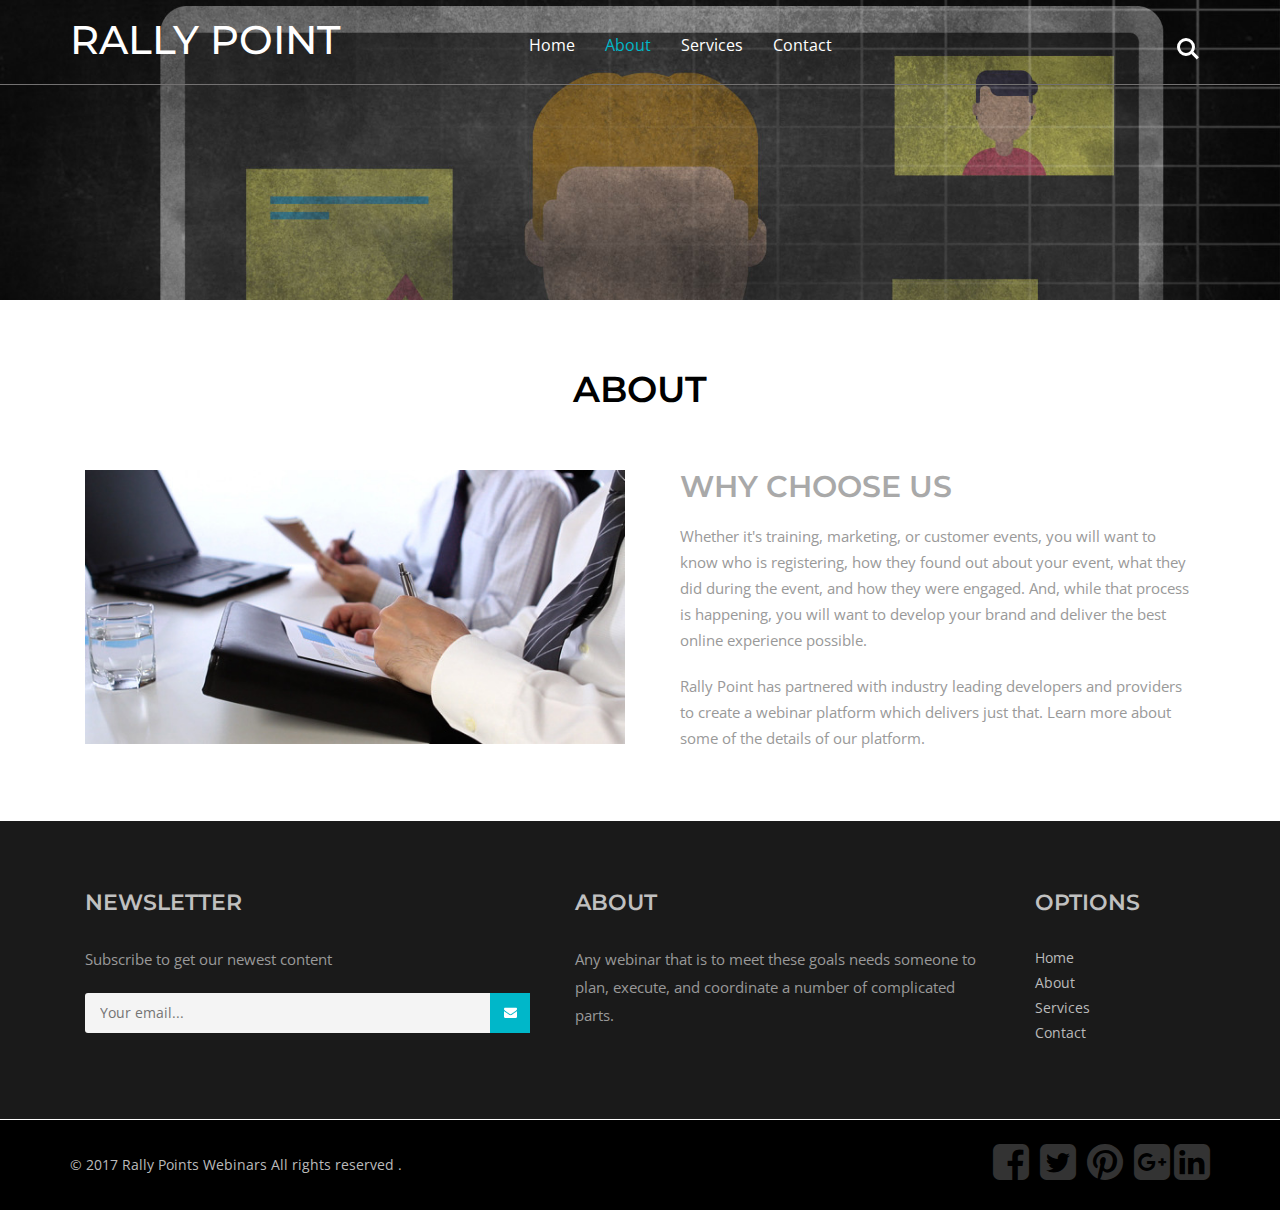
<file: about.html>
<!DOCTYPE html>
<html>
<!-- Head -->
<head>
	<title>Rally Point Webinars</title>
	<!-- Meta-Tags -->
		<meta name="viewport" content="width=device-width, initial-scale=1">
		<meta http-equiv="Content-Type" content="text/html; charset=utf-8">
		<meta name="keywords" content="Associate a Responsive Web Template, Bootstrap Web Templates, Flat Web Templates, Android Compatible Web Template, Smartphone Compatible Web Template, Free Webdesigns for Nokia, Samsung, LG, Sony Ericsson, Motorola Web Design">
		<script type="application/x-javascript"> addEventListener("load", function() { setTimeout(hideURLbar, 0); }, false); function hideURLbar(){ window.scrollTo(0,1); } </script>
	<!-- //Meta-Tags -->
	<!-- Custom-Theme-Files -->
	<link rel="stylesheet" href="css/bootstrap.min.css" type="text/css" media="all">
	<link rel="stylesheet" href="css/style.css" type="text/css" media="all">
	<link rel="stylesheet" href="css/font-awesome.min.css" />

	<!-- //Custom-Theme-Files -->
	<!-- Web-Fonts -->
	<link rel="stylesheet" href="//fonts.googleapis.com/css?family=Open+Sans:400,300,600,700,800" 	type="text/css">
	<link rel="stylesheet" href="//fonts.googleapis.com/css?family=Montserrat:400,700" 				type="text/css">
	<!-- //Web-Fonts -->
	<!-- Default-JavaScript-File -->
	<script type="text/javascript" src="js/jquery-2.1.4.min.js"></script>
	<script type="text/javascript" src="js/bootstrap.min.js"></script>
	<script src="js/main.js"></script>
</head>
<!-- //Head -->
<!-- Body -->
<body>
	<!-- Header -->
	<!-- banner -->
	<div class="w3l-banner1">
		<div class="header">
		<!-- Top-Bar -->
				<div class="top-bar">
				<div class="container">
					<div class="header-nav">
						<nav class="navbar navbar-default">
							<!-- Brand and toggle get grouped for better mobile display -->
							<div class="navbar-header">
								<button type="button" class="navbar-toggle collapsed" data-toggle="collapse" data-target="#bs-example-navbar-collapse-1">
									<span class="sr-only">Toggle navigation</span>
									<span class="icon-bar"></span>
									<span class="icon-bar"></span>
									<span class="icon-bar"></span>
								</button>
								<h1><a class="navbar-brand" href="index.html">Rally Point </a></h1>
							</div>
							<!-- Collect the nav links, forms, and other content for toggling -->
							<div class="collapse navbar-collapse nav-wil" id="bs-example-navbar-collapse-1">
								<ul class="nav navbar-nav ">
									<li><a href="index.html">Home</a></li>
									<li><a class=" active" href="about.html">About</a></li>
									<li><a href="services.html">Services</a></li>
									<li><a href="contact.html">Contact</a></li>
								</ul>
							</div>
							<!-- /navbar-collapse -->

						</nav>
						<div class="cd-main-header">
									<a class="cd-search-trigger" href="#cd-search"> <span></span></a>
									<!-- cd-header-buttons -->
								</div>
								<div id="cd-search" class="cd-search">
									<form action="#" method="post">
										<input name="Search" type="search" placeholder="Search...">
									</form>
								</div>
					</div>
				</div>
			</div>
		<!-- //Top-Bar -->
	</div>
	<!-- //Header -->

	</div>
	<!-- //banner -->
	<!-- about -->
	<div class="agileits-abt">
		<div class="container">
			<h2 class="w3ls_head">About</h2>
			<div class="ab-top">
				<div class="col-md-6 ab-w3ls-left">
					<img src="images/MVI_1440_H264 1080.jpg" class="img-responsive" alt="img">
				</div>
				<div class="col-md-6 ab-w3ls-right">
					<h4>Why choose us</h4>
					<p>Whether it's training, marketing, or customer events, you will want to know who is registering, how they found out about your event, what they did during the event, and how they were engaged. And, while that process is happening, you will want to develop your brand and deliver the best online experience possible.</p>
					<p>Rally Point has partnered with industry leading developers and providers to create a webinar platform which delivers just that. Learn more about some of the details of our platform.</p>
				</div>
				<div class="clearfix"></div>
			</div>

		</div>
	</div>
	<!-- //about -->
	<!-- footer -->
	<div class="footer-top">
		<div class="container">
			<div class="col-md-5 w3l-footer-top">
				<h3>NEWSLETTER</h3>
				<p>Subscribe to get our newest content</p>

					<form action="#" method="post" class="newsletter">
						<input class="email" type="email" placeholder="Your email..." required="">
						<input type="submit" class="submit" value="">
					</form>

			</div>

			<div class="col-md-5 wthree-footer-top">
				<h3>About</h3>
					<p>Any webinar that is to meet these goals needs someone to plan, execute, and coordinate a number of complicated parts.  </p>
			</div>
			<div class="col-md-2 w3ls-footer-top">
				<h3>Options</h3>
					<ul>
						<li><a href="index.html">Home</a></li>
						<li><a href="about.html">About</a></li>
						<li><a href="services.html">Services</a></li>
						<li><a href="contact.html">Contact</a></li>
					</ul>
			</div>
				<div class="clearfix"></div>
		</div>
	</div>
	<div class="footer-w3layouts">
		<div class="container">
			<div class="agile-copy">
					<p>© 2017 Rally Points Webinars All rights reserved .</p>
				</div>
			<div class="agileits-social">
				<ul>
					<li><a href="#"><i class="fa fa-facebook-square fa-3x"></i></a></li>
					<li><a href="#"><i class="fa fa-twitter-square fa-3x"></i></a></li>
					<li><a href="#"><i class="fa fa-pinterest fa-3x"></i></a></li>
					<li><a href="#"><i class="fa fa-google-plus-square fa-3x"></i></a></li>
					<li><a href="#"><i class="fa fa-linkedin-square fa-3x"></i></a></li>

				</ul>
			</div>
				<div class="clearfix"></div>
		</div>
	</div>
	<!-- //footer -->
</body>
<!-- //Body -->
</html>
</file>
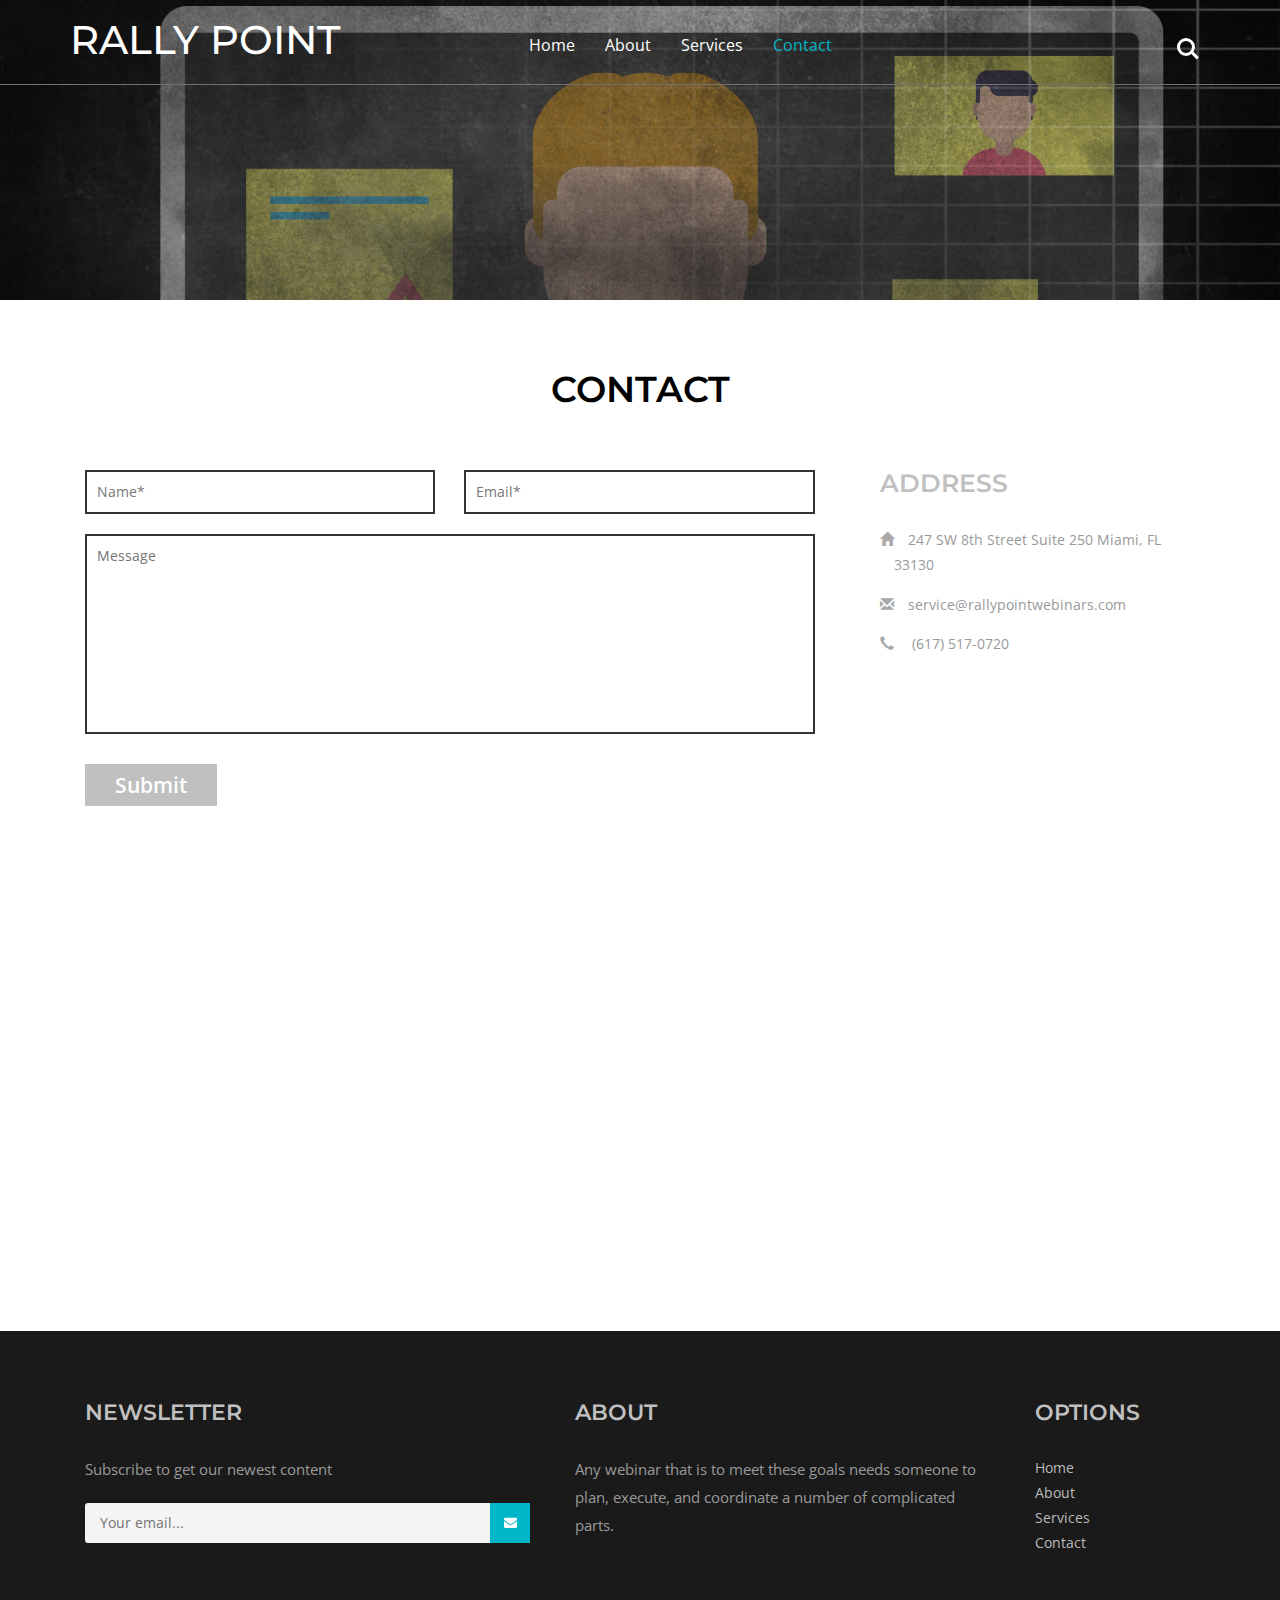
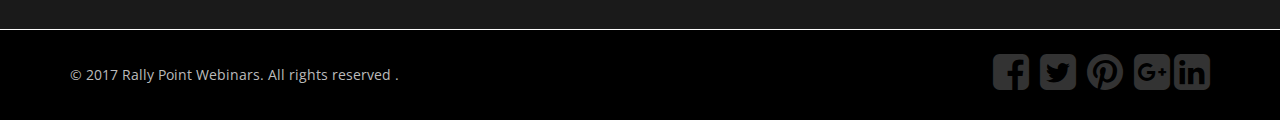
<file: contact.html>
<!DOCTYPE html>
<html>
<!-- Head -->

<head>
	<title>Rally Point Webinars</title>
	<!-- Meta-Tags -->
	<meta name="viewport" content="width=device-width, initial-scale=1">
	<meta http-equiv="Content-Type" content="text/html; charset=utf-8">
	<meta name="keywords" content="Associate a Responsive Web Template, Bootstrap Web Templates, Flat Web Templates, Android Compatible Web Template, Smartphone Compatible Web Template, Free Webdesigns for Nokia, Samsung, LG, Sony Ericsson, Motorola Web Design">
	<script type="application/x-javascript">
		addEventListener("load", function() {
			setTimeout(hideURLbar, 0);
		}, false);

		function hideURLbar() {
			window.scrollTo(0, 1);
		}
	</script>
	<!-- //Meta-Tags -->
	<!-- Custom-Theme-Files -->
	<link rel="stylesheet" href="css/bootstrap.min.css" type="text/css" media="all">
	<link rel="stylesheet" href="css/style.css" type="text/css" media="all">
	<link rel="stylesheet" href="css/font-awesome.min.css" />

	<!-- //Custom-Theme-Files -->
	<!-- Web-Fonts -->
	<link rel="stylesheet" href="//fonts.googleapis.com/css?family=Open+Sans:400,300,600,700,800" type="text/css">
	<link rel="stylesheet" href="//fonts.googleapis.com/css?family=Montserrat:400,700" type="text/css">
	<!-- //Web-Fonts -->
	<!-- Default-JavaScript-File -->
	<script type="text/javascript" src="js/jquery-2.1.4.min.js"></script>
	<script type="text/javascript" src="js/bootstrap.min.js"></script>
	<script src="js/main.js"></script>
</head>
<!-- //Head -->
<!-- Body -->

<body>
	<!-- Header -->
	<!-- banner -->
	<div class="w3l-banner1">
		<div class="header">
			<!-- Top-Bar -->
			<div class="top-bar">
				<div class="container">
					<div class="header-nav">
						<nav class="navbar navbar-default">
							<!-- Brand and toggle get grouped for better mobile display -->
							<div class="navbar-header">
								<button type="button" class="navbar-toggle collapsed" data-toggle="collapse" data-target="#bs-example-navbar-collapse-1">
									<span class="sr-only">Toggle navigation</span>
									<span class="icon-bar"></span>
									<span class="icon-bar"></span>
									<span class="icon-bar"></span>
								</button>
								<h1><a class="navbar-brand" href="index.html">Rally Point</a></h1>
							</div>
							<!-- Collect the nav links, forms, and other content for toggling -->
							<div class="collapse navbar-collapse nav-wil" id="bs-example-navbar-collapse-1">
								<ul class="nav navbar-nav ">
									<li><a href="index.html">Home</a></li>
									<li><a href="about.html">About</a></li>
									<li><a href="services.html">Services</a></li>
									<li><a class=" active" href="contact.html">Contact</a></li>
								</ul>
							</div>
							<!-- /navbar-collapse -->

						</nav>
						<div class="cd-main-header">
							<a class="cd-search-trigger" href="#cd-search"> <span></span></a>
							<!-- cd-header-buttons -->
						</div>
						<div id="cd-search" class="cd-search">
							<form action="#" method="post">
								<input name="Search" type="search" placeholder="Search...">
							</form>
						</div>
					</div>
				</div>
			</div>
			<!-- //Top-Bar -->
		</div>
		<!-- //Header -->
	</div>
	<!-- //banner -->
	<!-- contact -->
	<div class="agileits-con">
		<div class="contact-w3-agileits">
			<div class="container">
				<h2 class="w3ls_head">Contact</h2>
				<div class="col-md-8 contact-w3layouts-left">
					<form action="#" method="post">
						<input type="text" name="Name" placeholder="Name*" required="">
						<input type="email" name="Email" placeholder="Email*" required="">
						<textarea name="Comments" placeholder="Message" required=""></textarea>
						<input type="submit" value="Submit">
					</form>
				</div>
				<div class="col-md-4 contact-w3layouts-right">
					<h4>Address</h4>
					<ul>
						<li><span class="glyphicon glyphicon-home" aria-hidden="true"></span>247 SW 8th Street Suite 250 Miami, FL 33130
						</li>
						<li><span class="glyphicon glyphicon-envelope" aria-hidden="true"></span><a href="service@rallypointwebinars.com">service@rallypointwebinars.com</a></li>
						<li><span class="glyphicon glyphicon-earphone" aria-hidden="true"></span> (617) 517-0720
						</li>
					</ul>
				</div>
				<div class="clearfix"></div>
			</div>
		</div>
	</div>
	<div class="map">
	<iframe src="https://www.google.com/maps/embed?pb=!1m18!1m12!1m3!1d3593.1189664203785!2d-80.20066548497898!3d25.766633783634557!2m3!1f0!2f0!3f0!3m2!1i1024!2i768!4f13.1!3m3!1m2!1s0x88d9b68579f885b5%3A0x87fc370dcfc023d0!2s247+SW+8th+St+%23250%2C+Miami%2C+FL+33130!5e0!3m2!1sen!2sus!4v1487634290655" width="600" height="450" frameborder="0" style="border:0" allowfullscreen></iframe>
	</div>
	<!-- //contact -->
	<!-- footer -->
	<div class="footer-top">
		<div class="container">
			<div class="col-md-5 w3l-footer-top">
				<h3>NEWSLETTER</h3>
				<p>Subscribe to get our newest content</p>

				<form action="#" method="post" class="newsletter">
					<input class="email" type="email" placeholder="Your email..." required="">
					<input type="submit" class="submit" value="">
				</form>

			</div>

			<div class="col-md-5 wthree-footer-top">
				<h3>About</h3>
				<p> Any webinar that is to meet these goals needs someone to plan, execute, and coordinate a number of complicated parts.</p>
			</div>
			<div class="col-md-2 w3ls-footer-top">
				<h3>Options</h3>
				<ul>
					<li><a href="index.html">Home</a></li>
					<li><a href="about.html">About</a></li>
					<li><a href="services.html">Services</a></li>
					<li><a href="contact.html">Contact</a></li>
				</ul>
			</div>

			<div class="clearfix"></div>

		</div>
	</div>
	<div class="footer-w3layouts">
		<div class="container">
			<div class="agile-copy">
				<p>© 2017 Rally Point Webinars. All rights reserved .</p>
			</div>
			<div class="agileits-social">
				<ul>
					<li><a href="#"><i class="fa fa-facebook-square fa-3x"></i></a></li>
					<li><a href="#"><i class="fa fa-twitter-square fa-3x"></i></a></li>
					<li><a href="#"><i class="fa fa-pinterest fa-3x"></i></a></li>
					<li><a href="#"><i class="fa fa-google-plus-square fa-3x"></i></a></li>
					<li><a href="#"><i class="fa fa-linkedin-square fa-3x"></i></a></li>

				</ul>
			</div>
			<div class="clearfix"></div>
		</div>
	</div>
	<!-- //footer -->
</body>
<!-- //Body -->

</html>
</file>
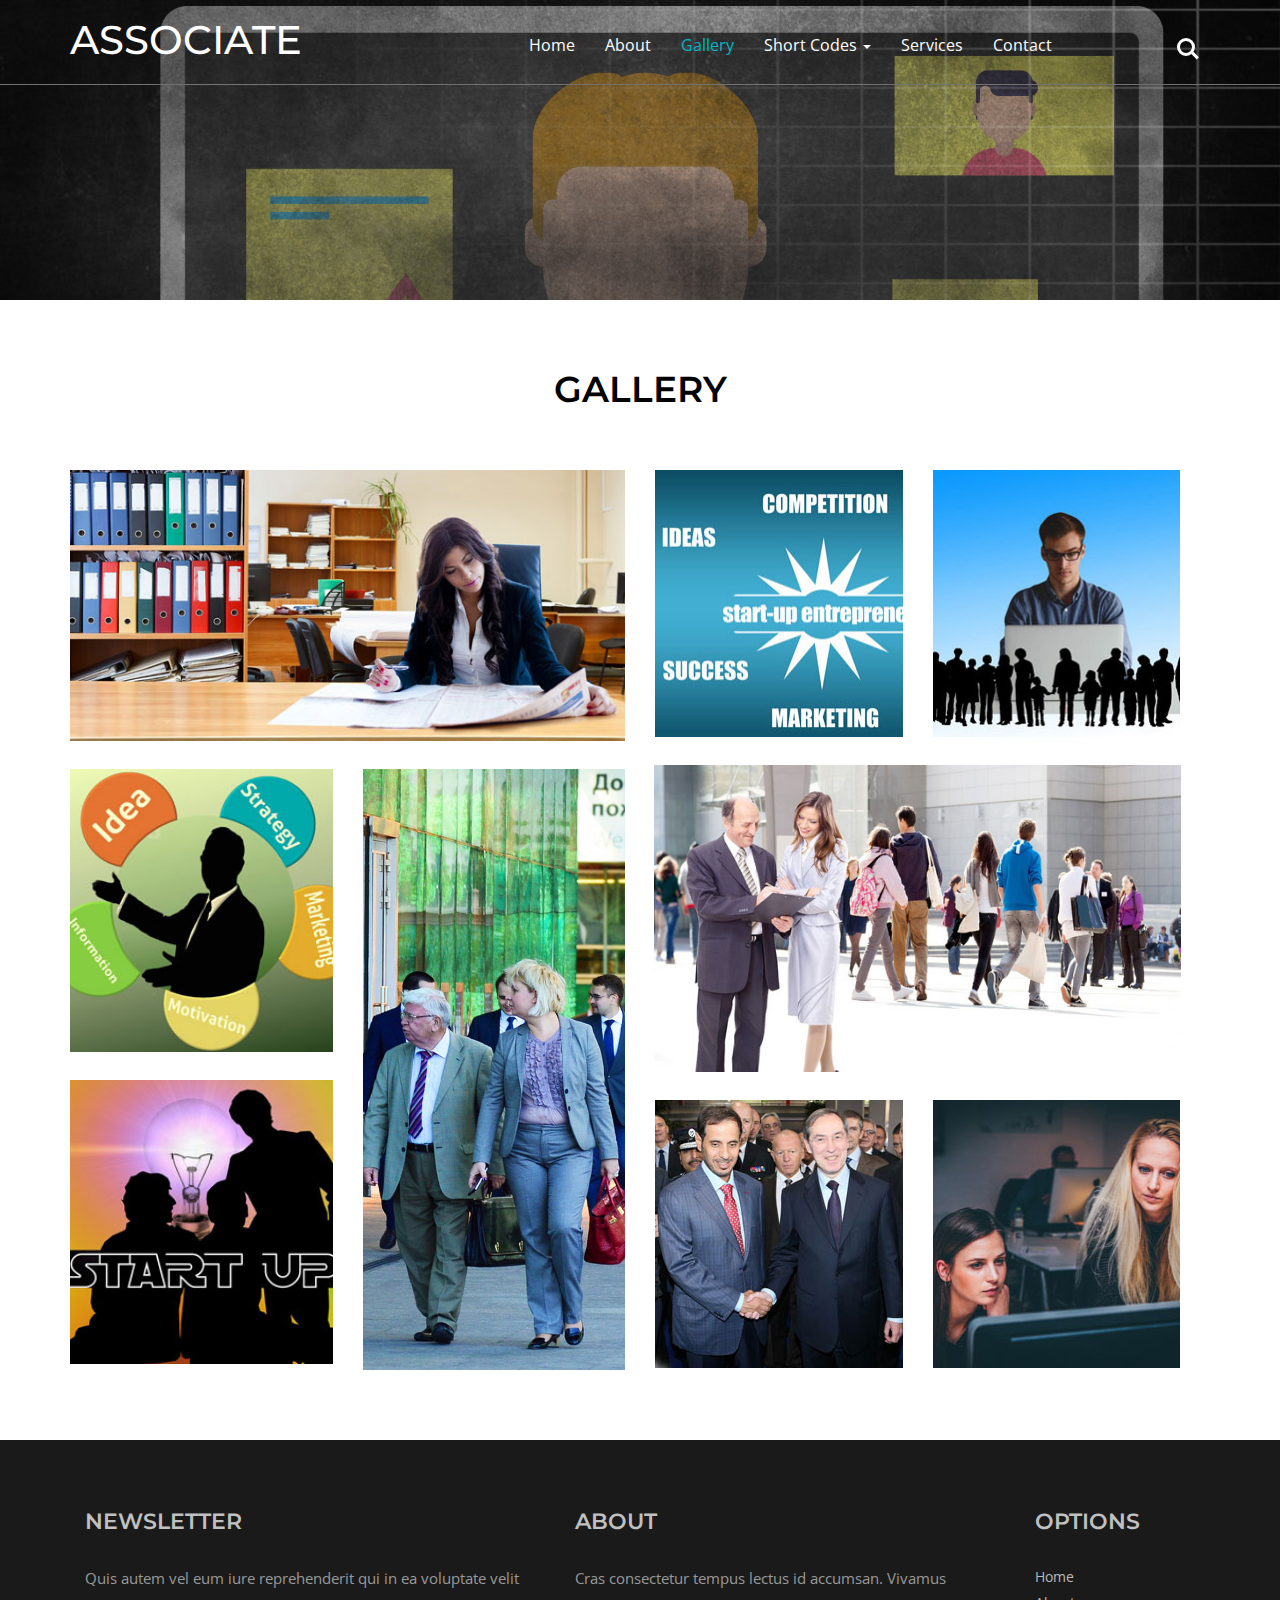
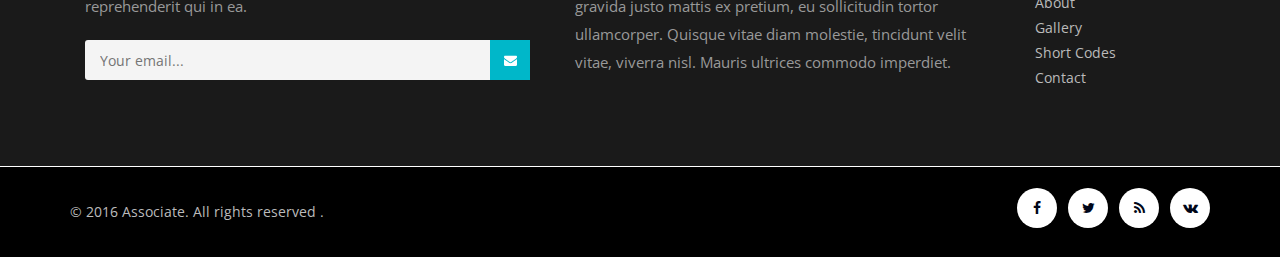
<file: gallery.html>
<!DOCTYPE html>
<html>
<!-- Head -->
<head>
	<title>Associate a Corporate Business Category Flat Bootstrap Responsive Website Template | Gallery </title>
	<!-- Meta-Tags -->
		<meta name="viewport" content="width=device-width, initial-scale=1">
		<meta http-equiv="Content-Type" content="text/html; charset=utf-8">
		<meta name="keywords" content="Associate a Responsive Web Template, Bootstrap Web Templates, Flat Web Templates, Android Compatible Web Template, Smartphone Compatible Web Template, Free Webdesigns for Nokia, Samsung, LG, Sony Ericsson, Motorola Web Design">
		<script type="application/x-javascript"> addEventListener("load", function() { setTimeout(hideURLbar, 0); }, false); function hideURLbar(){ window.scrollTo(0,1); } </script>
	<!-- //Meta-Tags -->
	<!-- Custom-Theme-Files -->
	<link rel="stylesheet" href="css/bootstrap.min.css" type="text/css" media="all">
	<link rel="stylesheet" href="css/style.css" type="text/css" media="all">
	<link rel="stylesheet" href="css/font-awesome.min.css" />
	<link rel="stylesheet" href="css/lightbox.css">

	<!-- //Custom-Theme-Files -->
	<!-- Web-Fonts -->
	<link rel="stylesheet" href="//fonts.googleapis.com/css?family=Open+Sans:400,300,600,700,800" 	type="text/css">
	<link rel="stylesheet" href="//fonts.googleapis.com/css?family=Montserrat:400,700" 				type="text/css">
	<!-- //Web-Fonts -->
	<!-- Default-JavaScript-File -->
	<script type="text/javascript" src="js/jquery-2.1.4.min.js"></script>
	<script type="text/javascript" src="js/bootstrap.min.js"></script>
	<script src="js/main.js"></script>
</head>
<!-- //Head -->
<!-- Body -->
<body>
	<!-- Header -->
	<!-- banner -->
	<div class="w3l-banner1">
		<div class="header">
		<!-- Top-Bar -->
				<div class="top-bar">
				<div class="container">
					<div class="header-nav">
						<nav class="navbar navbar-default">
							<!-- Brand and toggle get grouped for better mobile display -->
							<div class="navbar-header">
								<button type="button" class="navbar-toggle collapsed" data-toggle="collapse" data-target="#bs-example-navbar-collapse-1">
									<span class="sr-only">Toggle navigation</span>
									<span class="icon-bar"></span>
									<span class="icon-bar"></span>
									<span class="icon-bar"></span>
								</button>
								<h1><a class="navbar-brand" href="index.html">Associate</a></h1>
							</div>
							<!-- Collect the nav links, forms, and other content for toggling -->
							<div class="collapse navbar-collapse nav-wil" id="bs-example-navbar-collapse-1">
								<ul class="nav navbar-nav ">
									<li><a href="index.html">Home</a></li>
									<li><a href="about.html">About</a></li>
									<li><a class=" active" href="gallery.html">Gallery</a></li>
									<li class="dropdown">
									<a href="#" class="dropdown-toggle" data-toggle="dropdown" aria-expanded="false">Short Codes <b class="caret"></b></a>
									<ul class="dropdown-menu agile_short_dropdown">
										<li><a href="icons.html">Icons</a></li>
										<li><a href="typography.html">Typography</a></li>
									</ul>
								</li>
									<li><a href="services.html">Services</a></li>
									<li><a href="contact.html">Contact</a></li>
								</ul>
							</div>
							<!-- /navbar-collapse -->

						</nav>
						<div class="cd-main-header">
									<a class="cd-search-trigger" href="#cd-search"> <span></span></a>
									<!-- cd-header-buttons -->
								</div>
								<div id="cd-search" class="cd-search">
									<form action="#" method="post">
										<input name="Search" type="search" placeholder="Search...">
									</form>
								</div>
					</div>
				</div>
			</div>
		<!-- //Top-Bar -->
	</div>
	<!-- //Header -->
	
	</div>
	<!-- //banner -->
	<!-- gallery -->
	<div class="agileits-gal">
		<div class="container">
		<h2 class="w3ls_head">Gallery</h2>
			<div class="gallery-grids">
				<div class="col-md-6 gallery-grids-left">
					<div class="gallery-grid">
						<a class="example-image-link" href="images/g1.jpg" data-lightbox="example-set" data-title="Lorem ipsum dolor sit amet, consectetur adipiscing elit. Phasellus vitae cursus ligula">
							<img src="images/g1.jpg" alt="">
						</a>
					</div>
					<div class="gallery-grids-left-sub">
						<div class="col-md-6 gallery-grids-left-subl">
							<div class="gallery-grid"><a class="example-image-link" href="images/g2.jpg" data-lightbox="example-set" data-title="Lorem ipsum dolor sit amet, consectetur adipiscing elit. Phasellus vitae cursus ligula">
									<img src="images/g2.jpg" alt="">
								</a>
							</div>
							<div class="gallery-grid gallery-grid-sub">
								<a class="example-image-link" href="images/g3.jpg" data-lightbox="example-set" data-title="Lorem ipsum dolor sit amet, consectetur adipiscing elit. Phasellus vitae cursus ligula">
									<img src="images/g3.jpg" alt="">
								</a>
							</div>
						</div>
						<div class="col-md-6 gallery-grids-left-subr">
							<div class="gallery-grid">
								<a class="example-image-link" href="images/g4.jpg" data-lightbox="example-set" data-title="Lorem ipsum dolor sit amet, consectetur adipiscing elit. Phasellus vitae cursus ligula">
									<img src="images/g4.jpg" alt="">
								</a>
							</div>
						</div>
						<div class="clearfix"> </div>
					</div>
				</div>
				<div class="col-md-6 gallery-grids-left">
					<div class="col-md-6 gallery-grids-right">
						<div class="gallery-grid">
							<a class="example-image-link" href="images/g5.jpg" data-lightbox="example-set" data-title="Lorem ipsum dolor sit amet, consectetur adipiscing elit. Phasellus vitae cursus ligula">
								<img src="images/g5.jpg" alt="">
							</a>
						</div>
					</div>
					<div class="col-md-6 gallery-grids-right">
						<div class="gallery-grid">
							<a class="example-image-link" href="images/g6.jpg" data-lightbox="example-set" data-title="Lorem ipsum dolor sit amet, consectetur adipiscing elit. Phasellus vitae cursus ligula">
								<img src="images/g6.jpg" alt="">
							</a>
						</div>
					</div>
					<div class="clearfix"> </div>
					<div class="gallery-grids-right1">
						<div class="gallery-grid">
							<a class="example-image-link" href="images/g7.jpg" data-lightbox="example-set" data-title="Lorem ipsum dolor sit amet, consectetur adipiscing elit. Phasellus vitae cursus ligula">
								<img src="images/g7.jpg" alt="">
							</a>
						</div>
					</div>
					<div class="col-md-6 gallery-grids-right">
						<div class="gallery-grid">
							<a class="example-image-link" href="images/g8.jpg" data-lightbox="example-set" data-title="Lorem ipsum dolor sit amet, consectetur adipiscing elit. Phasellus vitae cursus ligula">
								<img src="images/g8.jpg" alt="">
							</a>
						</div>
					</div>
					<div class="col-md-6 gallery-grids-right">
						<div class="gallery-grid">
							<a class="example-image-link" href="images/g9.jpg" data-lightbox="example-set" data-title="Lorem ipsum dolor sit amet, consectetur adipiscing elit. Phasellus vitae cursus ligula">
								<img src="images/g9.jpg" alt="">
							</a>
						</div>
					</div>
					<div class="clearfix"> </div>
				</div>
				<div class="clearfix"> </div>
				<script src="js/lightbox-plus-jquery.min.js"> </script>
			</div>
		</div>
	</div>
	<!-- //gallery -->
	<!-- footer -->
	<div class="footer-top">
		<div class="container">
		<div class="col-md-5 w3l-footer-top">
				<h3>NEWSLETTER</h3>
				<p>Quis autem vel eum iure reprehenderit qui in ea voluptate velit reprehenderit qui in ea.</p>

					<form action="#" method="post" class="newsletter">
						<input class="email" type="email" placeholder="Your email..." required="">
						<input type="submit" class="submit" value="">
					</form>
					
			</div>
			
			<div class="col-md-5 wthree-footer-top">
				<h3>About</h3>
					<p>Cras consectetur tempus lectus id accumsan. Vivamus gravida justo mattis ex pretium, eu sollicitudin tortor ullamcorper. Quisque vitae diam molestie, tincidunt velit vitae, viverra nisl. Mauris ultrices commodo imperdiet. </p>
			</div>
			<div class="col-md-2 w3ls-footer-top">
				<h3>Options</h3>
					<ul>
							<li><a href="index.html">Home</a></li>
							<li><a href="about.html">About</a></li>
							<li><a href="gallery.html">Gallery</a></li>
							<li><a href="icons.html">Short Codes</a></li>
							<li><a href="contact.html">Contact</a></li>
						</ul>
			</div>
			
				<div class="clearfix"></div>
			
		</div>
	</div>
	<div class="footer-w3layouts">
		<div class="container">
				<div class="agile-copy">
					<p>© 2016 Associate. All rights reserved .</p>
				</div>
				<div class="agileits-social">
					<ul>
							<li><a href="#"><i class="fa fa-facebook"></i></a></li>
							<li><a href="#"><i class="fa fa-twitter"></i></a></li>
							<li><a href="#"><i class="fa fa-rss"></i></a></li>
							<li><a href="#"><i class="fa fa-vk"></i></a></li>
						</ul>
				</div>
					<div class="clearfix"></div>
			</div>
	</div>
	<!-- //footer -->
</body>
<!-- //Body -->
</html>
</file>
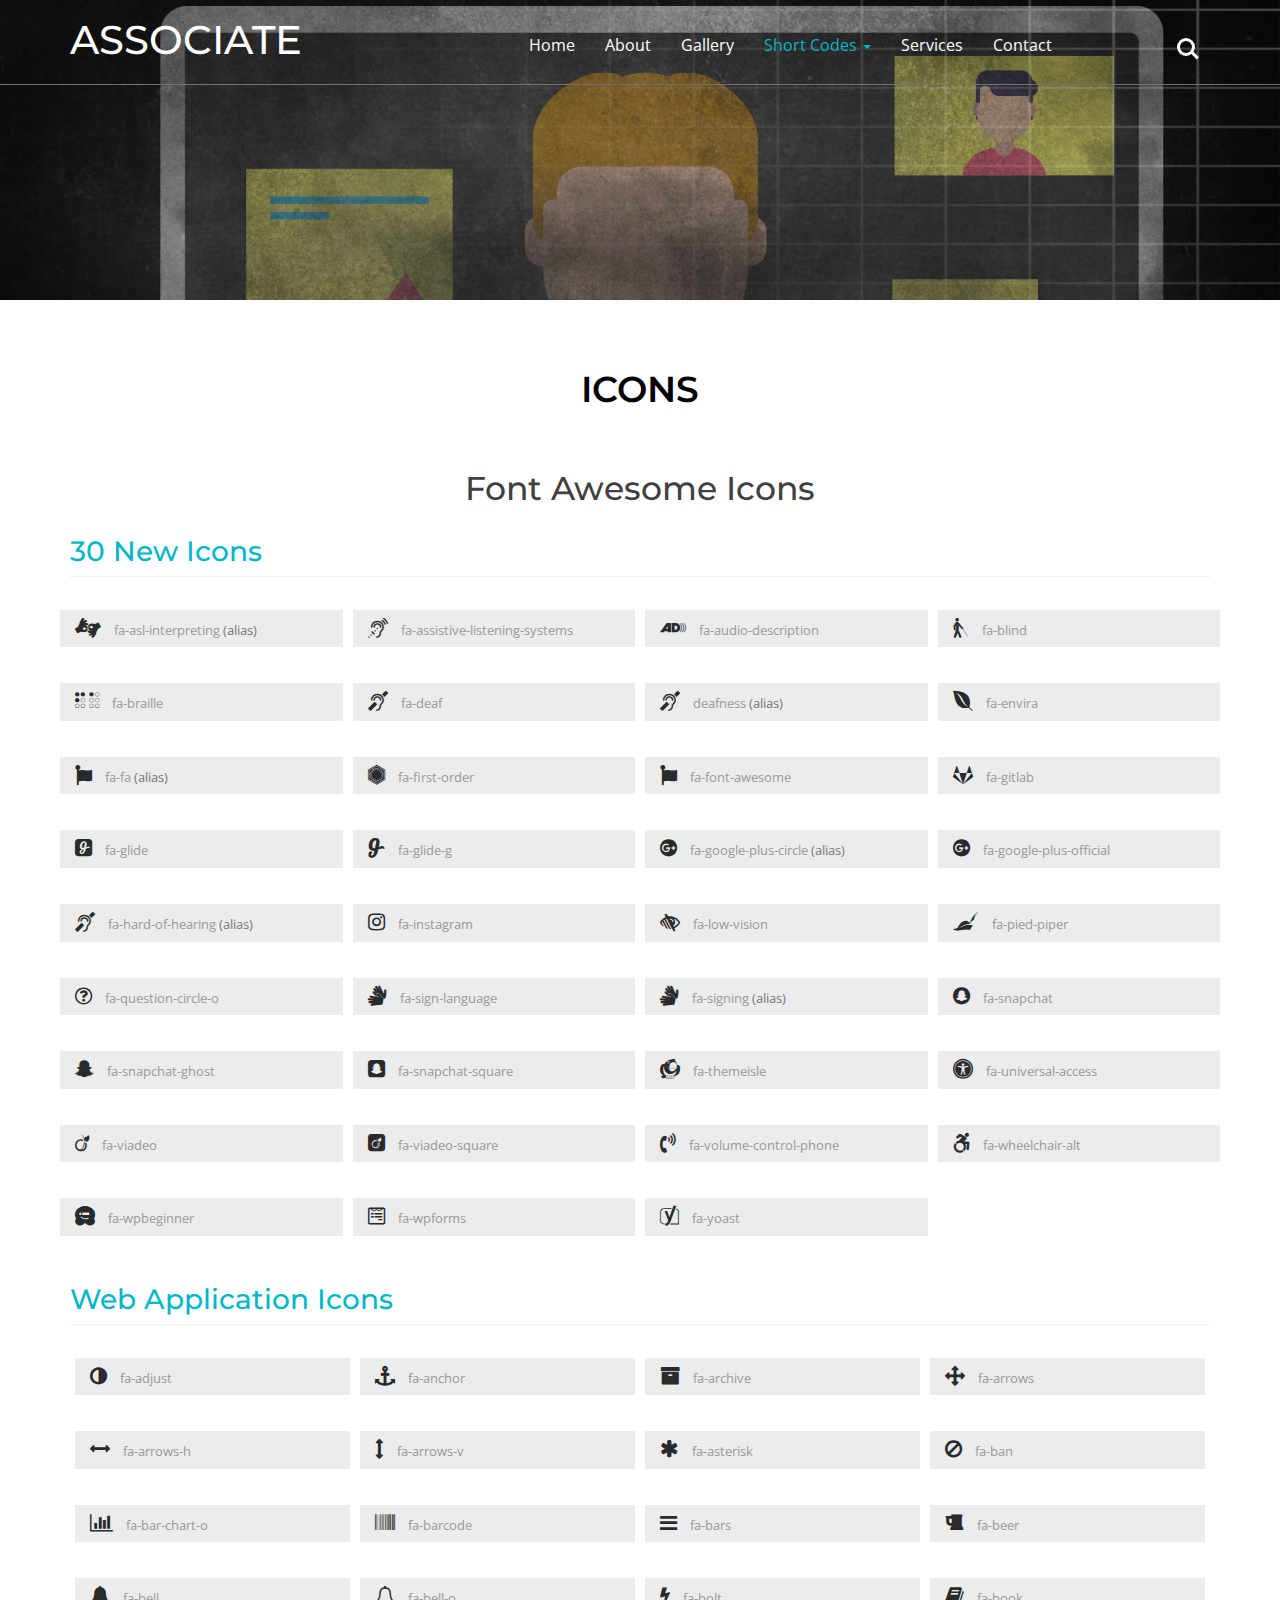
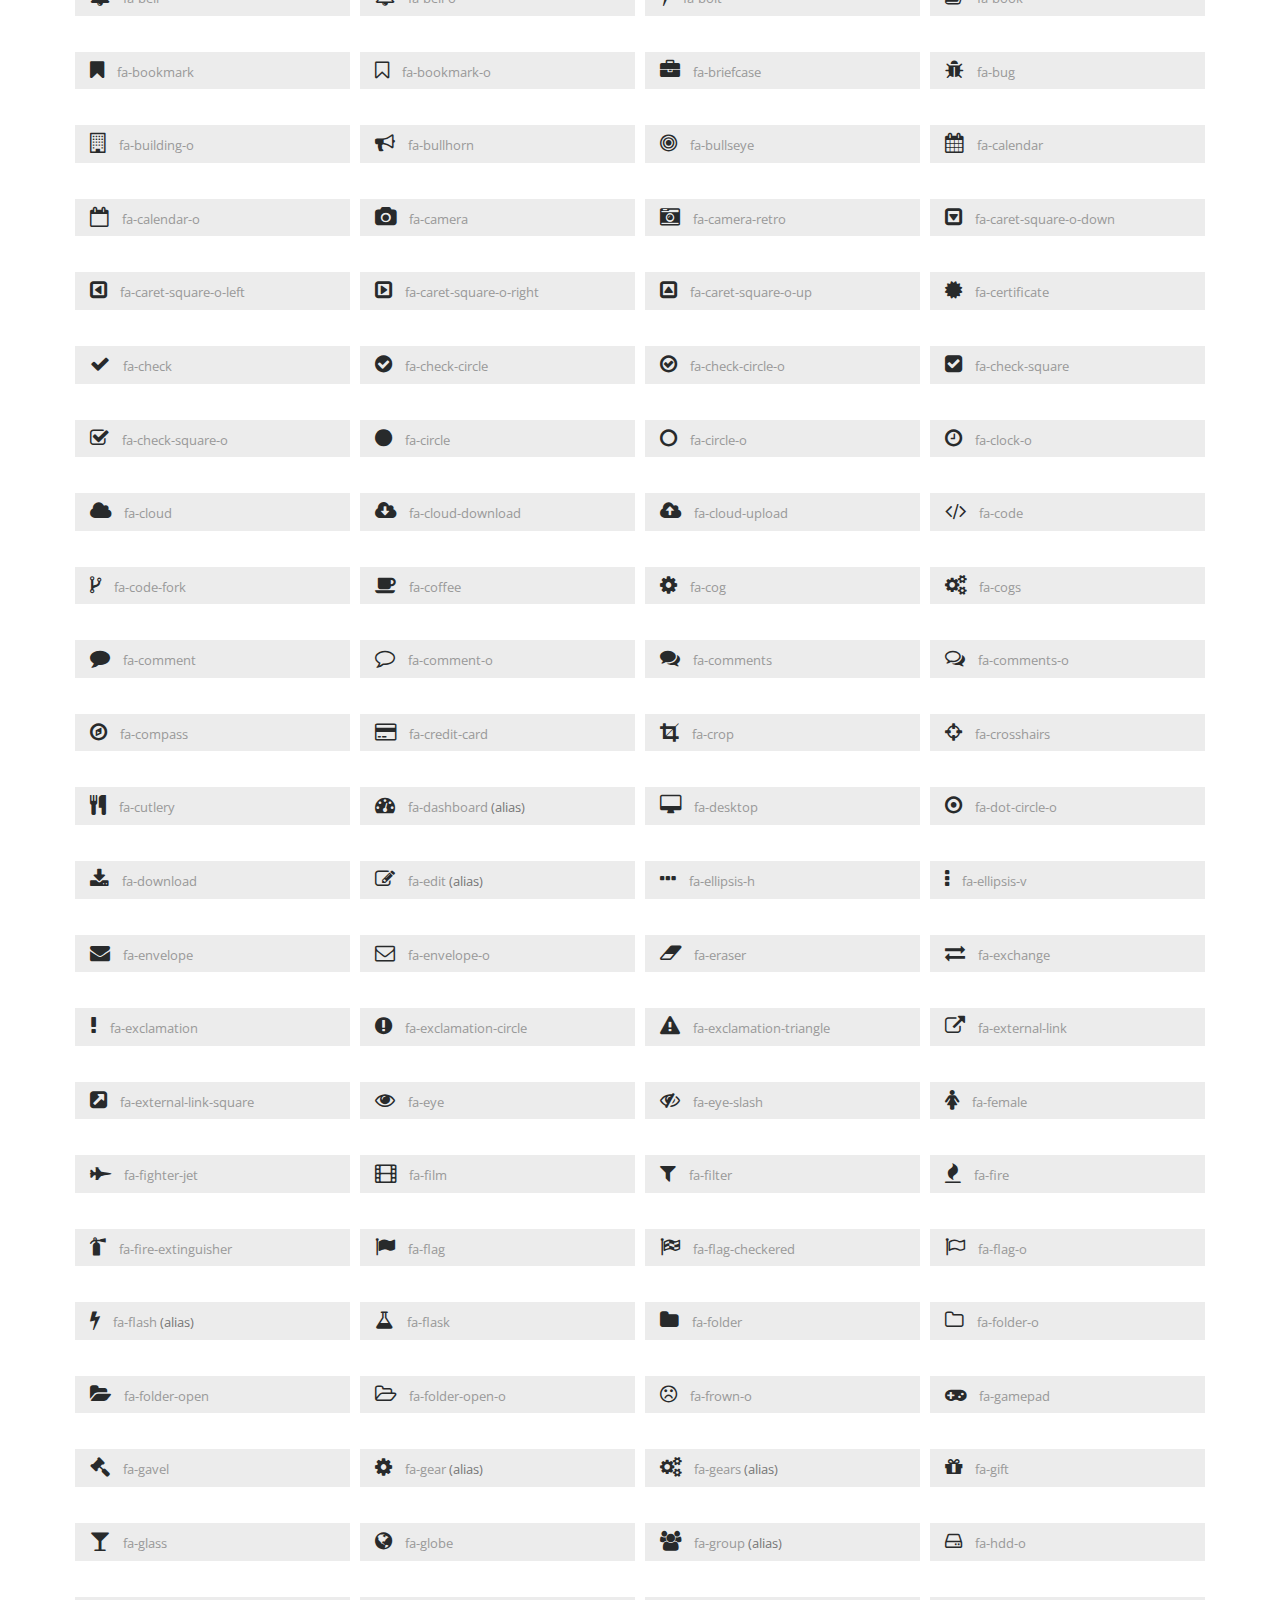
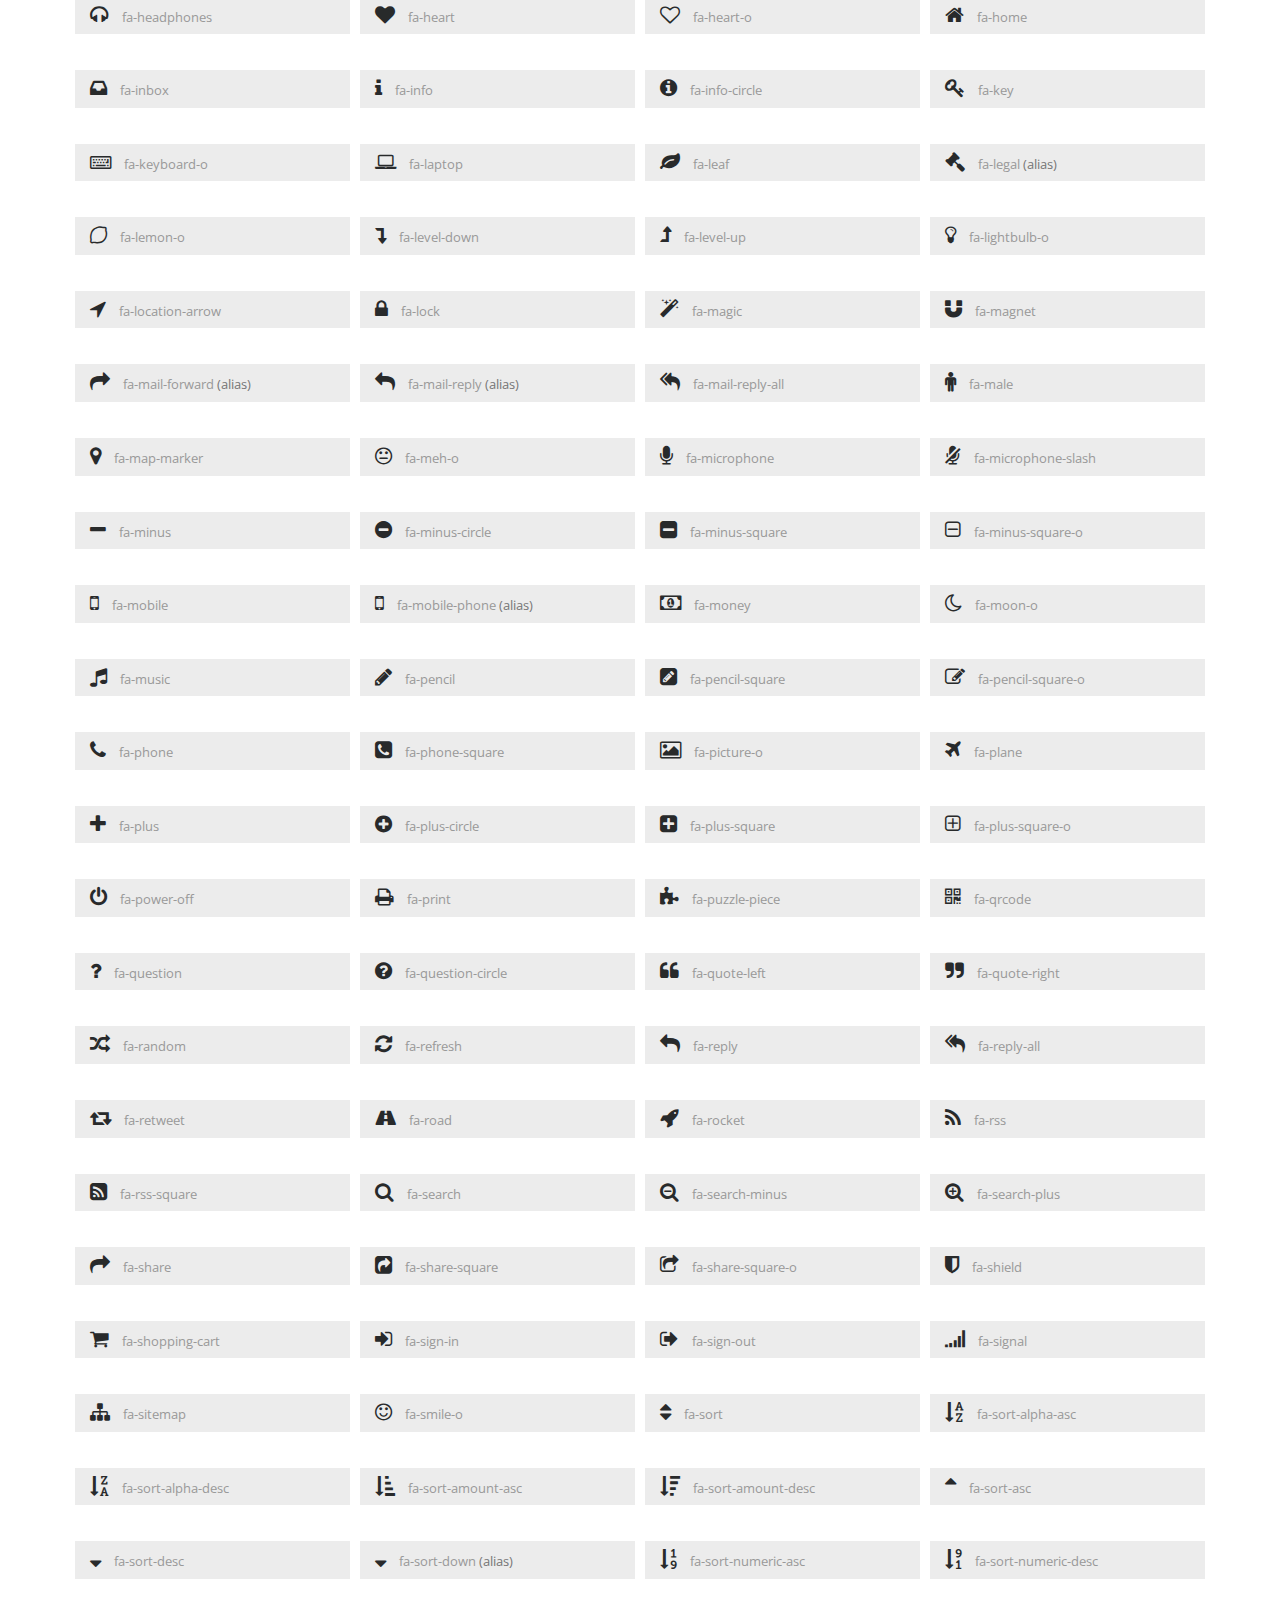
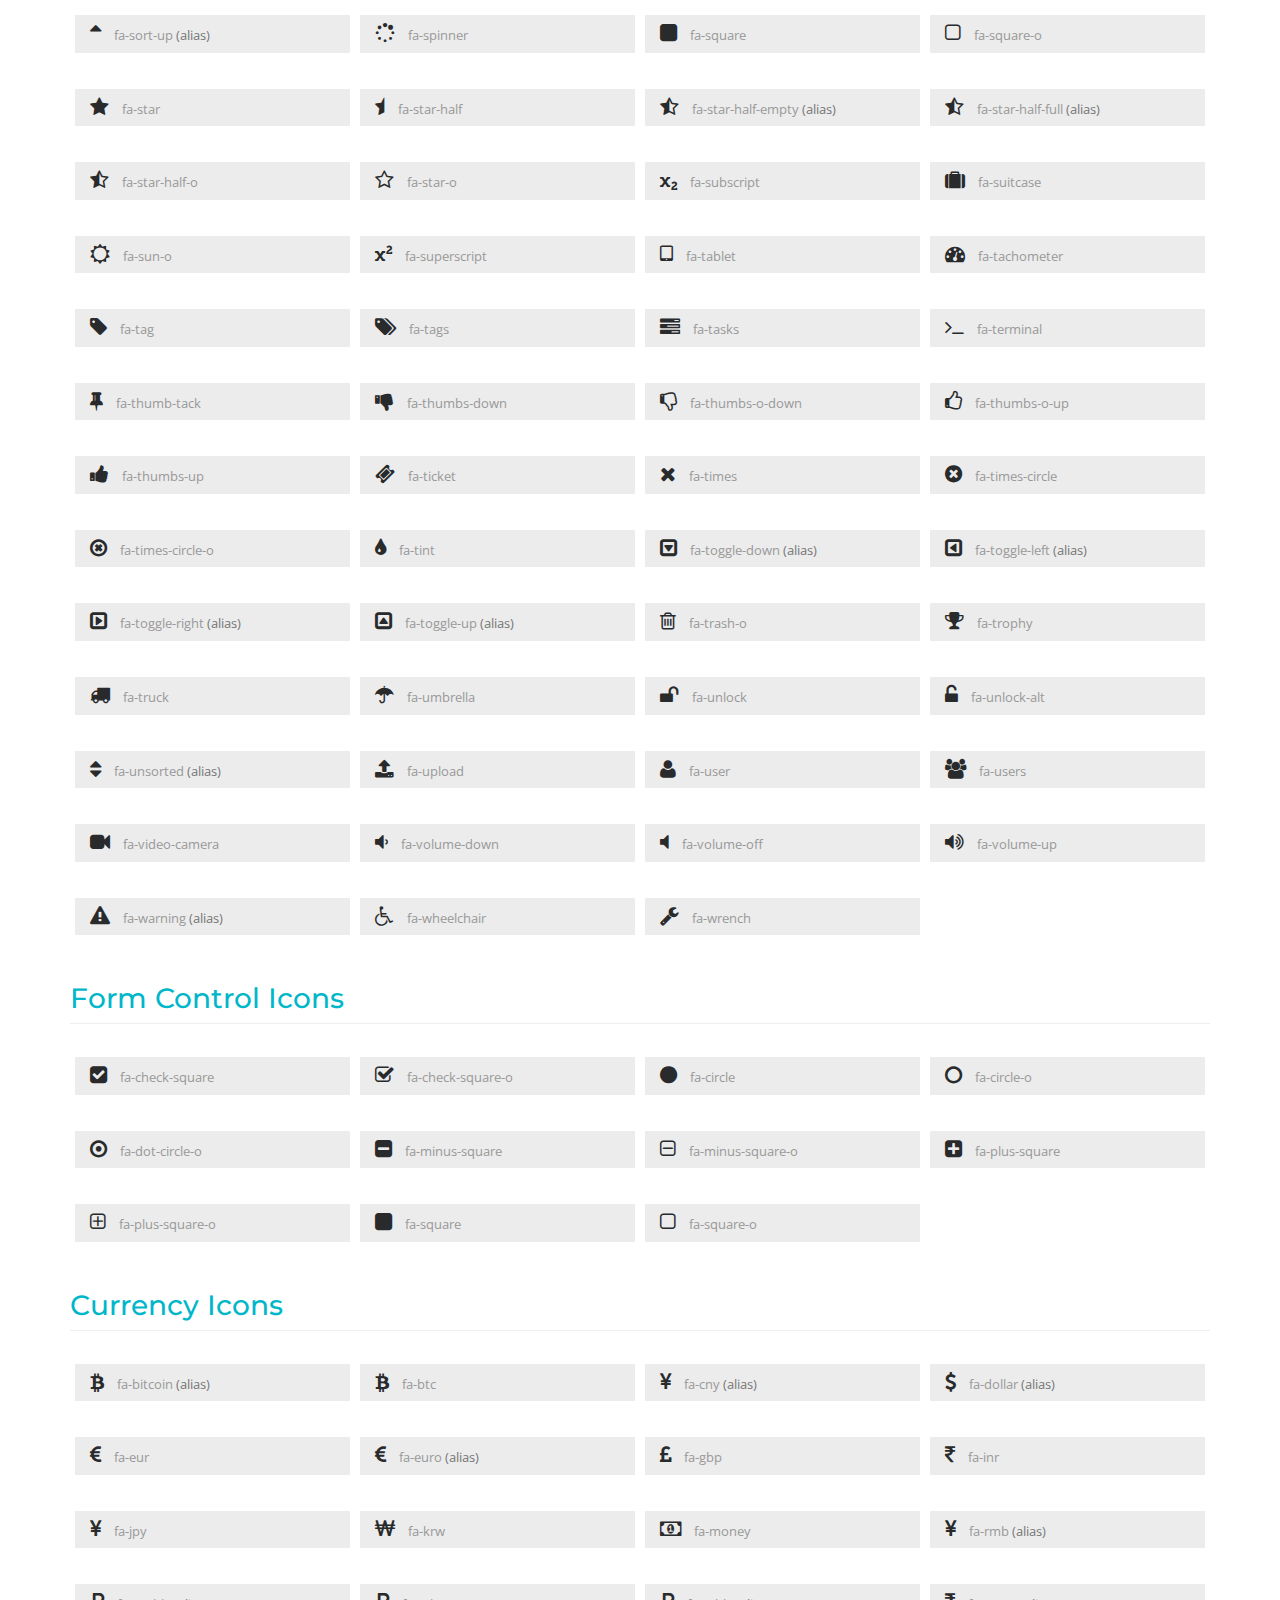
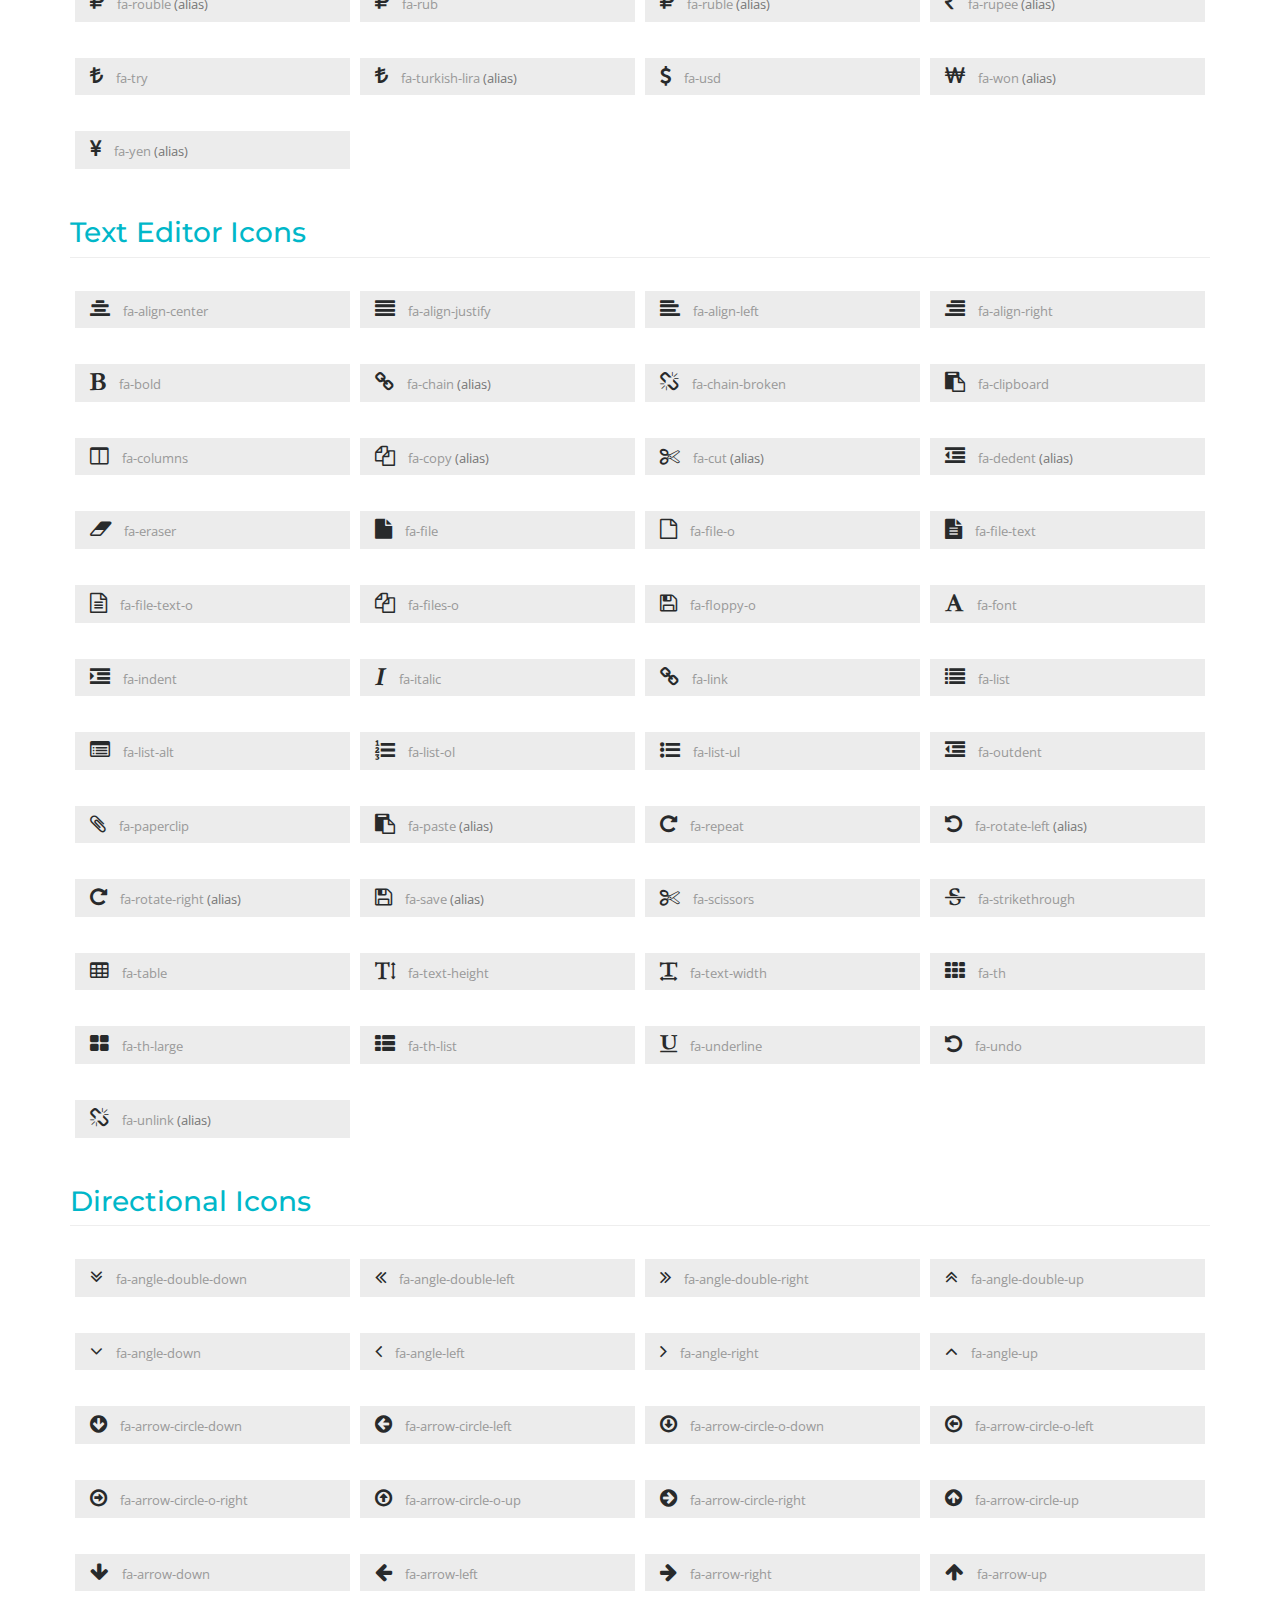
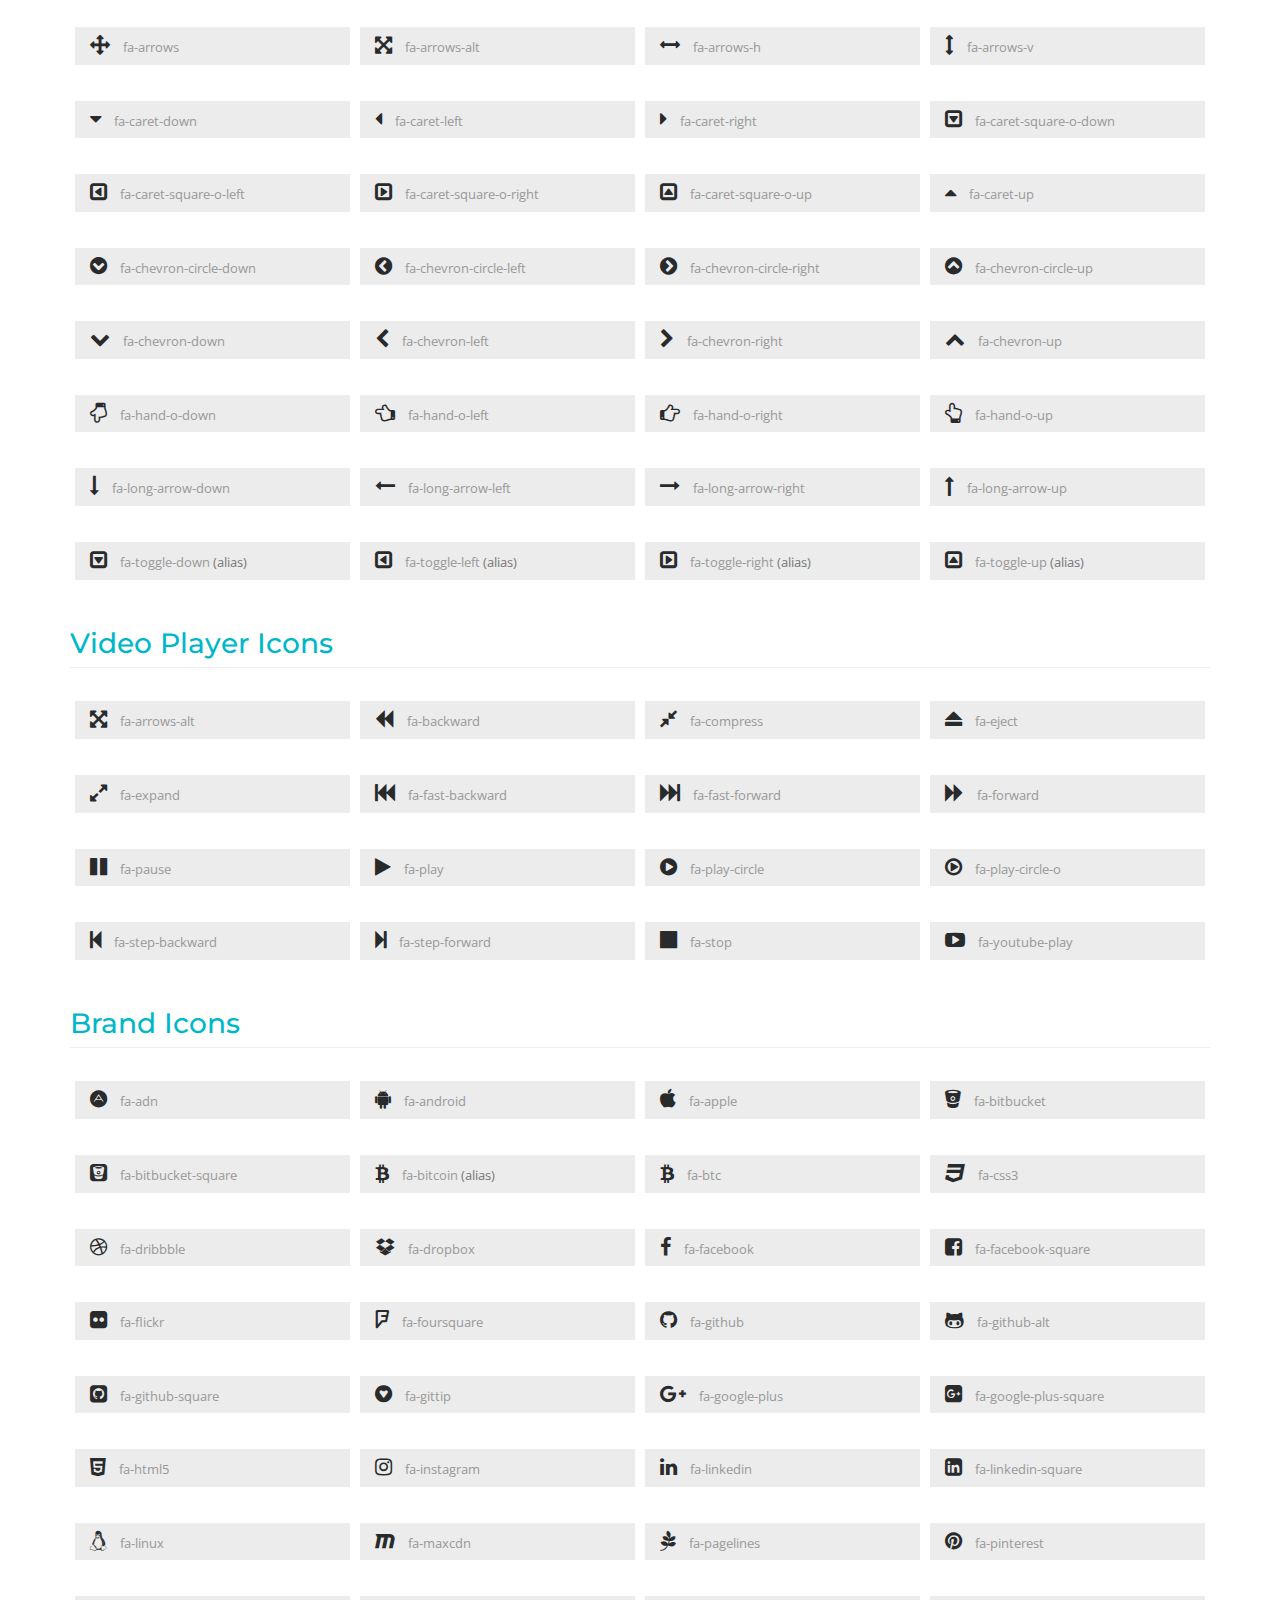
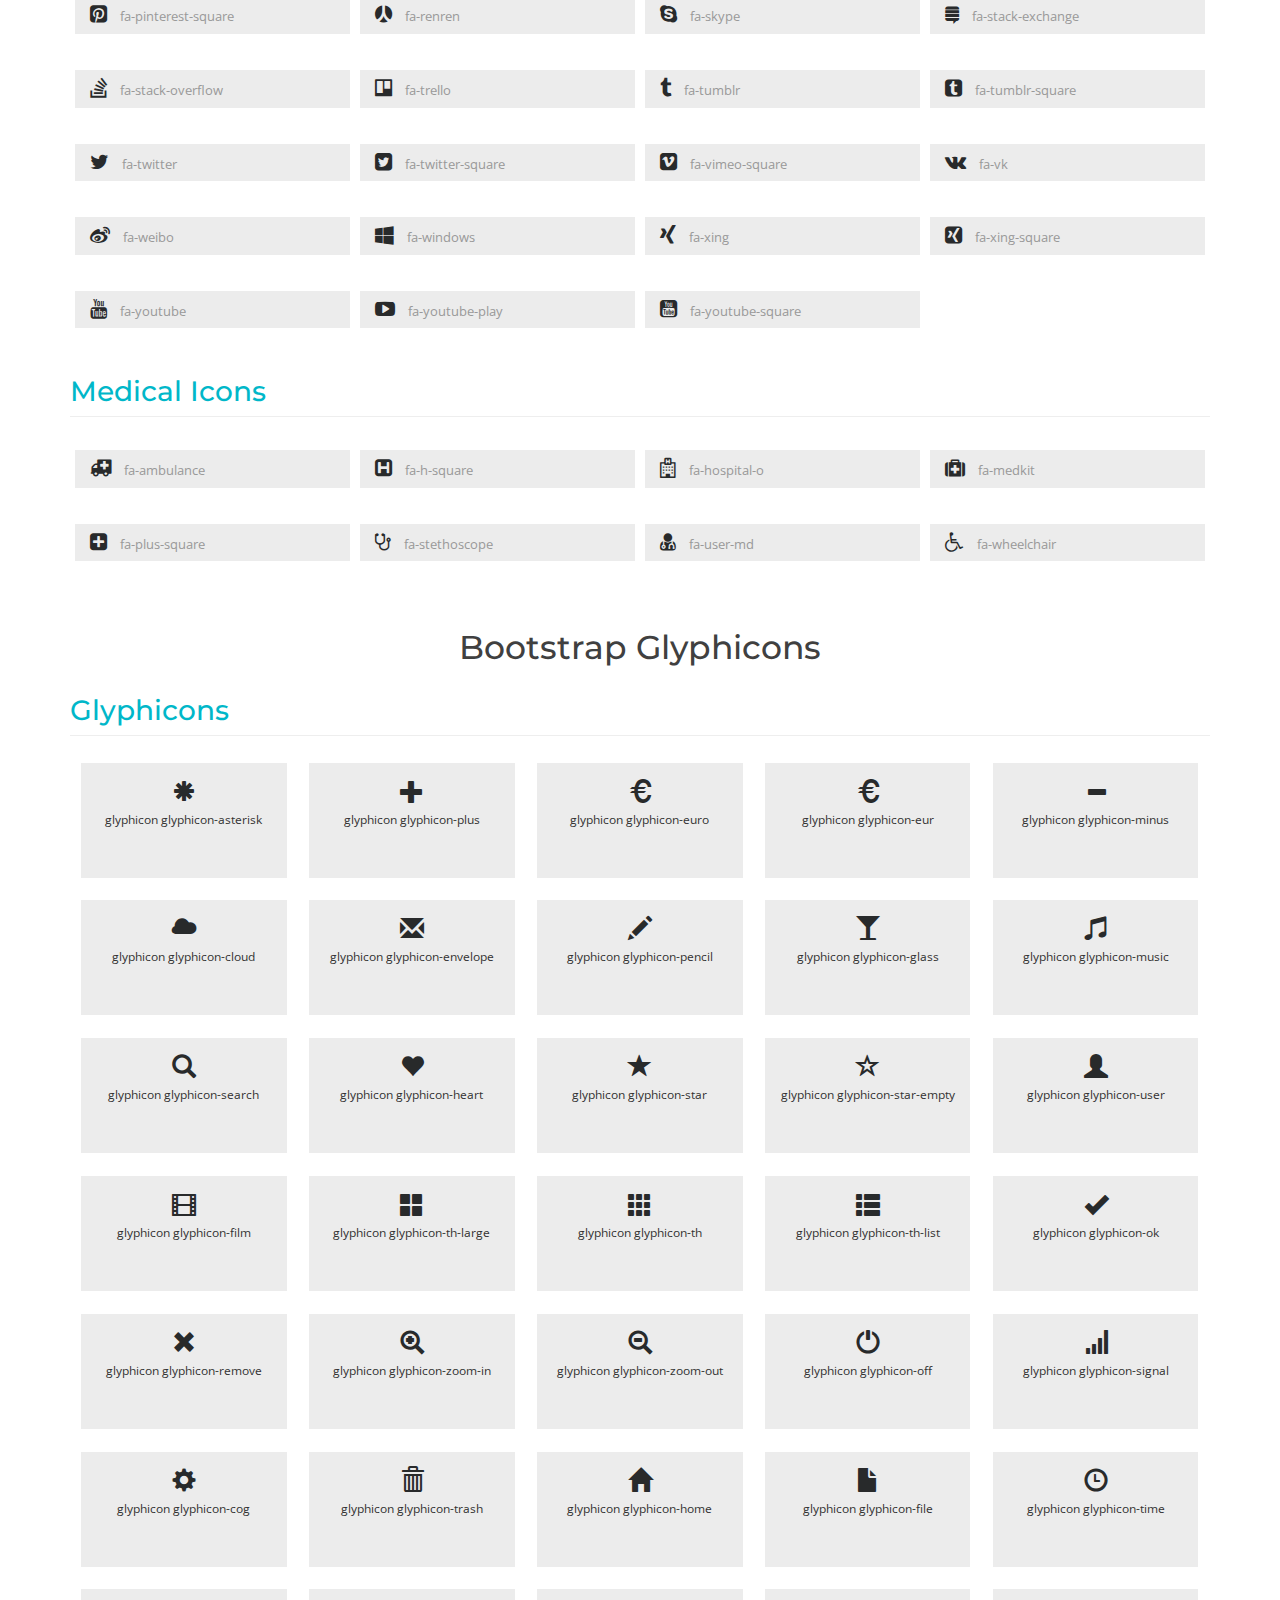
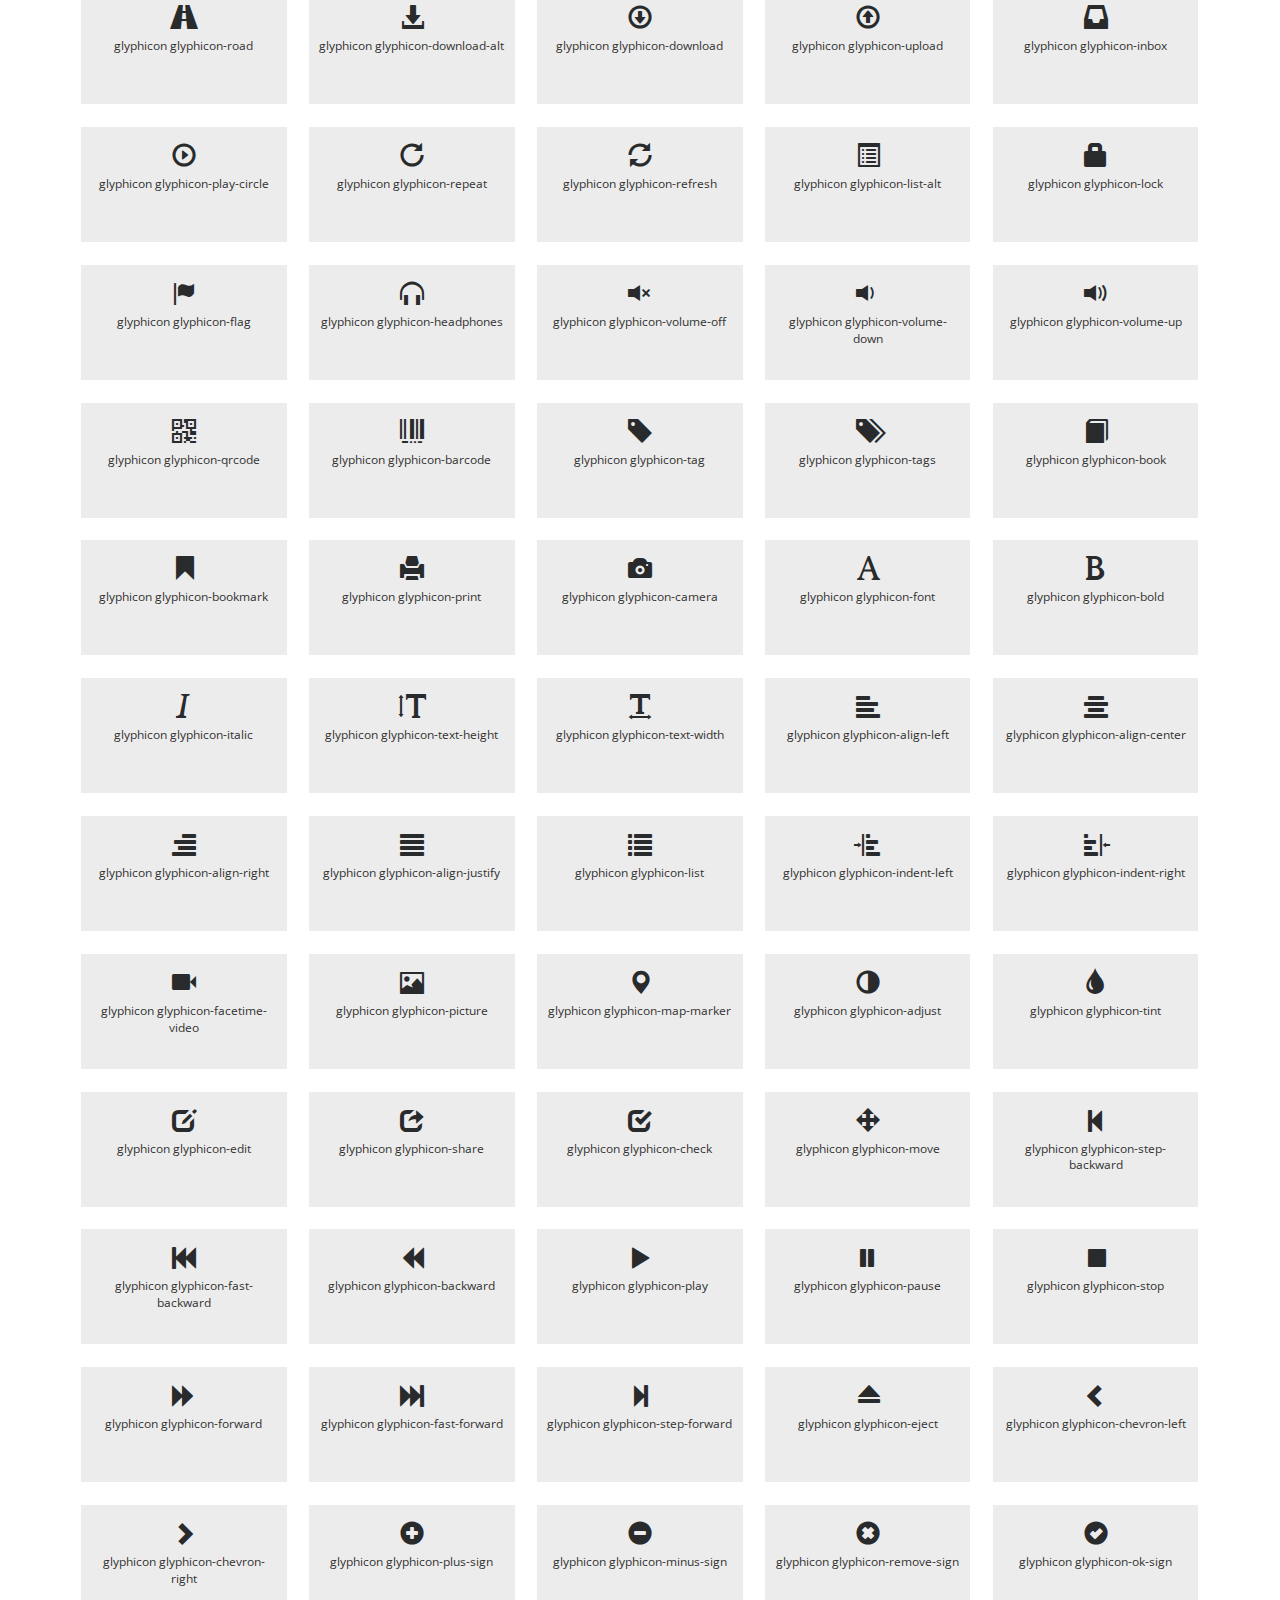
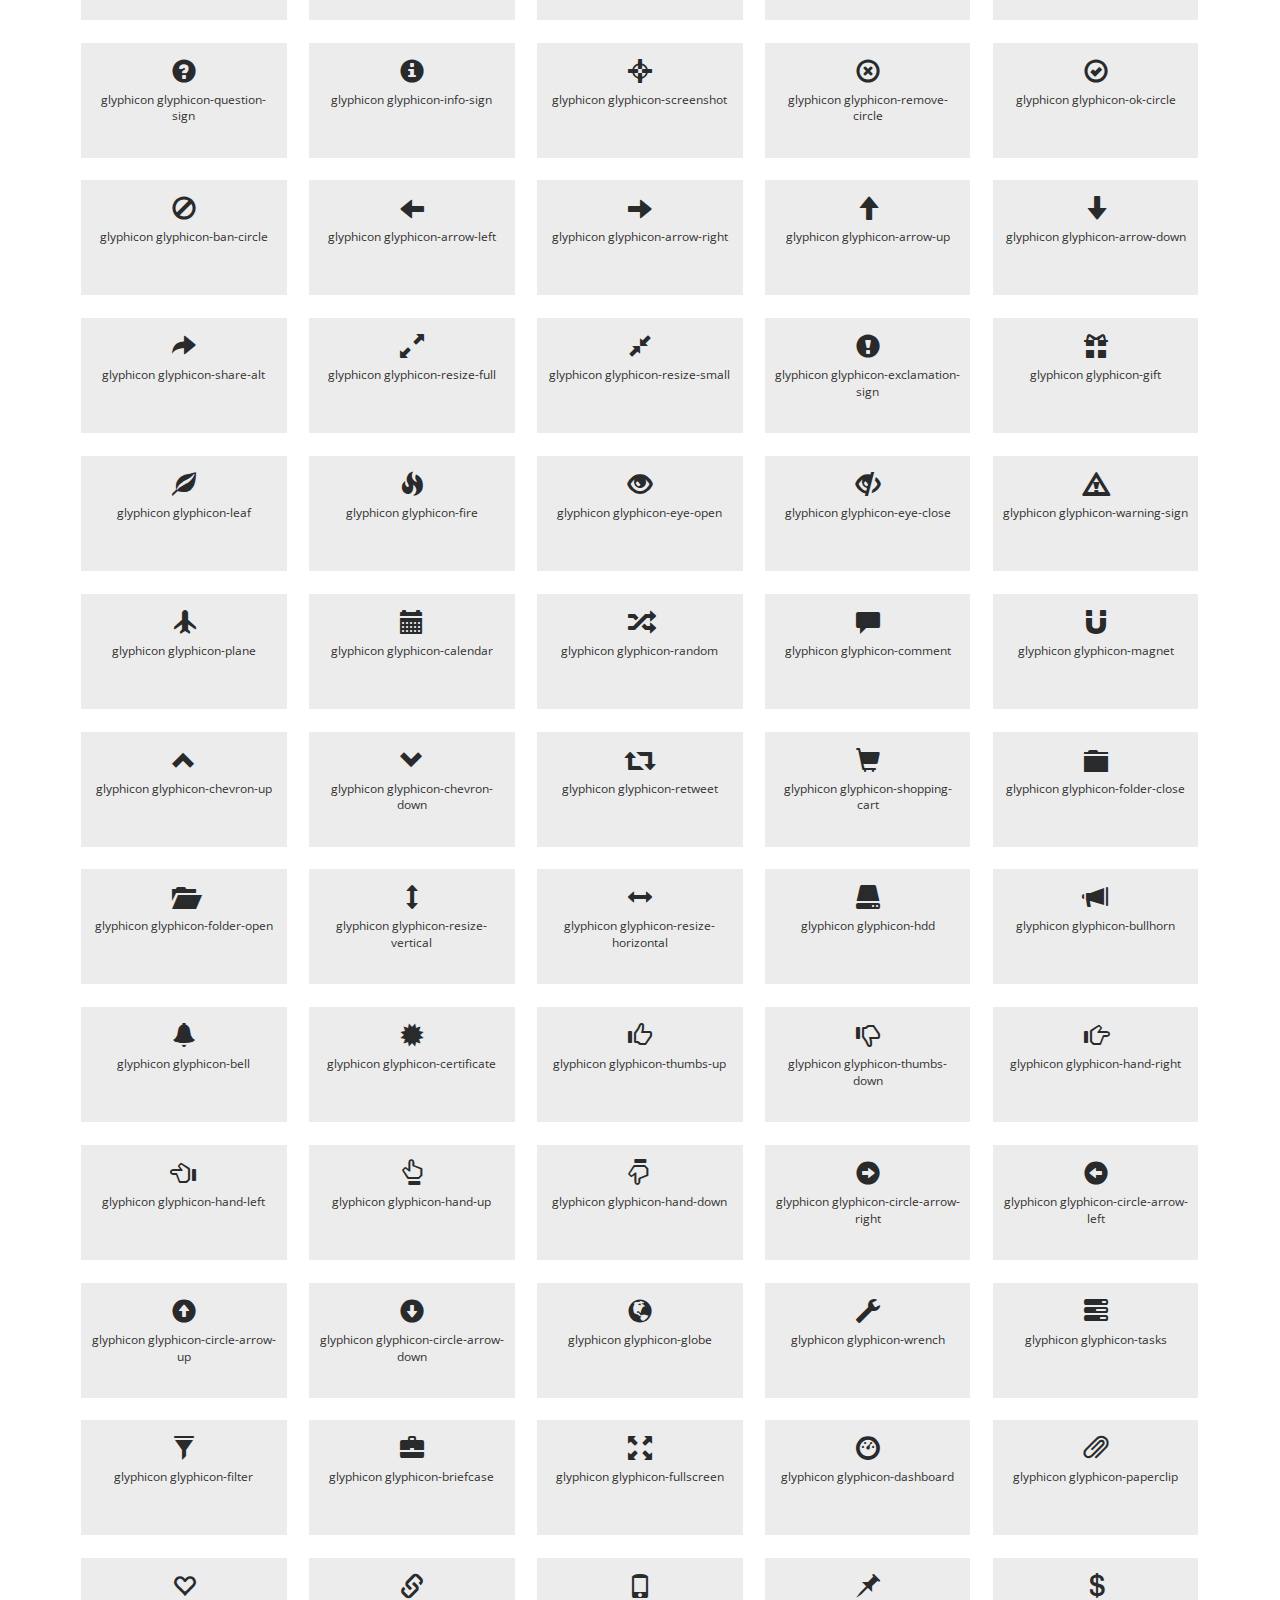
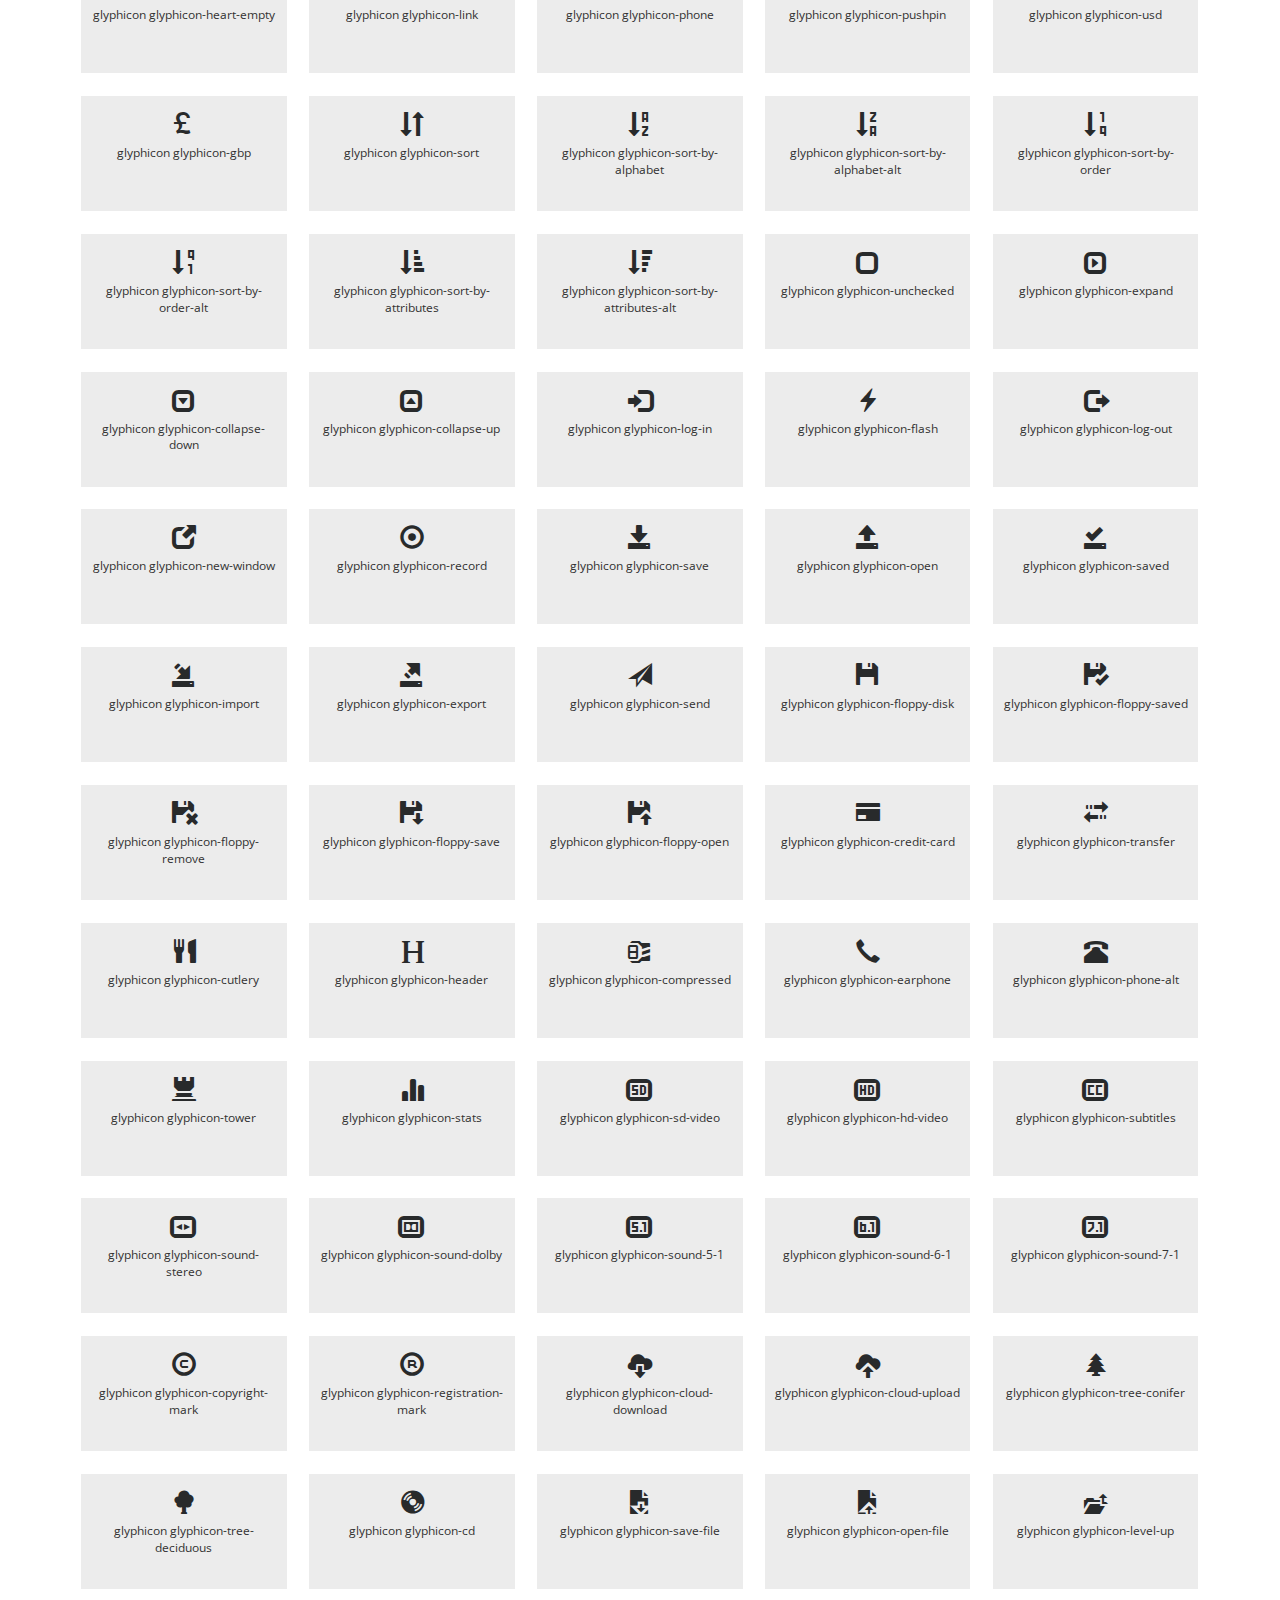
<file: icons.html>
<!DOCTYPE html>
<html>
<!-- Head -->

<head>
    <title>Associate a Corporate Business Category Flat Bootstrap Responsive Website Template | Icons </title>
    <!-- Meta-Tags -->
    <meta name="viewport" content="width=device-width, initial-scale=1">
    <meta http-equiv="Content-Type" content="text/html; charset=utf-8">
    <meta name="keywords" content="Associate a Responsive Web Template, Bootstrap Web Templates, Flat Web Templates, Android Compatible Web Template, Smartphone Compatible Web Template, Free Webdesigns for Nokia, Samsung, LG, Sony Ericsson, Motorola Web Design">
    <script type="application/x-javascript">
        addEventListener("load", function() {
            setTimeout(hideURLbar, 0);
        }, false);

        function hideURLbar() {
            window.scrollTo(0, 1);
        }
    </script>
    <!-- //Meta-Tags -->
    <!-- Custom-Theme-Files -->
    <link rel="stylesheet" href="css/bootstrap.min.css" type="text/css" media="all">
    <link rel="stylesheet" href="css/style.css" type="text/css" media="all">
    <link rel="stylesheet" href="css/font-awesome.min.css" />
    <!-- //Custom-Theme-Files -->
    <!-- Web-Fonts -->
    <link rel="stylesheet" href="//fonts.googleapis.com/css?family=Open+Sans:400,300,600,700,800" type="text/css">
    <link rel="stylesheet" href="//fonts.googleapis.com/css?family=Montserrat:400,700" type="text/css">
    <!-- //Web-Fonts -->
    <!-- Default-JavaScript-File -->
    <script type="text/javascript" src="js/jquery-2.1.4.min.js"></script>
    <script type="text/javascript" src="js/bootstrap.min.js"></script>
    <script src="js/main.js"></script>
</head>
<!-- //Head -->
<!-- Body -->

<body>
    <!-- Header -->
    <!-- banner -->
    <div class="w3l-banner1">
        <div class="header">
            <!-- Top-Bar -->
            <div class="top-bar">
                <div class="container">
                    <div class="header-nav">
                        <nav class="navbar navbar-default">
                            <!-- Brand and toggle get grouped for better mobile display -->
                            <div class="navbar-header"><button type="button" class="navbar-toggle collapsed" data-toggle="collapse" data-target="#bs-example-navbar-collapse-1"><span class="sr-only">Toggle navigation</span><span class="icon-bar"></span><span class="icon-bar"></span><span class="icon-bar"></span></button>
                                <h1><a class="navbar-brand" href="index.html">Associate</a></h1></div>
                            <!-- Collect the nav links, forms, and other content for toggling -->
                            <div class="collapse navbar-collapse nav-wil" id="bs-example-navbar-collapse-1">
                                <ul class="nav navbar-nav ">
                                    <li><a href="index.html">Home</a></li>
                                    <li><a href="about.html">About</a></li>
                                    <li><a href="gallery.html">Gallery</a></li>
                                    <li class="dropdown"><a class=" active" href="#" class="dropdown-toggle" data-toggle="dropdown" aria-expanded="false">Short Codes <b class="caret"></b></a>
                                        <ul class="dropdown-menu agile_short_dropdown">
                                            <li><a href="icons.html">Icons</a></li>
                                            <li><a href="typography.html">Typography</a></li>
                                        </ul>
                                    </li>
                                    <li><a href="services.html">Services</a></li>
                                    <li><a href="contact.html">Contact</a></li>
                                </ul>
                            </div>
                            <!-- /navbar-collapse -->
                        </nav>
                        <div class="cd-main-header">
                            <a class="cd-search-trigger" href="#cd-search"> <span></span></a>
                            <!-- cd-header-buttons -->
                        </div>
                        <div id="cd-search" class="cd-search">
                            <form action="#" method="post"><input name="Search" type="search" placeholder="Search..."></form>
                        </div>
                    </div>
                </div>
            </div>
            <!-- //Top-Bar -->
        </div>
        <!-- //Header -->
    </div>
    <!-- //banner -->
    <!-- //icons -->
    <div class="w3_wthree_agileits_icons main-grid-border">
        <div class="container">
            <h2 class="w3ls_head">Icons</h2>
            <div class="grid_3 grid_4 w3_agileits_icons_page">
                <div class="icons">
                    <h3 class="agileits-icons-title">Font Awesome Icons</h3>
                    <section id="new">
                        <h3 class="page-header page-header icon-subheading">30 New Icons </h3>
                        <div class="row fontawesome-icon-list">
                            <div class="icon-box col-md-3 col-sm-4"><a class="agile-icon" href="#"><i class="fa fa-asl-interpreting" aria-hidden="true"></i> fa-asl-interpreting <span class="text-muted">(alias)</span></a></div>
                            <div class="icon-box col-md-3 col-sm-4"><a class="agile-icon" href="#"><i class="fa fa-assistive-listening-systems" aria-hidden="true"></i> fa-assistive-listening-systems</a></div>
                            <div class="icon-box col-md-3 col-sm-4"><a class="agile-icon" href="#"><i class="fa fa-audio-description" aria-hidden="true"></i> fa-audio-description</a></div>
                            <div class="icon-box col-md-3 col-sm-4"><a class="agile-icon" href="#"><i class="fa fa-blind" aria-hidden="true"></i> fa-blind</a></div>
                            <div class="icon-box col-md-3 col-sm-4"><a class="agile-icon" href="#"><i class="fa fa-braille" aria-hidden="true"></i> fa-braille</a></div>
                            <div class="icon-box col-md-3 col-sm-4"><a class="agile-icon" href="#"><i class="fa fa-deaf" aria-hidden="true"></i> fa-deaf</a></div>
                            <div class="icon-box col-md-3 col-sm-4"><a class="agile-icon" href="#"><i class="fa fa-deafness" aria-hidden="true"></i> deafness <span class="text-muted">(alias)</span></a></div>
                            <div class="icon-box col-md-3 col-sm-4"><a class="agile-icon" href="#"><i class="fa fa-envira" aria-hidden="true"></i> fa-envira</a></div>
                            <div class="icon-box col-md-3 col-sm-4"><a class="agile-icon" href="#"><i class="fa fa-fa" aria-hidden="true"></i> fa-fa <span class="text-muted">(alias)</span></a></div>
                            <div class="icon-box col-md-3 col-sm-4"><a class="agile-icon" href="#"><i class="fa fa-first-order" aria-hidden="true"></i> fa-first-order</a></div>
                            <div class="icon-box col-md-3 col-sm-4"><a class="agile-icon" href="#"><i class="fa fa-font-awesome" aria-hidden="true"></i> fa-font-awesome</a></div>
                            <div class="icon-box col-md-3 col-sm-4"><a class="agile-icon" href="#"><i class="fa fa-gitlab" aria-hidden="true"></i> fa-gitlab</a></div>
                            <div class="icon-box col-md-3 col-sm-4"><a class="agile-icon" href="#"><i class="fa fa-glide" aria-hidden="true"></i> fa-glide</a></div>
                            <div class="icon-box col-md-3 col-sm-4"><a class="agile-icon" href="#"><i class="fa fa-glide-g" aria-hidden="true"></i> fa-glide-g</a></div>
                            <div class="icon-box col-md-3 col-sm-4"><a class="agile-icon" href="#"><i class="fa fa-google-plus-circle" aria-hidden="true"></i> fa-google-plus-circle <span class="text-muted">(alias)</span></a></div>
                            <div class="icon-box col-md-3 col-sm-4"><a class="agile-icon" href="#"><i class="fa fa-google-plus-official" aria-hidden="true"></i> fa-google-plus-official</a></div>
                            <div class="icon-box col-md-3 col-sm-4"><a class="agile-icon" href="#"><i class="fa fa-hard-of-hearing" aria-hidden="true"></i> fa-hard-of-hearing <span class="text-muted">(alias)</span></a></div>
                            <div class="icon-box col-md-3 col-sm-4"><a class="agile-icon" href="#"><i class="fa fa-instagram" aria-hidden="true"></i> fa-instagram</a></div>
                            <div class="icon-box col-md-3 col-sm-4"><a class="agile-icon" href="#"><i class="fa fa-low-vision" aria-hidden="true"></i> fa-low-vision</a></div>
                            <div class="icon-box col-md-3 col-sm-4"><a class="agile-icon" href="#"><i class="fa fa-pied-piper" aria-hidden="true"></i> fa-pied-piper</a></div>
                            <div class="icon-box col-md-3 col-sm-4"><a class="agile-icon" href="#"><i class="fa fa-question-circle-o" aria-hidden="true"></i> fa-question-circle-o</a></div>
                            <div class="icon-box col-md-3 col-sm-4"><a class="agile-icon" href="#"><i class="fa fa-sign-language" aria-hidden="true"></i> fa-sign-language</a></div>
                            <div class="icon-box col-md-3 col-sm-4"><a class="agile-icon" href="#"><i class="fa fa-signing" aria-hidden="true"></i> fa-signing <span class="text-muted">(alias)</span></a></div>
                            <div class="icon-box col-md-3 col-sm-4"><a class="agile-icon" href="#"><i class="fa fa-snapchat" aria-hidden="true"></i> fa-snapchat</a></div>
                            <div class="icon-box col-md-3 col-sm-4"><a class="agile-icon" href="#"><i class="fa fa-snapchat-ghost" aria-hidden="true"></i> fa-snapchat-ghost</a></div>
                            <div class="icon-box col-md-3 col-sm-4"><a class="agile-icon" href="#"><i class="fa fa-snapchat-square" aria-hidden="true"></i> fa-snapchat-square</a></div>
                            <div class="icon-box col-md-3 col-sm-4"><a class="agile-icon" href="#"><i class="fa fa-themeisle" aria-hidden="true"></i> fa-themeisle</a></div>
                            <div class="icon-box col-md-3 col-sm-4"><a class="agile-icon" href="#"><i class="fa fa-universal-access" aria-hidden="true"></i> fa-universal-access</a></div>
                            <div class="icon-box col-md-3 col-sm-4"><a class="agile-icon" href="#"><i class="fa fa-viadeo" aria-hidden="true"></i> fa-viadeo</a></div>
                            <div class="icon-box col-md-3 col-sm-4"><a class="agile-icon" href="#"><i class="fa fa-viadeo-square" aria-hidden="true"></i> fa-viadeo-square</a></div>
                            <div class="icon-box col-md-3 col-sm-4"><a class="agile-icon" href="#"><i class="fa fa-volume-control-phone" aria-hidden="true"></i> fa-volume-control-phone</a></div>
                            <div class="icon-box col-md-3 col-sm-4"><a class="agile-icon" href="#"><i class="fa fa-wheelchair-alt" aria-hidden="true"></i> fa-wheelchair-alt</a></div>
                            <div class="icon-box col-md-3 col-sm-4"><a class="agile-icon" href="#"><i class="fa fa-wpbeginner" aria-hidden="true"></i> fa-wpbeginner</a></div>
                            <div class="icon-box col-md-3 col-sm-4"><a class="agile-icon" href="#"><i class="fa fa-wpforms" aria-hidden="true"></i> fa-wpforms</a></div>
                            <div class="icon-box col-md-3 col-sm-4"><a class="agile-icon" href="#"><i class="fa fa-yoast" aria-hidden="true"></i> fa-yoast</a></div>
                        </div>
                    </section>
                    <div class="section group">
                        <div class="box">
                            <div class="title ">
                                <h3 class="page-header icon-subheading">Web Application Icons</h3></div>
                            <div class="box_content">
                                <div class="fontawesome-icon-list">
                                    <div class="icon-box col-md-3 col-sm-4"><a class="agile-icon" href="#"><i class="fa fa-adjust"></i> fa-adjust</a></div>
                                    <div class="icon-box col-md-3 col-sm-4"><a class="agile-icon" href="#"><i class="fa fa-anchor"></i> fa-anchor</a></div>
                                    <div class="icon-box col-md-3 col-sm-4"><a class="agile-icon" href="#"><i class="fa fa-archive"></i> fa-archive</a></div>
                                    <div class="icon-box col-md-3 col-sm-4"><a class="agile-icon" href="#"><i class="fa fa-arrows"></i> fa-arrows</a></div>
                                    <div class="icon-box col-md-3 col-sm-4"><a class="agile-icon" href="#"><i class="fa fa-arrows-h"></i> fa-arrows-h</a></div>
                                    <div class="icon-box col-md-3 col-sm-4"><a class="agile-icon" href="#"><i class="fa fa-arrows-v"></i> fa-arrows-v</a></div>
                                    <div class="icon-box col-md-3 col-sm-4"><a class="agile-icon" href="#"><i class="fa fa-asterisk"></i> fa-asterisk</a></div>
                                    <div class="icon-box col-md-3 col-sm-4"><a class="agile-icon" href="#"><i class="fa fa-ban"></i> fa-ban</a></div>
                                    <div class="icon-box col-md-3 col-sm-4"><a class="agile-icon" href="#"><i class="fa fa-bar-chart-o"></i> fa-bar-chart-o</a></div>
                                    <div class="icon-box col-md-3 col-sm-4"><a class="agile-icon" href="#"><i class="fa fa-barcode"></i> fa-barcode</a></div>
                                    <div class="icon-box col-md-3 col-sm-4"><a class="agile-icon" href="#"><i class="fa fa-bars"></i> fa-bars</a></div>
                                    <div class="icon-box col-md-3 col-sm-4"><a class="agile-icon" href="#"><i class="fa fa-beer"></i> fa-beer</a></div>
                                    <div class="icon-box col-md-3 col-sm-4"><a class="agile-icon" href="#"><i class="fa fa-bell"></i> fa-bell</a></div>
                                    <div class="icon-box col-md-3 col-sm-4"><a class="agile-icon" href="#"><i class="fa fa-bell-o"></i> fa-bell-o</a></div>
                                    <div class="icon-box col-md-3 col-sm-4"><a class="agile-icon" href="#"><i class="fa fa-bolt"></i> fa-bolt</a></div>
                                    <div class="icon-box col-md-3 col-sm-4"><a class="agile-icon" href="#"><i class="fa fa-book"></i> fa-book</a></div>
                                    <div class="icon-box col-md-3 col-sm-4"><a class="agile-icon" href="#"><i class="fa fa-bookmark"></i> fa-bookmark</a></div>
                                    <div class="icon-box col-md-3 col-sm-4"><a class="agile-icon" href="#"><i class="fa fa-bookmark-o"></i> fa-bookmark-o</a></div>
                                    <div class="icon-box col-md-3 col-sm-4"><a class="agile-icon" href="#"><i class="fa fa-briefcase"></i> fa-briefcase</a></div>
                                    <div class="icon-box col-md-3 col-sm-4"><a class="agile-icon" href="#"><i class="fa fa-bug"></i> fa-bug</a></div>
                                    <div class="icon-box col-md-3 col-sm-4"><a class="agile-icon" href="#"><i class="fa fa-building-o"></i> fa-building-o</a></div>
                                    <div class="icon-box col-md-3 col-sm-4"><a class="agile-icon" href="#"><i class="fa fa-bullhorn"></i> fa-bullhorn</a></div>
                                    <div class="icon-box col-md-3 col-sm-4"><a class="agile-icon" href="#"><i class="fa fa-bullseye"></i> fa-bullseye</a></div>
                                    <div class="icon-box col-md-3 col-sm-4"><a class="agile-icon" href="#"><i class="fa fa-calendar"></i> fa-calendar</a></div>
                                    <div class="icon-box col-md-3 col-sm-4"><a class="agile-icon" href="#"><i class="fa fa-calendar-o"></i> fa-calendar-o</a></div>
                                    <div class="icon-box col-md-3 col-sm-4"><a class="agile-icon" href="#"><i class="fa fa-camera"></i> fa-camera</a></div>
                                    <div class="icon-box col-md-3 col-sm-4"><a class="agile-icon" href="#"><i class="fa fa-camera-retro"></i> fa-camera-retro</a></div>
                                    <div class="icon-box col-md-3 col-sm-4"><a class="agile-icon" href="#"><i class="fa fa-caret-square-o-down"></i> fa-caret-square-o-down</a></div>
                                    <div class="icon-box col-md-3 col-sm-4"><a class="agile-icon" href="#"><i class="fa fa-caret-square-o-left"></i> fa-caret-square-o-left</a></div>
                                    <div class="icon-box col-md-3 col-sm-4"><a class="agile-icon" href="#"><i class="fa fa-caret-square-o-right"></i> fa-caret-square-o-right</a></div>
                                    <div class="icon-box col-md-3 col-sm-4"><a class="agile-icon" href="#"><i class="fa fa-caret-square-o-up"></i> fa-caret-square-o-up</a></div>
                                    <div class="icon-box col-md-3 col-sm-4"><a class="agile-icon" href="#"><i class="fa fa-certificate"></i> fa-certificate</a></div>
                                    <div class="icon-box col-md-3 col-sm-4"><a class="agile-icon" href="#"><i class="fa fa-check"></i> fa-check</a></div>
                                    <div class="icon-box col-md-3 col-sm-4"><a class="agile-icon" href="#"><i class="fa fa-check-circle"></i> fa-check-circle</a></div>
                                    <div class="icon-box col-md-3 col-sm-4"><a class="agile-icon" href="#"><i class="fa fa-check-circle-o"></i> fa-check-circle-o</a></div>
                                    <div class="icon-box col-md-3 col-sm-4"><a class="agile-icon" href="#"><i class="fa fa-check-square"></i> fa-check-square</a></div>
                                    <div class="icon-box col-md-3 col-sm-4"><a class="agile-icon" href="#"><i class="fa fa-check-square-o"></i> fa-check-square-o</a></div>
                                    <div class="icon-box col-md-3 col-sm-4"><a class="agile-icon" href="#"><i class="fa fa-circle"></i> fa-circle</a></div>
                                    <div class="icon-box col-md-3 col-sm-4"><a class="agile-icon" href="#"><i class="fa fa-circle-o"></i> fa-circle-o</a></div>
                                    <div class="icon-box col-md-3 col-sm-4"><a class="agile-icon" href="#"><i class="fa fa-clock-o"></i> fa-clock-o</a></div>
                                    <div class="icon-box col-md-3 col-sm-4"><a class="agile-icon" href="#"><i class="fa fa-cloud"></i> fa-cloud</a></div>
                                    <div class="icon-box col-md-3 col-sm-4"><a class="agile-icon" href="#"><i class="fa fa-cloud-download"></i> fa-cloud-download</a></div>
                                    <div class="icon-box col-md-3 col-sm-4"><a class="agile-icon" href="#"><i class="fa fa-cloud-upload"></i> fa-cloud-upload</a></div>
                                    <div class="icon-box col-md-3 col-sm-4"><a class="agile-icon" href="#"><i class="fa fa-code"></i> fa-code</a></div>
                                    <div class="icon-box col-md-3 col-sm-4"><a class="agile-icon" href="#"><i class="fa fa-code-fork"></i> fa-code-fork</a></div>
                                    <div class="icon-box col-md-3 col-sm-4"><a class="agile-icon" href="#"><i class="fa fa-coffee"></i> fa-coffee</a></div>
                                    <div class="icon-box col-md-3 col-sm-4"><a class="agile-icon" href="#"><i class="fa fa-cog"></i> fa-cog</a></div>
                                    <div class="icon-box col-md-3 col-sm-4"><a class="agile-icon" href="#"><i class="fa fa-cogs"></i> fa-cogs</a></div>
                                    <div class="icon-box col-md-3 col-sm-4"><a class="agile-icon" href="#"><i class="fa fa-comment"></i> fa-comment</a></div>
                                    <div class="icon-box col-md-3 col-sm-4"><a class="agile-icon" href="#"><i class="fa fa-comment-o"></i> fa-comment-o</a></div>
                                    <div class="icon-box col-md-3 col-sm-4"><a class="agile-icon" href="#"><i class="fa fa-comments"></i> fa-comments</a></div>
                                    <div class="icon-box col-md-3 col-sm-4"><a class="agile-icon" href="#"><i class="fa fa-comments-o"></i> fa-comments-o</a></div>
                                    <div class="icon-box col-md-3 col-sm-4"><a class="agile-icon" href="#"><i class="fa fa-compass"></i> fa-compass</a></div>
                                    <div class="icon-box col-md-3 col-sm-4"><a class="agile-icon" href="#"><i class="fa fa-credit-card"></i> fa-credit-card</a></div>
                                    <div class="icon-box col-md-3 col-sm-4"><a class="agile-icon" href="#"><i class="fa fa-crop"></i> fa-crop</a></div>
                                    <div class="icon-box col-md-3 col-sm-4"><a class="agile-icon" href="#"><i class="fa fa-crosshairs"></i> fa-crosshairs</a></div>
                                    <div class="icon-box col-md-3 col-sm-4"><a class="agile-icon" href="#"><i class="fa fa-cutlery"></i> fa-cutlery</a></div>
                                    <div class="icon-box col-md-3 col-sm-4"><a class="agile-icon" href="#"><i class="fa fa-dashboard"></i> fa-dashboard <span class="text-muted">(alias)</span></a></div>
                                    <div class="icon-box col-md-3 col-sm-4"><a class="agile-icon" href="#"><i class="fa fa-desktop"></i> fa-desktop</a></div>
                                    <div class="icon-box col-md-3 col-sm-4"><a class="agile-icon" href="#"><i class="fa fa-dot-circle-o"></i> fa-dot-circle-o</a></div>
                                    <div class="icon-box col-md-3 col-sm-4"><a class="agile-icon" href="#"><i class="fa fa-download"></i> fa-download</a></div>
                                    <div class="icon-box col-md-3 col-sm-4"><a class="agile-icon" href="#"><i class="fa fa-edit"></i> fa-edit <span class="text-muted">(alias)</span></a></div>
                                    <div class="icon-box col-md-3 col-sm-4"><a class="agile-icon" href="#"><i class="fa fa-ellipsis-h"></i> fa-ellipsis-h</a></div>
                                    <div class="icon-box col-md-3 col-sm-4"><a class="agile-icon" href="#"><i class="fa fa-ellipsis-v"></i> fa-ellipsis-v</a></div>
                                    <div class="icon-box col-md-3 col-sm-4"><a class="agile-icon" href="#"><i class="fa fa-envelope"></i> fa-envelope</a></div>
                                    <div class="icon-box col-md-3 col-sm-4"><a class="agile-icon" href="#"><i class="fa fa-envelope-o"></i> fa-envelope-o</a></div>
                                    <div class="icon-box col-md-3 col-sm-4"><a class="agile-icon" href="#"><i class="fa fa-eraser"></i> fa-eraser</a></div>
                                    <div class="icon-box col-md-3 col-sm-4"><a class="agile-icon" href="#"><i class="fa fa-exchange"></i> fa-exchange</a></div>
                                    <div class="icon-box col-md-3 col-sm-4"><a class="agile-icon" href="#"><i class="fa fa-exclamation"></i> fa-exclamation</a></div>
                                    <div class="icon-box col-md-3 col-sm-4"><a class="agile-icon" href="#"><i class="fa fa-exclamation-circle"></i> fa-exclamation-circle</a></div>
                                    <div class="icon-box col-md-3 col-sm-4"><a class="agile-icon" href="#"><i class="fa fa-exclamation-triangle"></i> fa-exclamation-triangle</a></div>
                                    <div class="icon-box col-md-3 col-sm-4"><a class="agile-icon" href="#"><i class="fa fa-external-link"></i> fa-external-link</a></div>
                                    <div class="icon-box col-md-3 col-sm-4"><a class="agile-icon" href="#"><i class="fa fa-external-link-square"></i> fa-external-link-square</a></div>
                                    <div class="icon-box col-md-3 col-sm-4"><a class="agile-icon" href="#"><i class="fa fa-eye"></i> fa-eye</a></div>
                                    <div class="icon-box col-md-3 col-sm-4"><a class="agile-icon" href="#"><i class="fa fa-eye-slash"></i> fa-eye-slash</a></div>
                                    <div class="icon-box col-md-3 col-sm-4"><a class="agile-icon" href="#"><i class="fa fa-female"></i> fa-female</a></div>
                                    <div class="icon-box col-md-3 col-sm-4"><a class="agile-icon" href="#"><i class="fa fa-fighter-jet"></i> fa-fighter-jet</a></div>
                                    <div class="icon-box col-md-3 col-sm-4"><a class="agile-icon" href="#"><i class="fa fa-film"></i> fa-film</a></div>
                                    <div class="icon-box col-md-3 col-sm-4"><a class="agile-icon" href="#"><i class="fa fa-filter"></i> fa-filter</a></div>
                                    <div class="icon-box col-md-3 col-sm-4"><a class="agile-icon" href="#"><i class="fa fa-fire"></i> fa-fire</a></div>
                                    <div class="icon-box col-md-3 col-sm-4"><a class="agile-icon" href="#"><i class="fa fa-fire-extinguisher"></i> fa-fire-extinguisher</a></div>
                                    <div class="icon-box col-md-3 col-sm-4"><a class="agile-icon" href="#"><i class="fa fa-flag"></i> fa-flag</a></div>
                                    <div class="icon-box col-md-3 col-sm-4"><a class="agile-icon" href="#"><i class="fa fa-flag-checkered"></i> fa-flag-checkered</a></div>
                                    <div class="icon-box col-md-3 col-sm-4"><a class="agile-icon" href="#"><i class="fa fa-flag-o"></i> fa-flag-o</a></div>
                                    <div class="icon-box col-md-3 col-sm-4"><a class="agile-icon" href="#"><i class="fa fa-flash"></i> fa-flash <span class="text-muted">(alias)</span></a></div>
                                    <div class="icon-box col-md-3 col-sm-4"><a class="agile-icon" href="#"><i class="fa fa-flask"></i> fa-flask</a></div>
                                    <div class="icon-box col-md-3 col-sm-4"><a class="agile-icon" href="#"><i class="fa fa-folder"></i> fa-folder</a></div>
                                    <div class="icon-box col-md-3 col-sm-4"><a class="agile-icon" href="#"><i class="fa fa-folder-o"></i> fa-folder-o</a></div>
                                    <div class="icon-box col-md-3 col-sm-4"><a class="agile-icon" href="#"><i class="fa fa-folder-open"></i> fa-folder-open</a></div>
                                    <div class="icon-box col-md-3 col-sm-4"><a class="agile-icon" href="#"><i class="fa fa-folder-open-o"></i> fa-folder-open-o</a></div>
                                    <div class="icon-box col-md-3 col-sm-4"><a class="agile-icon" href="#"><i class="fa fa-frown-o"></i> fa-frown-o</a></div>
                                    <div class="icon-box col-md-3 col-sm-4"><a class="agile-icon" href="#"><i class="fa fa-gamepad"></i> fa-gamepad</a></div>
                                    <div class="icon-box col-md-3 col-sm-4"><a class="agile-icon" href="#"><i class="fa fa-gavel"></i> fa-gavel</a></div>
                                    <div class="icon-box col-md-3 col-sm-4"><a class="agile-icon" href="#"><i class="fa fa-gear"></i> fa-gear <span class="text-muted">(alias)</span></a></div>
                                    <div class="icon-box col-md-3 col-sm-4"><a class="agile-icon" href="#"><i class="fa fa-gears"></i> fa-gears <span class="text-muted">(alias)</span></a></div>
                                    <div class="icon-box col-md-3 col-sm-4"><a class="agile-icon" href="#"><i class="fa fa-gift"></i> fa-gift</a></div>
                                    <div class="icon-box col-md-3 col-sm-4"><a class="agile-icon" href="#"><i class="fa fa-glass"></i> fa-glass</a></div>
                                    <div class="icon-box col-md-3 col-sm-4"><a class="agile-icon" href="#"><i class="fa fa-globe"></i> fa-globe</a></div>
                                    <div class="icon-box col-md-3 col-sm-4"><a class="agile-icon" href="#"><i class="fa fa-group"></i> fa-group <span class="text-muted">(alias)</span></a></div>
                                    <div class="icon-box col-md-3 col-sm-4"><a class="agile-icon" href="#"><i class="fa fa-hdd-o"></i> fa-hdd-o</a></div>
                                    <div class="icon-box col-md-3 col-sm-4"><a class="agile-icon" href="#"><i class="fa fa-headphones"></i> fa-headphones</a></div>
                                    <div class="icon-box col-md-3 col-sm-4"><a class="agile-icon" href="#"><i class="fa fa-heart"></i> fa-heart</a></div>
                                    <div class="icon-box col-md-3 col-sm-4"><a class="agile-icon" href="#"><i class="fa fa-heart-o"></i> fa-heart-o</a></div>
                                    <div class="icon-box col-md-3 col-sm-4"><a class="agile-icon" href="#"><i class="fa fa-home"></i> fa-home</a></div>
                                    <div class="icon-box col-md-3 col-sm-4"><a class="agile-icon" href="#"><i class="fa fa-inbox"></i> fa-inbox</a></div>
                                    <div class="icon-box col-md-3 col-sm-4"><a class="agile-icon" href="#"><i class="fa fa-info"></i> fa-info</a></div>
                                    <div class="icon-box col-md-3 col-sm-4"><a class="agile-icon" href="#info-circle"><i class="fa fa-info-circle"></i> fa-info-circle</a></div>
                                    <div class="icon-box col-md-3 col-sm-4"><a class="agile-icon" href="#key"><i class="fa fa-key"></i> fa-key</a></div>
                                    <div class="icon-box col-md-3 col-sm-4"><a class="agile-icon" href="#keyboard-o"><i class="fa fa-keyboard-o"></i> fa-keyboard-o</a></div>
                                    <div class="icon-box col-md-3 col-sm-4"><a class="agile-icon" href="#laptop"><i class="fa fa-laptop"></i> fa-laptop</a></div>
                                    <div class="icon-box col-md-3 col-sm-4"><a class="agile-icon" href="#leaf"><i class="fa fa-leaf"></i> fa-leaf</a></div>
                                    <div class="icon-box col-md-3 col-sm-4"><a class="agile-icon" href="#gavel"><i class="fa fa-legal"></i> fa-legal <span class="text-muted">(alias)</span></a></div>
                                    <div class="icon-box col-md-3 col-sm-4"><a class="agile-icon" href="#lemon-o"><i class="fa fa-lemon-o"></i> fa-lemon-o</a></div>
                                    <div class="icon-box col-md-3 col-sm-4"><a class="agile-icon" href="#level-down"><i class="fa fa-level-down"></i> fa-level-down</a></div>
                                    <div class="icon-box col-md-3 col-sm-4"><a class="agile-icon" href="#level-up"><i class="fa fa-level-up"></i> fa-level-up</a></div>
                                    <div class="icon-box col-md-3 col-sm-4"><a class="agile-icon" href="#lightbulb-o"><i class="fa fa-lightbulb-o"></i> fa-lightbulb-o</a></div>
                                    <div class="icon-box col-md-3 col-sm-4"><a class="agile-icon" href="#location-arrow"><i class="fa fa-location-arrow"></i> fa-location-arrow</a></div>
                                    <div class="icon-box col-md-3 col-sm-4"><a class="agile-icon" href="#lock"><i class="fa fa-lock"></i> fa-lock</a></div>
                                    <div class="icon-box col-md-3 col-sm-4"><a class="agile-icon" href="#magic"><i class="fa fa-magic"></i> fa-magic</a></div>
                                    <div class="icon-box col-md-3 col-sm-4"><a class="agile-icon" href="#magnet"><i class="fa fa-magnet"></i> fa-magnet</a></div>
                                    <div class="icon-box col-md-3 col-sm-4"><a class="agile-icon" href="#share"><i class="fa fa-mail-forward"></i> fa-mail-forward <span class="text-muted">(alias)</span></a></div>
                                    <div class="icon-box col-md-3 col-sm-4"><a class="agile-icon" href="#reply"><i class="fa fa-mail-reply"></i> fa-mail-reply <span class="text-muted">(alias)</span></a></div>
                                    <div class="icon-box col-md-3 col-sm-4"><a class="agile-icon" href="#mail-reply-all"><i class="fa fa-mail-reply-all"></i> fa-mail-reply-all</a></div>
                                    <div class="icon-box col-md-3 col-sm-4"><a class="agile-icon" href="#male"><i class="fa fa-male"></i> fa-male</a></div>
                                    <div class="icon-box col-md-3 col-sm-4"><a class="agile-icon" href="#map-marker"><i class="fa fa-map-marker"></i> fa-map-marker</a></div>
                                    <div class="icon-box col-md-3 col-sm-4"><a class="agile-icon" href="#meh-o"><i class="fa fa-meh-o"></i> fa-meh-o</a></div>
                                    <div class="icon-box col-md-3 col-sm-4"><a class="agile-icon" href="#microphone"><i class="fa fa-microphone"></i> fa-microphone</a></div>
                                    <div class="icon-box col-md-3 col-sm-4"><a class="agile-icon" href="#microphone-slash"><i class="fa fa-microphone-slash"></i> fa-microphone-slash</a></div>
                                    <div class="icon-box col-md-3 col-sm-4"><a class="agile-icon" href="#minus"><i class="fa fa-minus"></i> fa-minus</a></div>
                                    <div class="icon-box col-md-3 col-sm-4"><a class="agile-icon" href="#minus-circle"><i class="fa fa-minus-circle"></i> fa-minus-circle</a></div>
                                    <div class="icon-box col-md-3 col-sm-4"><a class="agile-icon" href="#minus-square"><i class="fa fa-minus-square"></i> fa-minus-square</a></div>
                                    <div class="icon-box col-md-3 col-sm-4"><a class="agile-icon" href="#minus-square-o"><i class="fa fa-minus-square-o"></i> fa-minus-square-o</a></div>
                                    <div class="icon-box col-md-3 col-sm-4"><a class="agile-icon" href="#mobile"><i class="fa fa-mobile"></i> fa-mobile</a></div>
                                    <div class="icon-box col-md-3 col-sm-4"><a class="agile-icon" href="#mobile"><i class="fa fa-mobile-phone"></i> fa-mobile-phone <span class="text-muted">(alias)</span></a></div>
                                    <div class="icon-box col-md-3 col-sm-4"><a class="agile-icon" href="#money"><i class="fa fa-money"></i> fa-money</a></div>
                                    <div class="icon-box col-md-3 col-sm-4"><a class="agile-icon" href="#moon-o"><i class="fa fa-moon-o"></i> fa-moon-o</a></div>
                                    <div class="icon-box col-md-3 col-sm-4"><a class="agile-icon" href="#music"><i class="fa fa-music"></i> fa-music</a></div>
                                    <div class="icon-box col-md-3 col-sm-4"><a class="agile-icon" href="#pencil"><i class="fa fa-pencil"></i> fa-pencil</a></div>
                                    <div class="icon-box col-md-3 col-sm-4"><a class="agile-icon" href="#pencil-square"><i class="fa fa-pencil-square"></i> fa-pencil-square</a></div>
                                    <div class="icon-box col-md-3 col-sm-4"><a class="agile-icon" href="#pencil-square-o"><i class="fa fa-pencil-square-o"></i> fa-pencil-square-o</a></div>
                                    <div class="icon-box col-md-3 col-sm-4"><a class="agile-icon" href="#phone"><i class="fa fa-phone"></i> fa-phone</a></div>
                                    <div class="icon-box col-md-3 col-sm-4"><a class="agile-icon" href="#phone-square"><i class="fa fa-phone-square"></i> fa-phone-square</a></div>
                                    <div class="icon-box col-md-3 col-sm-4"><a class="agile-icon" href="#picture-o"><i class="fa fa-picture-o"></i> fa-picture-o</a></div>
                                    <div class="icon-box col-md-3 col-sm-4"><a class="agile-icon" href="#plane"><i class="fa fa-plane"></i> fa-plane</a></div>
                                    <div class="icon-box col-md-3 col-sm-4"><a class="agile-icon" href="#plus"><i class="fa fa-plus"></i> fa-plus</a></div>
                                    <div class="icon-box col-md-3 col-sm-4"><a class="agile-icon" href="#plus-circle"><i class="fa fa-plus-circle"></i> fa-plus-circle</a></div>
                                    <div class="icon-box col-md-3 col-sm-4"><a class="agile-icon" href="#plus-square"><i class="fa fa-plus-square"></i> fa-plus-square</a></div>
                                    <div class="icon-box col-md-3 col-sm-4"><a class="agile-icon" href="#plus-square-o"><i class="fa fa-plus-square-o"></i> fa-plus-square-o</a></div>
                                    <div class="icon-box col-md-3 col-sm-4"><a class="agile-icon" href="#power-off"><i class="fa fa-power-off"></i> fa-power-off</a></div>
                                    <div class="icon-box col-md-3 col-sm-4"><a class="agile-icon" href="#print"><i class="fa fa-print"></i> fa-print</a></div>
                                    <div class="icon-box col-md-3 col-sm-4"><a class="agile-icon" href="#puzzle-piece"><i class="fa fa-puzzle-piece"></i> fa-puzzle-piece</a></div>
                                    <div class="icon-box col-md-3 col-sm-4"><a class="agile-icon" href="#qrcode"><i class="fa fa-qrcode"></i> fa-qrcode</a></div>
                                    <div class="icon-box col-md-3 col-sm-4"><a class="agile-icon" href="#question"><i class="fa fa-question"></i> fa-question</a></div>
                                    <div class="icon-box col-md-3 col-sm-4"><a class="agile-icon" href="#question-circle"><i class="fa fa-question-circle"></i> fa-question-circle</a></div>
                                    <div class="icon-box col-md-3 col-sm-4"><a class="agile-icon" href="#quote-left"><i class="fa fa-quote-left"></i> fa-quote-left</a></div>
                                    <div class="icon-box col-md-3 col-sm-4"><a class="agile-icon" href="#quote-right"><i class="fa fa-quote-right"></i> fa-quote-right</a></div>
                                    <div class="icon-box col-md-3 col-sm-4"><a class="agile-icon" href="#random"><i class="fa fa-random"></i> fa-random</a></div>
                                    <div class="icon-box col-md-3 col-sm-4"><a class="agile-icon" href="#refresh"><i class="fa fa-refresh"></i> fa-refresh</a></div>
                                    <div class="icon-box col-md-3 col-sm-4"><a class="agile-icon" href="#reply"><i class="fa fa-reply"></i> fa-reply</a></div>
                                    <div class="icon-box col-md-3 col-sm-4"><a class="agile-icon" href="#reply-all"><i class="fa fa-reply-all"></i> fa-reply-all</a></div>
                                    <div class="icon-box col-md-3 col-sm-4"><a class="agile-icon" href="#retweet"><i class="fa fa-retweet"></i> fa-retweet</a></div>
                                    <div class="icon-box col-md-3 col-sm-4"><a class="agile-icon" href="#road"><i class="fa fa-road"></i> fa-road</a></div>
                                    <div class="icon-box col-md-3 col-sm-4"><a class="agile-icon" href="#rocket"><i class="fa fa-rocket"></i> fa-rocket</a></div>
                                    <div class="icon-box col-md-3 col-sm-4"><a class="agile-icon" href="#rss"><i class="fa fa-rss"></i> fa-rss</a></div>
                                    <div class="icon-box col-md-3 col-sm-4"><a class="agile-icon" href="#rss-square"><i class="fa fa-rss-square"></i> fa-rss-square</a></div>
                                    <div class="icon-box col-md-3 col-sm-4"><a class="agile-icon" href="#search"><i class="fa fa-search"></i> fa-search</a></div>
                                    <div class="icon-box col-md-3 col-sm-4"><a class="agile-icon" href="#search-minus"><i class="fa fa-search-minus"></i> fa-search-minus</a></div>
                                    <div class="icon-box col-md-3 col-sm-4"><a class="agile-icon" href="#search-plus"><i class="fa fa-search-plus"></i> fa-search-plus</a></div>
                                    <div class="icon-box col-md-3 col-sm-4"><a class="agile-icon" href="#share"><i class="fa fa-share"></i> fa-share</a></div>
                                    <div class="icon-box col-md-3 col-sm-4"><a class="agile-icon" href="#share-square"><i class="fa fa-share-square"></i> fa-share-square</a></div>
                                    <div class="icon-box col-md-3 col-sm-4"><a class="agile-icon" href="#share-square-o"><i class="fa fa-share-square-o"></i> fa-share-square-o</a></div>
                                    <div class="icon-box col-md-3 col-sm-4"><a class="agile-icon" href="#shield"><i class="fa fa-shield"></i> fa-shield</a></div>
                                    <div class="icon-box col-md-3 col-sm-4"><a class="agile-icon" href="#shopping-cart"><i class="fa fa-shopping-cart"></i> fa-shopping-cart</a></div>
                                    <div class="icon-box col-md-3 col-sm-4"><a class="agile-icon" href="#sign-in"><i class="fa fa-sign-in"></i> fa-sign-in</a></div>
                                    <div class="icon-box col-md-3 col-sm-4"><a class="agile-icon" href="#sign-out"><i class="fa fa-sign-out"></i> fa-sign-out</a></div>
                                    <div class="icon-box col-md-3 col-sm-4"><a class="agile-icon" href="#signal"><i class="fa fa-signal"></i> fa-signal</a></div>
                                    <div class="icon-box col-md-3 col-sm-4"><a class="agile-icon" href="#sitemap"><i class="fa fa-sitemap"></i> fa-sitemap</a></div>
                                    <div class="icon-box col-md-3 col-sm-4"><a class="agile-icon" href="#smile-o"><i class="fa fa-smile-o"></i> fa-smile-o</a></div>
                                    <div class="icon-box col-md-3 col-sm-4"><a class="agile-icon" href="#sort"><i class="fa fa-sort"></i> fa-sort</a></div>
                                    <div class="icon-box col-md-3 col-sm-4"><a class="agile-icon" href="#sort-alpha-asc"><i class="fa fa-sort-alpha-asc"></i> fa-sort-alpha-asc</a></div>
                                    <div class="icon-box col-md-3 col-sm-4"><a class="agile-icon" href="#sort-alpha-desc"><i class="fa fa-sort-alpha-desc"></i> fa-sort-alpha-desc</a></div>
                                    <div class="icon-box col-md-3 col-sm-4"><a class="agile-icon" href="#sort-amount-asc"><i class="fa fa-sort-amount-asc"></i> fa-sort-amount-asc</a></div>
                                    <div class="icon-box col-md-3 col-sm-4"><a class="agile-icon" href="#sort-amount-desc"><i class="fa fa-sort-amount-desc"></i> fa-sort-amount-desc</a></div>
                                    <div class="icon-box col-md-3 col-sm-4"><a class="agile-icon" href="#sort-asc"><i class="fa fa-sort-asc"></i> fa-sort-asc</a></div>
                                    <div class="icon-box col-md-3 col-sm-4"><a class="agile-icon" href="#sort-desc"><i class="fa fa-sort-desc"></i> fa-sort-desc</a></div>
                                    <div class="icon-box col-md-3 col-sm-4"><a class="agile-icon" href="#sort-asc"><i class="fa fa-sort-down"></i> fa-sort-down <span class="text-muted">(alias)</span></a></div>
                                    <div class="icon-box col-md-3 col-sm-4"><a class="agile-icon" href="#sort-numeric-asc"><i class="fa fa-sort-numeric-asc"></i> fa-sort-numeric-asc</a></div>
                                    <div class="icon-box col-md-3 col-sm-4"><a class="agile-icon" href="#sort-numeric-desc"><i class="fa fa-sort-numeric-desc"></i> fa-sort-numeric-desc</a></div>
                                    <div class="icon-box col-md-3 col-sm-4"><a class="agile-icon" href="#sort-desc"><i class="fa fa-sort-up"></i> fa-sort-up <span class="text-muted">(alias)</span></a></div>
                                    <div class="icon-box col-md-3 col-sm-4"><a class="agile-icon" href="#spinner"><i class="fa fa-spinner"></i> fa-spinner</a></div>
                                    <div class="icon-box col-md-3 col-sm-4"><a class="agile-icon" href="#square"><i class="fa fa-square"></i> fa-square</a></div>
                                    <div class="icon-box col-md-3 col-sm-4"><a class="agile-icon" href="#square-o"><i class="fa fa-square-o"></i> fa-square-o</a></div>
                                    <div class="icon-box col-md-3 col-sm-4"><a class="agile-icon" href="#star"><i class="fa fa-star"></i> fa-star</a></div>
                                    <div class="icon-box col-md-3 col-sm-4"><a class="agile-icon" href="#star-half"><i class="fa fa-star-half"></i> fa-star-half</a></div>
                                    <div class="icon-box col-md-3 col-sm-4"><a class="agile-icon" href="#star-half-o"><i class="fa fa-star-half-empty"></i> fa-star-half-empty <span class="text-muted">(alias)</span></a></div>
                                    <div class="icon-box col-md-3 col-sm-4"><a class="agile-icon" href="#star-half-o"><i class="fa fa-star-half-full"></i> fa-star-half-full <span class="text-muted">(alias)</span></a></div>
                                    <div class="icon-box col-md-3 col-sm-4"><a class="agile-icon" href="#star-half-o"><i class="fa fa-star-half-o"></i> fa-star-half-o</a></div>
                                    <div class="icon-box col-md-3 col-sm-4"><a class="agile-icon" href="#star-o"><i class="fa fa-star-o"></i> fa-star-o</a></div>
                                    <div class="icon-box col-md-3 col-sm-4"><a class="agile-icon" href="#subscript"><i class="fa fa-subscript"></i> fa-subscript</a></div>
                                    <div class="icon-box col-md-3 col-sm-4"><a class="agile-icon" href="#suitcase"><i class="fa fa-suitcase"></i> fa-suitcase</a></div>
                                    <div class="icon-box col-md-3 col-sm-4"><a class="agile-icon" href="#sun-o"><i class="fa fa-sun-o"></i> fa-sun-o</a></div>
                                    <div class="icon-box col-md-3 col-sm-4"><a class="agile-icon" href="#superscript"><i class="fa fa-superscript"></i> fa-superscript</a></div>
                                    <div class="icon-box col-md-3 col-sm-4"><a class="agile-icon" href="#tablet"><i class="fa fa-tablet"></i> fa-tablet</a></div>
                                    <div class="icon-box col-md-3 col-sm-4"><a class="agile-icon" href="#tachometer"><i class="fa fa-tachometer"></i> fa-tachometer</a></div>
                                    <div class="icon-box col-md-3 col-sm-4"><a class="agile-icon" href="#tag"><i class="fa fa-tag"></i> fa-tag</a></div>
                                    <div class="icon-box col-md-3 col-sm-4"><a class="agile-icon" href="#tags"><i class="fa fa-tags"></i> fa-tags</a></div>
                                    <div class="icon-box col-md-3 col-sm-4"><a class="agile-icon" href="#tasks"><i class="fa fa-tasks"></i> fa-tasks</a></div>
                                    <div class="icon-box col-md-3 col-sm-4"><a class="agile-icon" href="#terminal"><i class="fa fa-terminal"></i> fa-terminal</a></div>
                                    <div class="icon-box col-md-3 col-sm-4"><a class="agile-icon" href="#thumb-tack"><i class="fa fa-thumb-tack"></i> fa-thumb-tack</a></div>
                                    <div class="icon-box col-md-3 col-sm-4"><a class="agile-icon" href="#thumbs-down"><i class="fa fa-thumbs-down"></i> fa-thumbs-down</a></div>
                                    <div class="icon-box col-md-3 col-sm-4"><a class="agile-icon" href="#thumbs-o-down"><i class="fa fa-thumbs-o-down"></i> fa-thumbs-o-down</a></div>
                                    <div class="icon-box col-md-3 col-sm-4"><a class="agile-icon" href="#thumbs-o-up"><i class="fa fa-thumbs-o-up"></i> fa-thumbs-o-up</a></div>
                                    <div class="icon-box col-md-3 col-sm-4"><a class="agile-icon" href="#thumbs-up"><i class="fa fa-thumbs-up"></i> fa-thumbs-up</a></div>
                                    <div class="icon-box col-md-3 col-sm-4"><a class="agile-icon" href="#ticket"><i class="fa fa-ticket"></i> fa-ticket</a></div>
                                    <div class="icon-box col-md-3 col-sm-4"><a class="agile-icon" href="#times"><i class="fa fa-times"></i> fa-times</a></div>
                                    <div class="icon-box col-md-3 col-sm-4"><a class="agile-icon" href="#times-circle"><i class="fa fa-times-circle"></i> fa-times-circle</a></div>
                                    <div class="icon-box col-md-3 col-sm-4"><a class="agile-icon" href="#times-circle-o"><i class="fa fa-times-circle-o"></i> fa-times-circle-o</a></div>
                                    <div class="icon-box col-md-3 col-sm-4"><a class="agile-icon" href="#tint"><i class="fa fa-tint"></i> fa-tint</a></div>
                                    <div class="icon-box col-md-3 col-sm-4"><a class="agile-icon" href="#caret-square-o-down"><i class="fa fa-toggle-down"></i> fa-toggle-down <span class="text-muted">(alias)</span></a></div>
                                    <div class="icon-box col-md-3 col-sm-4"><a class="agile-icon" href="#caret-square-o-left"><i class="fa fa-toggle-left"></i> fa-toggle-left <span class="text-muted">(alias)</span></a></div>
                                    <div class="icon-box col-md-3 col-sm-4"><a class="agile-icon" href="#caret-square-o-right"><i class="fa fa-toggle-right"></i> fa-toggle-right <span class="text-muted">(alias)</span></a></div>
                                    <div class="icon-box col-md-3 col-sm-4"><a class="agile-icon" href="#caret-square-o-up"><i class="fa fa-toggle-up"></i> fa-toggle-up <span class="text-muted">(alias)</span></a></div>
                                    <div class="icon-box col-md-3 col-sm-4"><a class="agile-icon" href="#trash-o"><i class="fa fa-trash-o"></i> fa-trash-o</a></div>
                                    <div class="icon-box col-md-3 col-sm-4"><a class="agile-icon" href="#trophy"><i class="fa fa-trophy"></i> fa-trophy</a></div>
                                    <div class="icon-box col-md-3 col-sm-4"><a class="agile-icon" href="#truck"><i class="fa fa-truck"></i> fa-truck</a></div>
                                    <div class="icon-box col-md-3 col-sm-4"><a class="agile-icon" href="#umbrella"><i class="fa fa-umbrella"></i> fa-umbrella</a></div>
                                    <div class="icon-box col-md-3 col-sm-4"><a class="agile-icon" href="#unlock"><i class="fa fa-unlock"></i> fa-unlock</a></div>
                                    <div class="icon-box col-md-3 col-sm-4"><a class="agile-icon" href="#unlock-alt"><i class="fa fa-unlock-alt"></i> fa-unlock-alt</a></div>
                                    <div class="icon-box col-md-3 col-sm-4"><a class="agile-icon" href="#sort"><i class="fa fa-unsorted"></i> fa-unsorted <span class="text-muted">(alias)</span></a></div>
                                    <div class="icon-box col-md-3 col-sm-4"><a class="agile-icon" href="#upload"><i class="fa fa-upload"></i> fa-upload</a></div>
                                    <div class="icon-box col-md-3 col-sm-4"><a class="agile-icon" href="#user"><i class="fa fa-user"></i> fa-user</a></div>
                                    <div class="icon-box col-md-3 col-sm-4"><a class="agile-icon" href="#users"><i class="fa fa-users"></i> fa-users</a></div>
                                    <div class="icon-box col-md-3 col-sm-4"><a class="agile-icon" href="#video-camera"><i class="fa fa-video-camera"></i> fa-video-camera</a></div>
                                    <div class="icon-box col-md-3 col-sm-4"><a class="agile-icon" href="#volume-down"><i class="fa fa-volume-down"></i> fa-volume-down</a></div>
                                    <div class="icon-box col-md-3 col-sm-4"><a class="agile-icon" href="#volume-off"><i class="fa fa-volume-off"></i> fa-volume-off</a></div>
                                    <div class="icon-box col-md-3 col-sm-4"><a class="agile-icon" href="#volume-up"><i class="fa fa-volume-up"></i> fa-volume-up</a></div>
                                    <div class="icon-box col-md-3 col-sm-4"><a class="agile-icon" href="#exclamation-triangle"><i class="fa fa-warning"></i> fa-warning <span class="text-muted">(alias)</span></a></div>
                                    <div class="icon-box col-md-3 col-sm-4"><a class="agile-icon" href="#wheelchair"><i class="fa fa-wheelchair"></i> fa-wheelchair</a></div>
                                    <div class="icon-box col-md-3 col-sm-4"><a class="agile-icon" href="#wrench"><i class="fa fa-wrench"></i> fa-wrench</a></div>
                                    <div class="clearfix"></div>
                                </div>
                                <div class="title margin-top">
                                    <h3 class="page-header icon-subheading">Form Control Icons</h3></div>
                                <div class="box_content">
                                    <div class="fontawesome-icon-list">
                                        <div class="icon-box col-md-3 col-sm-4"><a class="agile-icon" href="#check-square"><i class="fa fa-check-square"></i> fa-check-square</a></div>
                                        <div class="icon-box col-md-3 col-sm-4"><a class="agile-icon" href="#check-square-o"><i class="fa fa-check-square-o"></i> fa-check-square-o</a></div>
                                        <div class="icon-box col-md-3 col-sm-4"><a class="agile-icon" href="#circle"><i class="fa fa-circle"></i> fa-circle</a></div>
                                        <div class="icon-box col-md-3 col-sm-4"><a class="agile-icon" href="#circle-o"><i class="fa fa-circle-o"></i> fa-circle-o</a></div>
                                        <div class="icon-box col-md-3 col-sm-4"><a class="agile-icon" href="#dot-circle-o"><i class="fa fa-dot-circle-o"></i> fa-dot-circle-o</a></div>
                                        <div class="icon-box col-md-3 col-sm-4"><a class="agile-icon" href="#minus-square"><i class="fa fa-minus-square"></i> fa-minus-square</a></div>
                                        <div class="icon-box col-md-3 col-sm-4"><a class="agile-icon" href="#minus-square-o"><i class="fa fa-minus-square-o"></i> fa-minus-square-o</a></div>
                                        <div class="icon-box col-md-3 col-sm-4"><a class="agile-icon" href="#plus-square"><i class="fa fa-plus-square"></i> fa-plus-square</a></div>
                                        <div class="icon-box col-md-3 col-sm-4"><a class="agile-icon" href="#plus-square-o"><i class="fa fa-plus-square-o"></i> fa-plus-square-o</a></div>
                                        <div class="icon-box col-md-3 col-sm-4"><a class="agile-icon" href="#square"><i class="fa fa-square"></i> fa-square</a></div>
                                        <div class="icon-box col-md-3 col-sm-4"><a class="agile-icon" href="#square-o"><i class="fa fa-square-o"></i> fa-square-o</a></div>
                                        <div class="clearfix"></div>
                                    </div>
                                </div>
                                <div class="title margin-top">
                                    <h3 class="page-header icon-subheading">Currency Icons</h3></div>
                                <div class="box_content">
                                    <div class="fontawesome-icon-list">
                                        <div class="icon-box col-md-3 col-sm-4"><a class="agile-icon" href="#btc"><i class="fa fa-bitcoin"></i> fa-bitcoin <span class="text-muted">(alias)</span></a></div>
                                        <div class="icon-box col-md-3 col-sm-4"><a class="agile-icon" href="#btc"><i class="fa fa-btc"></i> fa-btc</a></div>
                                        <div class="icon-box col-md-3 col-sm-4"><a class="agile-icon" href="#jpy"><i class="fa fa-cny"></i> fa-cny <span class="text-muted">(alias)</span></a></div>
                                        <div class="icon-box col-md-3 col-sm-4"><a class="agile-icon" href="#usd"><i class="fa fa-dollar"></i> fa-dollar <span class="text-muted">(alias)</span></a></div>
                                        <div class="icon-box col-md-3 col-sm-4"><a class="agile-icon" href="#eur"><i class="fa fa-eur"></i> fa-eur</a></div>
                                        <div class="icon-box col-md-3 col-sm-4"><a class="agile-icon" href="#eur"><i class="fa fa-euro"></i> fa-euro <span class="text-muted">(alias)</span></a></div>
                                        <div class="icon-box col-md-3 col-sm-4"><a class="agile-icon" href="#gbp"><i class="fa fa-gbp"></i> fa-gbp</a></div>
                                        <div class="icon-box col-md-3 col-sm-4"><a class="agile-icon" href="#inr"><i class="fa fa-inr"></i> fa-inr</a></div>
                                        <div class="icon-box col-md-3 col-sm-4"><a class="agile-icon" href="#jpy"><i class="fa fa-jpy"></i> fa-jpy</a></div>
                                        <div class="icon-box col-md-3 col-sm-4"><a class="agile-icon" href="#krw"><i class="fa fa-krw"></i> fa-krw</a></div>
                                        <div class="icon-box col-md-3 col-sm-4"><a class="agile-icon" href="#money"><i class="fa fa-money"></i> fa-money</a></div>
                                        <div class="icon-box col-md-3 col-sm-4"><a class="agile-icon" href="#jpy"><i class="fa fa-rmb"></i> fa-rmb <span class="text-muted">(alias)</span></a></div>
                                        <div class="icon-box col-md-3 col-sm-4"><a class="agile-icon" href="#rub"><i class="fa fa-rouble"></i> fa-rouble <span class="text-muted">(alias)</span></a></div>
                                        <div class="icon-box col-md-3 col-sm-4"><a class="agile-icon" href="#rub"><i class="fa fa-rub"></i> fa-rub</a></div>
                                        <div class="icon-box col-md-3 col-sm-4"><a class="agile-icon" href="#rub"><i class="fa fa-ruble"></i> fa-ruble <span class="text-muted">(alias)</span></a></div>
                                        <div class="icon-box col-md-3 col-sm-4"><a class="agile-icon" href="#inr"><i class="fa fa-rupee"></i> fa-rupee <span class="text-muted">(alias)</span></a></div>
                                        <div class="icon-box col-md-3 col-sm-4"><a class="agile-icon" href="#try"><i class="fa fa-try"></i> fa-try</a></div>
                                        <div class="icon-box col-md-3 col-sm-4"><a class="agile-icon" href="#try"><i class="fa fa-turkish-lira"></i> fa-turkish-lira <span class="text-muted">(alias)</span></a></div>
                                        <div class="icon-box col-md-3 col-sm-4"><a class="agile-icon" href="#usd"><i class="fa fa-usd"></i> fa-usd</a></div>
                                        <div class="icon-box col-md-3 col-sm-4"><a class="agile-icon" href="#krw"><i class="fa fa-won"></i> fa-won <span class="text-muted">(alias)</span></a></div>
                                        <div class="icon-box col-md-3 col-sm-4"><a class="agile-icon" href="#jpy"><i class="fa fa-yen"></i> fa-yen <span class="text-muted">(alias)</span></a></div>
                                        <div class="clearfix"></div>
                                    </div>
                                </div>
                                <div class="title margin-top">
                                    <h3 class="page-header icon-subheading">Text Editor Icons</h3></div>
                                <div class="box_content">
                                    <div class="fontawesome-icon-list">
                                        <div class="icon-box col-md-3 col-sm-4"><a class="agile-icon" href="#align-center"><i class="fa fa-align-center"></i> fa-align-center</a></div>
                                        <div class="icon-box col-md-3 col-sm-4"><a class="agile-icon" href="#align-justify"><i class="fa fa-align-justify"></i> fa-align-justify</a></div>
                                        <div class="icon-box col-md-3 col-sm-4"><a class="agile-icon" href="#align-left"><i class="fa fa-align-left"></i> fa-align-left</a></div>
                                        <div class="icon-box col-md-3 col-sm-4"><a class="agile-icon" href="#align-right"><i class="fa fa-align-right"></i> fa-align-right</a></div>
                                        <div class="icon-box col-md-3 col-sm-4"><a class="agile-icon" href="#bold"><i class="fa fa-bold"></i> fa-bold</a></div>
                                        <div class="icon-box col-md-3 col-sm-4"><a class="agile-icon" href="#link"><i class="fa fa-chain"></i> fa-chain <span class="text-muted">(alias)</span></a></div>
                                        <div class="icon-box col-md-3 col-sm-4"><a class="agile-icon" href="#chain-broken"><i class="fa fa-chain-broken"></i> fa-chain-broken</a></div>
                                        <div class="icon-box col-md-3 col-sm-4"><a class="agile-icon" href="#clipboard"><i class="fa fa-clipboard"></i> fa-clipboard</a></div>
                                        <div class="icon-box col-md-3 col-sm-4"><a class="agile-icon" href="#columns"><i class="fa fa-columns"></i> fa-columns</a></div>
                                        <div class="icon-box col-md-3 col-sm-4"><a class="agile-icon" href="#files-o"><i class="fa fa-copy"></i> fa-copy <span class="text-muted">(alias)</span></a></div>
                                        <div class="icon-box col-md-3 col-sm-4"><a class="agile-icon" href="#scissors"><i class="fa fa-cut"></i> fa-cut <span class="text-muted">(alias)</span></a></div>
                                        <div class="icon-box col-md-3 col-sm-4"><a class="agile-icon" href="#outdent"><i class="fa fa-dedent"></i> fa-dedent <span class="text-muted">(alias)</span></a></div>
                                        <div class="icon-box col-md-3 col-sm-4"><a class="agile-icon" href="#eraser"><i class="fa fa-eraser"></i> fa-eraser</a></div>
                                        <div class="icon-box col-md-3 col-sm-4"><a class="agile-icon" href="#file"><i class="fa fa-file"></i> fa-file</a></div>
                                        <div class="icon-box col-md-3 col-sm-4"><a class="agile-icon" href="#file-o"><i class="fa fa-file-o"></i> fa-file-o</a></div>
                                        <div class="icon-box col-md-3 col-sm-4"><a class="agile-icon" href="#file-text"><i class="fa fa-file-text"></i> fa-file-text</a></div>
                                        <div class="icon-box col-md-3 col-sm-4"><a class="agile-icon" href="#file-text-o"><i class="fa fa-file-text-o"></i> fa-file-text-o</a></div>
                                        <div class="icon-box col-md-3 col-sm-4"><a class="agile-icon" href="#files-o"><i class="fa fa-files-o"></i> fa-files-o</a></div>
                                        <div class="icon-box col-md-3 col-sm-4"><a class="agile-icon" href="#floppy-o"><i class="fa fa-floppy-o"></i> fa-floppy-o</a></div>
                                        <div class="icon-box col-md-3 col-sm-4"><a class="agile-icon" href="#font"><i class="fa fa-font"></i> fa-font</a></div>
                                        <div class="icon-box col-md-3 col-sm-4"><a class="agile-icon" href="#indent"><i class="fa fa-indent"></i> fa-indent</a></div>
                                        <div class="icon-box col-md-3 col-sm-4"><a class="agile-icon" href="#italic"><i class="fa fa-italic"></i> fa-italic</a></div>
                                        <div class="icon-box col-md-3 col-sm-4"><a class="agile-icon" href="#link"><i class="fa fa-link"></i> fa-link</a></div>
                                        <div class="icon-box col-md-3 col-sm-4"><a class="agile-icon" href="#list"><i class="fa fa-list"></i> fa-list</a></div>
                                        <div class="icon-box col-md-3 col-sm-4"><a class="agile-icon" href="#list-alt"><i class="fa fa-list-alt"></i> fa-list-alt</a></div>
                                        <div class="icon-box col-md-3 col-sm-4"><a class="agile-icon" href="#list-ol"><i class="fa fa-list-ol"></i> fa-list-ol</a></div>
                                        <div class="icon-box col-md-3 col-sm-4"><a class="agile-icon" href="#list-ul"><i class="fa fa-list-ul"></i> fa-list-ul</a></div>
                                        <div class="icon-box col-md-3 col-sm-4"><a class="agile-icon" href="#outdent"><i class="fa fa-outdent"></i> fa-outdent</a></div>
                                        <div class="icon-box col-md-3 col-sm-4"><a class="agile-icon" href="#paperclip"><i class="fa fa-paperclip"></i> fa-paperclip</a></div>
                                        <div class="icon-box col-md-3 col-sm-4"><a class="agile-icon" href="#clipboard"><i class="fa fa-paste"></i> fa-paste <span class="text-muted">(alias)</span></a></div>
                                        <div class="icon-box col-md-3 col-sm-4"><a class="agile-icon" href="#repeat"><i class="fa fa-repeat"></i> fa-repeat</a></div>
                                        <div class="icon-box col-md-3 col-sm-4"><a class="agile-icon" href="#undo"><i class="fa fa-rotate-left"></i> fa-rotate-left <span class="text-muted">(alias)</span></a></div>
                                        <div class="icon-box col-md-3 col-sm-4"><a class="agile-icon" href="#repeat"><i class="fa fa-rotate-right"></i> fa-rotate-right <span class="text-muted">(alias)</span></a></div>
                                        <div class="icon-box col-md-3 col-sm-4"><a class="agile-icon" href="#floppy-o"><i class="fa fa-save"></i> fa-save <span class="text-muted">(alias)</span></a></div>
                                        <div class="icon-box col-md-3 col-sm-4"><a class="agile-icon" href="#scissors"><i class="fa fa-scissors"></i> fa-scissors</a></div>
                                        <div class="icon-box col-md-3 col-sm-4"><a class="agile-icon" href="#strikethrough"><i class="fa fa-strikethrough"></i> fa-strikethrough</a></div>
                                        <div class="icon-box col-md-3 col-sm-4"><a class="agile-icon" href="#table"><i class="fa fa-table"></i> fa-table</a></div>
                                        <div class="icon-box col-md-3 col-sm-4"><a class="agile-icon" href="#text-height"><i class="fa fa-text-height"></i> fa-text-height</a></div>
                                        <div class="icon-box col-md-3 col-sm-4"><a class="agile-icon" href="#text-width"><i class="fa fa-text-width"></i> fa-text-width</a></div>
                                        <div class="icon-box col-md-3 col-sm-4"><a class="agile-icon" href="#th"><i class="fa fa-th"></i> fa-th</a></div>
                                        <div class="icon-box col-md-3 col-sm-4"><a class="agile-icon" href="#th-large"><i class="fa fa-th-large"></i> fa-th-large</a></div>
                                        <div class="icon-box col-md-3 col-sm-4"><a class="agile-icon" href="#th-list"><i class="fa fa-th-list"></i> fa-th-list</a></div>
                                        <div class="icon-box col-md-3 col-sm-4"><a class="agile-icon" href="#underline"><i class="fa fa-underline"></i> fa-underline</a></div>
                                        <div class="icon-box col-md-3 col-sm-4"><a class="agile-icon" href="#undo"><i class="fa fa-undo"></i> fa-undo</a></div>
                                        <div class="icon-box col-md-3 col-sm-4"><a class="agile-icon" href="#chain-broken"><i class="fa fa-unlink"></i> fa-unlink <span class="text-muted">(alias)</span></a></div>
                                        <div class="clearfix"></div>
                                    </div>
                                </div>
                                <div class="title margin-top">
                                    <h3 class="page-header icon-subheading">Directional Icons</h3></div>
                                <div class="box_content">
                                    <div class="fontawesome-icon-list">
                                        <div class="icon-box col-md-3 col-sm-4"><a class="agile-icon" href="#angle-double-down"><i class="fa fa-angle-double-down"></i> fa-angle-double-down</a></div>
                                        <div class="icon-box col-md-3 col-sm-4"><a class="agile-icon" href="#angle-double-left"><i class="fa fa-angle-double-left"></i> fa-angle-double-left</a></div>
                                        <div class="icon-box col-md-3 col-sm-4"><a class="agile-icon" href="#angle-double-right"><i class="fa fa-angle-double-right"></i> fa-angle-double-right</a></div>
                                        <div class="icon-box col-md-3 col-sm-4"><a class="agile-icon" href="#angle-double-up"><i class="fa fa-angle-double-up"></i> fa-angle-double-up</a></div>
                                        <div class="icon-box col-md-3 col-sm-4"><a class="agile-icon" href="#angle-down"><i class="fa fa-angle-down"></i> fa-angle-down</a></div>
                                        <div class="icon-box col-md-3 col-sm-4"><a class="agile-icon" href="#angle-left"><i class="fa fa-angle-left"></i> fa-angle-left</a></div>
                                        <div class="icon-box col-md-3 col-sm-4"><a class="agile-icon" href="#angle-right"><i class="fa fa-angle-right"></i> fa-angle-right</a></div>
                                        <div class="icon-box col-md-3 col-sm-4"><a class="agile-icon" href="#angle-up"><i class="fa fa-angle-up"></i> fa-angle-up</a></div>
                                        <div class="icon-box col-md-3 col-sm-4"><a class="agile-icon" href="#arrow-circle-down"><i class="fa fa-arrow-circle-down"></i> fa-arrow-circle-down</a></div>
                                        <div class="icon-box col-md-3 col-sm-4"><a class="agile-icon" href="#arrow-circle-left"><i class="fa fa-arrow-circle-left"></i> fa-arrow-circle-left</a></div>
                                        <div class="icon-box col-md-3 col-sm-4"><a class="agile-icon" href="#arrow-circle-o-down"><i class="fa fa-arrow-circle-o-down"></i> fa-arrow-circle-o-down</a></div>
                                        <div class="icon-box col-md-3 col-sm-4"><a class="agile-icon" href="#arrow-circle-o-left"><i class="fa fa-arrow-circle-o-left"></i> fa-arrow-circle-o-left</a></div>
                                        <div class="icon-box col-md-3 col-sm-4"><a class="agile-icon" href="#arrow-circle-o-right"><i class="fa fa-arrow-circle-o-right"></i> fa-arrow-circle-o-right</a></div>
                                        <div class="icon-box col-md-3 col-sm-4"><a class="agile-icon" href="#arrow-circle-o-up"><i class="fa fa-arrow-circle-o-up"></i> fa-arrow-circle-o-up</a></div>
                                        <div class="icon-box col-md-3 col-sm-4"><a class="agile-icon" href="#arrow-circle-right"><i class="fa fa-arrow-circle-right"></i> fa-arrow-circle-right</a></div>
                                        <div class="icon-box col-md-3 col-sm-4"><a class="agile-icon" href="#arrow-circle-up"><i class="fa fa-arrow-circle-up"></i> fa-arrow-circle-up</a></div>
                                        <div class="icon-box col-md-3 col-sm-4"><a class="agile-icon" href="#arrow-down"><i class="fa fa-arrow-down"></i> fa-arrow-down</a></div>
                                        <div class="icon-box col-md-3 col-sm-4"><a class="agile-icon" href="#arrow-left"><i class="fa fa-arrow-left"></i> fa-arrow-left</a></div>
                                        <div class="icon-box col-md-3 col-sm-4"><a class="agile-icon" href="#arrow-right"><i class="fa fa-arrow-right"></i> fa-arrow-right</a></div>
                                        <div class="icon-box col-md-3 col-sm-4"><a class="agile-icon" href="#arrow-up"><i class="fa fa-arrow-up"></i> fa-arrow-up</a></div>
                                        <div class="icon-box col-md-3 col-sm-4"><a class="agile-icon" href="#arrows"><i class="fa fa-arrows"></i> fa-arrows</a></div>
                                        <div class="icon-box col-md-3 col-sm-4"><a class="agile-icon" href="#arrows-alt"><i class="fa fa-arrows-alt"></i> fa-arrows-alt</a></div>
                                        <div class="icon-box col-md-3 col-sm-4"><a class="agile-icon" href="#arrows-h"><i class="fa fa-arrows-h"></i> fa-arrows-h</a></div>
                                        <div class="icon-box col-md-3 col-sm-4"><a class="agile-icon" href="#arrows-v"><i class="fa fa-arrows-v"></i> fa-arrows-v</a></div>
                                        <div class="icon-box col-md-3 col-sm-4"><a class="agile-icon" href="#caret-down"><i class="fa fa-caret-down"></i> fa-caret-down</a></div>
                                        <div class="icon-box col-md-3 col-sm-4"><a class="agile-icon" href="#caret-left"><i class="fa fa-caret-left"></i> fa-caret-left</a></div>
                                        <div class="icon-box col-md-3 col-sm-4"><a class="agile-icon" href="#caret-right"><i class="fa fa-caret-right"></i> fa-caret-right</a></div>
                                        <div class="icon-box col-md-3 col-sm-4"><a class="agile-icon" href="#caret-square-o-down"><i class="fa fa-caret-square-o-down"></i> fa-caret-square-o-down</a></div>
                                        <div class="icon-box col-md-3 col-sm-4"><a class="agile-icon" href="#caret-square-o-left"><i class="fa fa-caret-square-o-left"></i> fa-caret-square-o-left</a></div>
                                        <div class="icon-box col-md-3 col-sm-4"><a class="agile-icon" href="#caret-square-o-right"><i class="fa fa-caret-square-o-right"></i> fa-caret-square-o-right</a></div>
                                        <div class="icon-box col-md-3 col-sm-4"><a class="agile-icon" href="#caret-square-o-up"><i class="fa fa-caret-square-o-up"></i> fa-caret-square-o-up</a></div>
                                        <div class="icon-box col-md-3 col-sm-4"><a class="agile-icon" href="#caret-up"><i class="fa fa-caret-up"></i> fa-caret-up</a></div>
                                        <div class="icon-box col-md-3 col-sm-4"><a class="agile-icon" href="#chevron-circle-down"><i class="fa fa-chevron-circle-down"></i> fa-chevron-circle-down</a></div>
                                        <div class="icon-box col-md-3 col-sm-4"><a class="agile-icon" href="#chevron-circle-left"><i class="fa fa-chevron-circle-left"></i> fa-chevron-circle-left</a></div>
                                        <div class="icon-box col-md-3 col-sm-4"><a class="agile-icon" href="#chevron-circle-right"><i class="fa fa-chevron-circle-right"></i> fa-chevron-circle-right</a></div>
                                        <div class="icon-box col-md-3 col-sm-4"><a class="agile-icon" href="#chevron-circle-up"><i class="fa fa-chevron-circle-up"></i> fa-chevron-circle-up</a></div>
                                        <div class="icon-box col-md-3 col-sm-4"><a class="agile-icon" href="#chevron-down"><i class="fa fa-chevron-down"></i> fa-chevron-down</a></div>
                                        <div class="icon-box col-md-3 col-sm-4"><a class="agile-icon" href="#chevron-left"><i class="fa fa-chevron-left"></i> fa-chevron-left</a></div>
                                        <div class="icon-box col-md-3 col-sm-4"><a class="agile-icon" href="#chevron-right"><i class="fa fa-chevron-right"></i> fa-chevron-right</a></div>
                                        <div class="icon-box col-md-3 col-sm-4"><a class="agile-icon" href="#chevron-up"><i class="fa fa-chevron-up"></i> fa-chevron-up</a></div>
                                        <div class="icon-box col-md-3 col-sm-4"><a class="agile-icon" href="#hand-o-down"><i class="fa fa-hand-o-down"></i> fa-hand-o-down</a></div>
                                        <div class="icon-box col-md-3 col-sm-4"><a class="agile-icon" href="#hand-o-left"><i class="fa fa-hand-o-left"></i> fa-hand-o-left</a></div>
                                        <div class="icon-box col-md-3 col-sm-4"><a class="agile-icon" href="#hand-o-right"><i class="fa fa-hand-o-right"></i> fa-hand-o-right</a></div>
                                        <div class="icon-box col-md-3 col-sm-4"><a class="agile-icon" href="#hand-o-up"><i class="fa fa-hand-o-up"></i> fa-hand-o-up</a></div>
                                        <div class="icon-box col-md-3 col-sm-4"><a class="agile-icon" href="#long-arrow-down"><i class="fa fa-long-arrow-down"></i> fa-long-arrow-down</a></div>
                                        <div class="icon-box col-md-3 col-sm-4"><a class="agile-icon" href="#long-arrow-left"><i class="fa fa-long-arrow-left"></i> fa-long-arrow-left</a></div>
                                        <div class="icon-box col-md-3 col-sm-4"><a class="agile-icon" href="#long-arrow-right"><i class="fa fa-long-arrow-right"></i> fa-long-arrow-right</a></div>
                                        <div class="icon-box col-md-3 col-sm-4"><a class="agile-icon" href="#long-arrow-up"><i class="fa fa-long-arrow-up"></i> fa-long-arrow-up</a></div>
                                        <div class="icon-box col-md-3 col-sm-4"><a class="agile-icon" href="#caret-square-o-down"><i class="fa fa-toggle-down"></i> fa-toggle-down <span class="text-muted">(alias)</span></a></div>
                                        <div class="icon-box col-md-3 col-sm-4"><a class="agile-icon" href="#caret-square-o-left"><i class="fa fa-toggle-left"></i> fa-toggle-left <span class="text-muted">(alias)</span></a></div>
                                        <div class="icon-box col-md-3 col-sm-4"><a class="agile-icon" href="#caret-square-o-right"><i class="fa fa-toggle-right"></i> fa-toggle-right <span class="text-muted">(alias)</span></a></div>
                                        <div class="icon-box col-md-3 col-sm-4"><a class="agile-icon" href="#caret-square-o-up"><i class="fa fa-toggle-up"></i> fa-toggle-up <span class="text-muted">(alias)</span></a></div>
                                        <div class="clearfix"></div>
                                    </div>
                                </div>
                                <div class="title margin-top">
                                    <h3 class="page-header icon-subheading">Video Player Icons</h3></div>
                                <div class="box_content">
                                    <div class="fontawesome-icon-list">
                                        <div class="icon-box col-md-3 col-sm-4"><a class="agile-icon" href="#arrows-alt"><i class="fa fa-arrows-alt"></i> fa-arrows-alt</a></div>
                                        <div class="icon-box col-md-3 col-sm-4"><a class="agile-icon" href="#backward"><i class="fa fa-backward"></i> fa-backward</a></div>
                                        <div class="icon-box col-md-3 col-sm-4"><a class="agile-icon" href="#compress"><i class="fa fa-compress"></i> fa-compress</a></div>
                                        <div class="icon-box col-md-3 col-sm-4"><a class="agile-icon" href="#eject"><i class="fa fa-eject"></i> fa-eject</a></div>
                                        <div class="icon-box col-md-3 col-sm-4"><a class="agile-icon" href="#expand"><i class="fa fa-expand"></i> fa-expand</a></div>
                                        <div class="icon-box col-md-3 col-sm-4"><a class="agile-icon" href="#fast-backward"><i class="fa fa-fast-backward"></i> fa-fast-backward</a></div>
                                        <div class="icon-box col-md-3 col-sm-4"><a class="agile-icon" href="#fast-forward"><i class="fa fa-fast-forward"></i> fa-fast-forward</a></div>
                                        <div class="icon-box col-md-3 col-sm-4"><a class="agile-icon" href="#forward"><i class="fa fa-forward"></i> fa-forward</a></div>
                                        <div class="icon-box col-md-3 col-sm-4"><a class="agile-icon" href="#pause"><i class="fa fa-pause"></i> fa-pause</a></div>
                                        <div class="icon-box col-md-3 col-sm-4"><a class="agile-icon" href="#play"><i class="fa fa-play"></i> fa-play</a></div>
                                        <div class="icon-box col-md-3 col-sm-4"><a class="agile-icon" href="#play-circle"><i class="fa fa-play-circle"></i> fa-play-circle</a></div>
                                        <div class="icon-box col-md-3 col-sm-4"><a class="agile-icon" href="#play-circle-o"><i class="fa fa-play-circle-o"></i> fa-play-circle-o</a></div>
                                        <div class="icon-box col-md-3 col-sm-4"><a class="agile-icon" href="#step-backward"><i class="fa fa-step-backward"></i> fa-step-backward</a></div>
                                        <div class="icon-box col-md-3 col-sm-4"><a class="agile-icon" href="#step-forward"><i class="fa fa-step-forward"></i> fa-step-forward</a></div>
                                        <div class="icon-box col-md-3 col-sm-4"><a class="agile-icon" href="#stop"><i class="fa fa-stop"></i> fa-stop</a></div>
                                        <div class="icon-box col-md-3 col-sm-4"><a class="agile-icon" href="#youtube-play"><i class="fa fa-youtube-play"></i> fa-youtube-play</a></div>
                                        <div class="clearfix"></div>
                                    </div>
                                </div>
                                <div class="title margin-top">
                                    <h3 class="page-header icon-subheading">Brand Icons</h3></div>
                                <div class="box_content">
                                    <div class="fontawesome-icon-list">
                                        <div class="icon-box col-md-3 col-sm-4"><a class="agile-icon" href="#adn"><i class="fa fa-adn"></i> fa-adn</a></div>
                                        <div class="icon-box col-md-3 col-sm-4"><a class="agile-icon" href="#android"><i class="fa fa-android"></i> fa-android</a></div>
                                        <div class="icon-box col-md-3 col-sm-4"><a class="agile-icon" href="#apple"><i class="fa fa-apple"></i> fa-apple</a></div>
                                        <div class="icon-box col-md-3 col-sm-4"><a class="agile-icon" href="#bitbucket"><i class="fa fa-bitbucket"></i> fa-bitbucket</a></div>
                                        <div class="icon-box col-md-3 col-sm-4"><a class="agile-icon" href="#bitbucket-square"><i class="fa fa-bitbucket-square"></i> fa-bitbucket-square</a></div>
                                        <div class="icon-box col-md-3 col-sm-4"><a class="agile-icon" href="#btc"><i class="fa fa-bitcoin"></i> fa-bitcoin <span class="text-muted">(alias)</span></a></div>
                                        <div class="icon-box col-md-3 col-sm-4"><a class="agile-icon" href="#btc"><i class="fa fa-btc"></i> fa-btc</a></div>
                                        <div class="icon-box col-md-3 col-sm-4"><a class="agile-icon" href="#css3"><i class="fa fa-css3"></i> fa-css3</a></div>
                                        <div class="icon-box col-md-3 col-sm-4"><a class="agile-icon" href="#dribbble"><i class="fa fa-dribbble"></i> fa-dribbble</a></div>
                                        <div class="icon-box col-md-3 col-sm-4"><a class="agile-icon" href="#dropbox"><i class="fa fa-dropbox"></i> fa-dropbox</a></div>
                                        <div class="icon-box col-md-3 col-sm-4"><a class="agile-icon" href="#facebook"><i class="fa fa-facebook"></i> fa-facebook</a></div>
                                        <div class="icon-box col-md-3 col-sm-4"><a class="agile-icon" href="#facebook-square"><i class="fa fa-facebook-square"></i> fa-facebook-square</a></div>
                                        <div class="icon-box col-md-3 col-sm-4"><a class="agile-icon" href="#flickr"><i class="fa fa-flickr"></i> fa-flickr</a></div>
                                        <div class="icon-box col-md-3 col-sm-4"><a class="agile-icon" href="#foursquare"><i class="fa fa-foursquare"></i> fa-foursquare</a></div>
                                        <div class="icon-box col-md-3 col-sm-4"><a class="agile-icon" href="#github"><i class="fa fa-github"></i> fa-github</a></div>
                                        <div class="icon-box col-md-3 col-sm-4"><a class="agile-icon" href="#github-alt"><i class="fa fa-github-alt"></i> fa-github-alt</a></div>
                                        <div class="icon-box col-md-3 col-sm-4"><a class="agile-icon" href="#github-square"><i class="fa fa-github-square"></i> fa-github-square</a></div>
                                        <div class="icon-box col-md-3 col-sm-4"><a class="agile-icon" href="#gittip"><i class="fa fa-gittip"></i> fa-gittip</a></div>
                                        <div class="icon-box col-md-3 col-sm-4"><a class="agile-icon" href="#google-plus"><i class="fa fa-google-plus"></i> fa-google-plus</a></div>
                                        <div class="icon-box col-md-3 col-sm-4"><a class="agile-icon" href="#google-plus-square"><i class="fa fa-google-plus-square"></i> fa-google-plus-square</a></div>
                                        <div class="icon-box col-md-3 col-sm-4"><a class="agile-icon" href="#html5"><i class="fa fa-html5"></i> fa-html5</a></div>
                                        <div class="icon-box col-md-3 col-sm-4"><a class="agile-icon" href="#instagram"><i class="fa fa-instagram"></i> fa-instagram</a></div>
                                        <div class="icon-box col-md-3 col-sm-4"><a class="agile-icon" href="#linkedin"><i class="fa fa-linkedin"></i> fa-linkedin</a></div>
                                        <div class="icon-box col-md-3 col-sm-4"><a class="agile-icon" href="#linkedin-square"><i class="fa fa-linkedin-square"></i> fa-linkedin-square</a></div>
                                        <div class="icon-box col-md-3 col-sm-4"><a class="agile-icon" href="#linux"><i class="fa fa-linux"></i> fa-linux</a></div>
                                        <div class="icon-box col-md-3 col-sm-4"><a class="agile-icon" href="#maxcdn"><i class="fa fa-maxcdn"></i> fa-maxcdn</a></div>
                                        <div class="icon-box col-md-3 col-sm-4"><a class="agile-icon" href="#pagelines"><i class="fa fa-pagelines"></i> fa-pagelines</a></div>
                                        <div class="icon-box col-md-3 col-sm-4"><a class="agile-icon" href="#pinterest"><i class="fa fa-pinterest"></i> fa-pinterest</a></div>
                                        <div class="icon-box col-md-3 col-sm-4"><a class="agile-icon" href="#pinterest-square"><i class="fa fa-pinterest-square"></i> fa-pinterest-square</a></div>
                                        <div class="icon-box col-md-3 col-sm-4"><a class="agile-icon" href="#renren"><i class="fa fa-renren"></i> fa-renren</a></div>
                                        <div class="icon-box col-md-3 col-sm-4"><a class="agile-icon" href="#skype"><i class="fa fa-skype"></i> fa-skype</a></div>
                                        <div class="icon-box col-md-3 col-sm-4"><a class="agile-icon" href="#stack-exchange"><i class="fa fa-stack-exchange"></i> fa-stack-exchange</a></div>
                                        <div class="icon-box col-md-3 col-sm-4"><a class="agile-icon" href="#stack-overflow"><i class="fa fa-stack-overflow"></i> fa-stack-overflow</a></div>
                                        <div class="icon-box col-md-3 col-sm-4"><a class="agile-icon" href="#trello"><i class="fa fa-trello"></i> fa-trello</a></div>
                                        <div class="icon-box col-md-3 col-sm-4"><a class="agile-icon" href="#tumblr"><i class="fa fa-tumblr"></i> fa-tumblr</a></div>
                                        <div class="icon-box col-md-3 col-sm-4"><a class="agile-icon" href="#tumblr-square"><i class="fa fa-tumblr-square"></i> fa-tumblr-square</a></div>
                                        <div class="icon-box col-md-3 col-sm-4"><a class="agile-icon" href="#twitter"><i class="fa fa-twitter"></i> fa-twitter</a></div>
                                        <div class="icon-box col-md-3 col-sm-4"><a class="agile-icon" href="#twitter-square"><i class="fa fa-twitter-square"></i> fa-twitter-square</a></div>
                                        <div class="icon-box col-md-3 col-sm-4"><a class="agile-icon" href="#vimeo-square"><i class="fa fa-vimeo-square"></i> fa-vimeo-square</a></div>
                                        <div class="icon-box col-md-3 col-sm-4"><a class="agile-icon" href="#vk"><i class="fa fa-vk"></i> fa-vk</a></div>
                                        <div class="icon-box col-md-3 col-sm-4"><a class="agile-icon" href="#weibo"><i class="fa fa-weibo"></i> fa-weibo</a></div>
                                        <div class="icon-box col-md-3 col-sm-4"><a class="agile-icon" href="#windows"><i class="fa fa-windows"></i> fa-windows</a></div>
                                        <div class="icon-box col-md-3 col-sm-4"><a class="agile-icon" href="#xing"><i class="fa fa-xing"></i> fa-xing</a></div>
                                        <div class="icon-box col-md-3 col-sm-4"><a class="agile-icon" href="#xing-square"><i class="fa fa-xing-square"></i> fa-xing-square</a></div>
                                        <div class="icon-box col-md-3 col-sm-4"><a class="agile-icon" href="#youtube"><i class="fa fa-youtube"></i> fa-youtube</a></div>
                                        <div class="icon-box col-md-3 col-sm-4"><a class="agile-icon" href="#youtube-play"><i class="fa fa-youtube-play"></i> fa-youtube-play</a></div>
                                        <div class="icon-box col-md-3 col-sm-4"><a class="agile-icon" href="#youtube-square"><i class="fa fa-youtube-square"></i> fa-youtube-square</a></div>
                                        <div class="clearfix"></div>
                                    </div>
                                </div>
                                <div class="title margin-top">
                                    <h3 class="page-header icon-subheading">Medical Icons</h3></div>
                                <div class="box_content">
                                    <div class="fontawesome-icon-list">
                                        <div class="icon-box col-md-3 col-sm-4"><a class="agile-icon" href="#ambulance"><i class="fa fa-ambulance"></i> fa-ambulance</a></div>
                                        <div class="icon-box col-md-3 col-sm-4"><a class="agile-icon" href="#h-square"><i class="fa fa-h-square"></i> fa-h-square</a></div>
                                        <div class="icon-box col-md-3 col-sm-4"><a class="agile-icon" href="#hospital-o"><i class="fa fa-hospital-o"></i> fa-hospital-o</a></div>
                                        <div class="icon-box col-md-3 col-sm-4"><a class="agile-icon" href="#medkit"><i class="fa fa-medkit"></i> fa-medkit</a></div>
                                        <div class="icon-box col-md-3 col-sm-4"><a class="agile-icon" href="#plus-square"><i class="fa fa-plus-square"></i> fa-plus-square</a></div>
                                        <div class="icon-box col-md-3 col-sm-4"><a class="agile-icon" href="#stethoscope"><i class="fa fa-stethoscope"></i> fa-stethoscope</a></div>
                                        <div class="icon-box col-md-3 col-sm-4"><a class="agile-icon" href="#user-md"><i class="fa fa-user-md"></i> fa-user-md</a></div>
                                        <div class="icon-box col-md-3 col-sm-4"><a class="agile-icon" href="#wheelchair"><i class="fa fa-wheelchair"></i> fa-wheelchair</a></div>
                                        <div class="clearfix"></div>
                                    </div>
                                </div>
                            </div>
                        </div>
                    </div>
                </div>
            </div>
            <div class="grid_3 grid_4">
                <h3 class="agileits-icons-title">Bootstrap Glyphicons</h3>
                <h3 class="page-header icon-subheading">Glyphicons</h3>
                <div class="bs-glyphicons">
                    <ul class="bs-glyphicons-list">
                        <li> <span class="glyphicon glyphicon-asterisk" aria-hidden="true"></span> <span class="glyphicon-class">glyphicon glyphicon-asterisk</span> </li>
                        <li> <span class="glyphicon glyphicon-plus" aria-hidden="true"></span> <span class="glyphicon-class">glyphicon glyphicon-plus</span> </li>
                        <li> <span class="glyphicon glyphicon-euro" aria-hidden="true"></span> <span class="glyphicon-class">glyphicon glyphicon-euro</span> </li>
                        <li> <span class="glyphicon glyphicon-eur" aria-hidden="true"></span> <span class="glyphicon-class">glyphicon glyphicon-eur</span> </li>
                        <li> <span class="glyphicon glyphicon-minus" aria-hidden="true"></span> <span class="glyphicon-class">glyphicon glyphicon-minus</span> </li>
                        <li> <span class="glyphicon glyphicon-cloud" aria-hidden="true"></span> <span class="glyphicon-class">glyphicon glyphicon-cloud</span> </li>
                        <li> <span class="glyphicon glyphicon-envelope" aria-hidden="true"></span> <span class="glyphicon-class">glyphicon glyphicon-envelope</span> </li>
                        <li> <span class="glyphicon glyphicon-pencil" aria-hidden="true"></span> <span class="glyphicon-class">glyphicon glyphicon-pencil</span> </li>
                        <li> <span class="glyphicon glyphicon-glass" aria-hidden="true"></span> <span class="glyphicon-class">glyphicon glyphicon-glass</span> </li>
                        <li> <span class="glyphicon glyphicon-music" aria-hidden="true"></span> <span class="glyphicon-class">glyphicon glyphicon-music</span> </li>
                        <li> <span class="glyphicon glyphicon-search" aria-hidden="true"></span> <span class="glyphicon-class">glyphicon glyphicon-search</span> </li>
                        <li> <span class="glyphicon glyphicon-heart" aria-hidden="true"></span> <span class="glyphicon-class">glyphicon glyphicon-heart</span> </li>
                        <li> <span class="glyphicon glyphicon-star" aria-hidden="true"></span> <span class="glyphicon-class">glyphicon glyphicon-star</span> </li>
                        <li> <span class="glyphicon glyphicon-star-empty" aria-hidden="true"></span> <span class="glyphicon-class">glyphicon glyphicon-star-empty</span> </li>
                        <li> <span class="glyphicon glyphicon-user" aria-hidden="true"></span> <span class="glyphicon-class">glyphicon glyphicon-user</span> </li>
                        <li> <span class="glyphicon glyphicon-film" aria-hidden="true"></span> <span class="glyphicon-class">glyphicon glyphicon-film</span> </li>
                        <li> <span class="glyphicon glyphicon-th-large" aria-hidden="true"></span> <span class="glyphicon-class">glyphicon glyphicon-th-large</span> </li>
                        <li> <span class="glyphicon glyphicon-th" aria-hidden="true"></span> <span class="glyphicon-class">glyphicon glyphicon-th</span> </li>
                        <li> <span class="glyphicon glyphicon-th-list" aria-hidden="true"></span> <span class="glyphicon-class">glyphicon glyphicon-th-list</span> </li>
                        <li> <span class="glyphicon glyphicon-ok" aria-hidden="true"></span> <span class="glyphicon-class">glyphicon glyphicon-ok</span> </li>
                        <li> <span class="glyphicon glyphicon-remove" aria-hidden="true"></span> <span class="glyphicon-class">glyphicon glyphicon-remove</span> </li>
                        <li> <span class="glyphicon glyphicon-zoom-in" aria-hidden="true"></span> <span class="glyphicon-class">glyphicon glyphicon-zoom-in</span> </li>
                        <li> <span class="glyphicon glyphicon-zoom-out" aria-hidden="true"></span> <span class="glyphicon-class">glyphicon glyphicon-zoom-out</span> </li>
                        <li> <span class="glyphicon glyphicon-off" aria-hidden="true"></span> <span class="glyphicon-class">glyphicon glyphicon-off</span> </li>
                        <li> <span class="glyphicon glyphicon-signal" aria-hidden="true"></span> <span class="glyphicon-class">glyphicon glyphicon-signal</span> </li>
                        <li> <span class="glyphicon glyphicon-cog" aria-hidden="true"></span> <span class="glyphicon-class">glyphicon glyphicon-cog</span> </li>
                        <li> <span class="glyphicon glyphicon-trash" aria-hidden="true"></span> <span class="glyphicon-class">glyphicon glyphicon-trash</span> </li>
                        <li> <span class="glyphicon glyphicon-home" aria-hidden="true"></span> <span class="glyphicon-class">glyphicon glyphicon-home</span> </li>
                        <li> <span class="glyphicon glyphicon-file" aria-hidden="true"></span> <span class="glyphicon-class">glyphicon glyphicon-file</span> </li>
                        <li> <span class="glyphicon glyphicon-time" aria-hidden="true"></span> <span class="glyphicon-class">glyphicon glyphicon-time</span> </li>
                        <li> <span class="glyphicon glyphicon-road" aria-hidden="true"></span> <span class="glyphicon-class">glyphicon glyphicon-road</span> </li>
                        <li> <span class="glyphicon glyphicon-download-alt" aria-hidden="true"></span> <span class="glyphicon-class">glyphicon glyphicon-download-alt</span> </li>
                        <li> <span class="glyphicon glyphicon-download" aria-hidden="true"></span> <span class="glyphicon-class">glyphicon glyphicon-download</span> </li>
                        <li> <span class="glyphicon glyphicon-upload" aria-hidden="true"></span> <span class="glyphicon-class">glyphicon glyphicon-upload</span> </li>
                        <li> <span class="glyphicon glyphicon-inbox" aria-hidden="true"></span> <span class="glyphicon-class">glyphicon glyphicon-inbox</span> </li>
                        <li> <span class="glyphicon glyphicon-play-circle" aria-hidden="true"></span> <span class="glyphicon-class">glyphicon glyphicon-play-circle</span> </li>
                        <li> <span class="glyphicon glyphicon-repeat" aria-hidden="true"></span> <span class="glyphicon-class">glyphicon glyphicon-repeat</span> </li>
                        <li> <span class="glyphicon glyphicon-refresh" aria-hidden="true"></span> <span class="glyphicon-class">glyphicon glyphicon-refresh</span> </li>
                        <li> <span class="glyphicon glyphicon-list-alt" aria-hidden="true"></span> <span class="glyphicon-class">glyphicon glyphicon-list-alt</span> </li>
                        <li> <span class="glyphicon glyphicon-lock" aria-hidden="true"></span> <span class="glyphicon-class">glyphicon glyphicon-lock</span> </li>
                        <li> <span class="glyphicon glyphicon-flag" aria-hidden="true"></span> <span class="glyphicon-class">glyphicon glyphicon-flag</span> </li>
                        <li> <span class="glyphicon glyphicon-headphones" aria-hidden="true"></span> <span class="glyphicon-class">glyphicon glyphicon-headphones</span> </li>
                        <li> <span class="glyphicon glyphicon-volume-off" aria-hidden="true"></span> <span class="glyphicon-class">glyphicon glyphicon-volume-off</span> </li>
                        <li> <span class="glyphicon glyphicon-volume-down" aria-hidden="true"></span> <span class="glyphicon-class">glyphicon glyphicon-volume-down</span> </li>
                        <li> <span class="glyphicon glyphicon-volume-up" aria-hidden="true"></span> <span class="glyphicon-class">glyphicon glyphicon-volume-up</span> </li>
                        <li> <span class="glyphicon glyphicon-qrcode" aria-hidden="true"></span> <span class="glyphicon-class">glyphicon glyphicon-qrcode</span> </li>
                        <li> <span class="glyphicon glyphicon-barcode" aria-hidden="true"></span> <span class="glyphicon-class">glyphicon glyphicon-barcode</span> </li>
                        <li> <span class="glyphicon glyphicon-tag" aria-hidden="true"></span> <span class="glyphicon-class">glyphicon glyphicon-tag</span> </li>
                        <li> <span class="glyphicon glyphicon-tags" aria-hidden="true"></span> <span class="glyphicon-class">glyphicon glyphicon-tags</span> </li>
                        <li> <span class="glyphicon glyphicon-book" aria-hidden="true"></span> <span class="glyphicon-class">glyphicon glyphicon-book</span> </li>
                        <li> <span class="glyphicon glyphicon-bookmark" aria-hidden="true"></span> <span class="glyphicon-class">glyphicon glyphicon-bookmark</span> </li>
                        <li> <span class="glyphicon glyphicon-print" aria-hidden="true"></span> <span class="glyphicon-class">glyphicon glyphicon-print</span> </li>
                        <li> <span class="glyphicon glyphicon-camera" aria-hidden="true"></span> <span class="glyphicon-class">glyphicon glyphicon-camera</span> </li>
                        <li> <span class="glyphicon glyphicon-font" aria-hidden="true"></span> <span class="glyphicon-class">glyphicon glyphicon-font</span> </li>
                        <li> <span class="glyphicon glyphicon-bold" aria-hidden="true"></span> <span class="glyphicon-class">glyphicon glyphicon-bold</span> </li>
                        <li> <span class="glyphicon glyphicon-italic" aria-hidden="true"></span> <span class="glyphicon-class">glyphicon glyphicon-italic</span> </li>
                        <li> <span class="glyphicon glyphicon-text-height" aria-hidden="true"></span> <span class="glyphicon-class">glyphicon glyphicon-text-height</span> </li>
                        <li> <span class="glyphicon glyphicon-text-width" aria-hidden="true"></span> <span class="glyphicon-class">glyphicon glyphicon-text-width</span> </li>
                        <li> <span class="glyphicon glyphicon-align-left" aria-hidden="true"></span> <span class="glyphicon-class">glyphicon glyphicon-align-left</span> </li>
                        <li> <span class="glyphicon glyphicon-align-center" aria-hidden="true"></span> <span class="glyphicon-class">glyphicon glyphicon-align-center</span> </li>
                        <li> <span class="glyphicon glyphicon-align-right" aria-hidden="true"></span> <span class="glyphicon-class">glyphicon glyphicon-align-right</span> </li>
                        <li> <span class="glyphicon glyphicon-align-justify" aria-hidden="true"></span> <span class="glyphicon-class">glyphicon glyphicon-align-justify</span> </li>
                        <li> <span class="glyphicon glyphicon-list" aria-hidden="true"></span> <span class="glyphicon-class">glyphicon glyphicon-list</span> </li>
                        <li> <span class="glyphicon glyphicon-indent-left" aria-hidden="true"></span> <span class="glyphicon-class">glyphicon glyphicon-indent-left</span> </li>
                        <li> <span class="glyphicon glyphicon-indent-right" aria-hidden="true"></span> <span class="glyphicon-class">glyphicon glyphicon-indent-right</span> </li>
                        <li> <span class="glyphicon glyphicon-facetime-video" aria-hidden="true"></span> <span class="glyphicon-class">glyphicon glyphicon-facetime-video</span> </li>
                        <li> <span class="glyphicon glyphicon-picture" aria-hidden="true"></span> <span class="glyphicon-class">glyphicon glyphicon-picture</span> </li>
                        <li> <span class="glyphicon glyphicon-map-marker" aria-hidden="true"></span> <span class="glyphicon-class">glyphicon glyphicon-map-marker</span> </li>
                        <li> <span class="glyphicon glyphicon-adjust" aria-hidden="true"></span> <span class="glyphicon-class">glyphicon glyphicon-adjust</span> </li>
                        <li> <span class="glyphicon glyphicon-tint" aria-hidden="true"></span> <span class="glyphicon-class">glyphicon glyphicon-tint</span> </li>
                        <li> <span class="glyphicon glyphicon-edit" aria-hidden="true"></span> <span class="glyphicon-class">glyphicon glyphicon-edit</span> </li>
                        <li> <span class="glyphicon glyphicon-share" aria-hidden="true"></span> <span class="glyphicon-class">glyphicon glyphicon-share</span> </li>
                        <li> <span class="glyphicon glyphicon-check" aria-hidden="true"></span> <span class="glyphicon-class">glyphicon glyphicon-check</span> </li>
                        <li> <span class="glyphicon glyphicon-move" aria-hidden="true"></span> <span class="glyphicon-class">glyphicon glyphicon-move</span> </li>
                        <li> <span class="glyphicon glyphicon-step-backward" aria-hidden="true"></span> <span class="glyphicon-class">glyphicon glyphicon-step-backward</span> </li>
                        <li> <span class="glyphicon glyphicon-fast-backward" aria-hidden="true"></span> <span class="glyphicon-class">glyphicon glyphicon-fast-backward</span> </li>
                        <li> <span class="glyphicon glyphicon-backward" aria-hidden="true"></span> <span class="glyphicon-class">glyphicon glyphicon-backward</span> </li>
                        <li> <span class="glyphicon glyphicon-play" aria-hidden="true"></span> <span class="glyphicon-class">glyphicon glyphicon-play</span> </li>
                        <li> <span class="glyphicon glyphicon-pause" aria-hidden="true"></span> <span class="glyphicon-class">glyphicon glyphicon-pause</span> </li>
                        <li> <span class="glyphicon glyphicon-stop" aria-hidden="true"></span> <span class="glyphicon-class">glyphicon glyphicon-stop</span> </li>
                        <li> <span class="glyphicon glyphicon-forward" aria-hidden="true"></span> <span class="glyphicon-class">glyphicon glyphicon-forward</span> </li>
                        <li> <span class="glyphicon glyphicon-fast-forward" aria-hidden="true"></span> <span class="glyphicon-class">glyphicon glyphicon-fast-forward</span> </li>
                        <li> <span class="glyphicon glyphicon-step-forward" aria-hidden="true"></span> <span class="glyphicon-class">glyphicon glyphicon-step-forward</span> </li>
                        <li> <span class="glyphicon glyphicon-eject" aria-hidden="true"></span> <span class="glyphicon-class">glyphicon glyphicon-eject</span> </li>
                        <li> <span class="glyphicon glyphicon-chevron-left" aria-hidden="true"></span> <span class="glyphicon-class">glyphicon glyphicon-chevron-left</span> </li>
                        <li> <span class="glyphicon glyphicon-chevron-right" aria-hidden="true"></span> <span class="glyphicon-class">glyphicon glyphicon-chevron-right</span> </li>
                        <li> <span class="glyphicon glyphicon-plus-sign" aria-hidden="true"></span> <span class="glyphicon-class">glyphicon glyphicon-plus-sign</span> </li>
                        <li> <span class="glyphicon glyphicon-minus-sign" aria-hidden="true"></span> <span class="glyphicon-class">glyphicon glyphicon-minus-sign</span> </li>
                        <li> <span class="glyphicon glyphicon-remove-sign" aria-hidden="true"></span> <span class="glyphicon-class">glyphicon glyphicon-remove-sign</span> </li>
                        <li> <span class="glyphicon glyphicon-ok-sign" aria-hidden="true"></span> <span class="glyphicon-class">glyphicon glyphicon-ok-sign</span> </li>
                        <li> <span class="glyphicon glyphicon-question-sign" aria-hidden="true"></span> <span class="glyphicon-class">glyphicon glyphicon-question-sign</span> </li>
                        <li> <span class="glyphicon glyphicon-info-sign" aria-hidden="true"></span> <span class="glyphicon-class">glyphicon glyphicon-info-sign</span> </li>
                        <li> <span class="glyphicon glyphicon-screenshot" aria-hidden="true"></span> <span class="glyphicon-class">glyphicon glyphicon-screenshot</span> </li>
                        <li> <span class="glyphicon glyphicon-remove-circle" aria-hidden="true"></span> <span class="glyphicon-class">glyphicon glyphicon-remove-circle</span> </li>
                        <li> <span class="glyphicon glyphicon-ok-circle" aria-hidden="true"></span> <span class="glyphicon-class">glyphicon glyphicon-ok-circle</span> </li>
                        <li> <span class="glyphicon glyphicon-ban-circle" aria-hidden="true"></span> <span class="glyphicon-class">glyphicon glyphicon-ban-circle</span> </li>
                        <li> <span class="glyphicon glyphicon-arrow-left" aria-hidden="true"></span> <span class="glyphicon-class">glyphicon glyphicon-arrow-left</span> </li>
                        <li> <span class="glyphicon glyphicon-arrow-right" aria-hidden="true"></span> <span class="glyphicon-class">glyphicon glyphicon-arrow-right</span> </li>
                        <li> <span class="glyphicon glyphicon-arrow-up" aria-hidden="true"></span> <span class="glyphicon-class">glyphicon glyphicon-arrow-up</span> </li>
                        <li> <span class="glyphicon glyphicon-arrow-down" aria-hidden="true"></span> <span class="glyphicon-class">glyphicon glyphicon-arrow-down</span> </li>
                        <li> <span class="glyphicon glyphicon-share-alt" aria-hidden="true"></span> <span class="glyphicon-class">glyphicon glyphicon-share-alt</span> </li>
                        <li> <span class="glyphicon glyphicon-resize-full" aria-hidden="true"></span> <span class="glyphicon-class">glyphicon glyphicon-resize-full</span> </li>
                        <li> <span class="glyphicon glyphicon-resize-small" aria-hidden="true"></span> <span class="glyphicon-class">glyphicon glyphicon-resize-small</span> </li>
                        <li> <span class="glyphicon glyphicon-exclamation-sign" aria-hidden="true"></span> <span class="glyphicon-class">glyphicon glyphicon-exclamation-sign</span> </li>
                        <li> <span class="glyphicon glyphicon-gift" aria-hidden="true"></span> <span class="glyphicon-class">glyphicon glyphicon-gift</span> </li>
                        <li> <span class="glyphicon glyphicon-leaf" aria-hidden="true"></span> <span class="glyphicon-class">glyphicon glyphicon-leaf</span> </li>
                        <li> <span class="glyphicon glyphicon-fire" aria-hidden="true"></span> <span class="glyphicon-class">glyphicon glyphicon-fire</span> </li>
                        <li> <span class="glyphicon glyphicon-eye-open" aria-hidden="true"></span> <span class="glyphicon-class">glyphicon glyphicon-eye-open</span> </li>
                        <li> <span class="glyphicon glyphicon-eye-close" aria-hidden="true"></span> <span class="glyphicon-class">glyphicon glyphicon-eye-close</span> </li>
                        <li> <span class="glyphicon glyphicon-warning-sign" aria-hidden="true"></span> <span class="glyphicon-class">glyphicon glyphicon-warning-sign</span> </li>
                        <li> <span class="glyphicon glyphicon-plane" aria-hidden="true"></span> <span class="glyphicon-class">glyphicon glyphicon-plane</span> </li>
                        <li> <span class="glyphicon glyphicon-calendar" aria-hidden="true"></span> <span class="glyphicon-class">glyphicon glyphicon-calendar</span> </li>
                        <li> <span class="glyphicon glyphicon-random" aria-hidden="true"></span> <span class="glyphicon-class">glyphicon glyphicon-random</span> </li>
                        <li> <span class="glyphicon glyphicon-comment" aria-hidden="true"></span> <span class="glyphicon-class">glyphicon glyphicon-comment</span> </li>
                        <li> <span class="glyphicon glyphicon-magnet" aria-hidden="true"></span> <span class="glyphicon-class">glyphicon glyphicon-magnet</span> </li>
                        <li> <span class="glyphicon glyphicon-chevron-up" aria-hidden="true"></span> <span class="glyphicon-class">glyphicon glyphicon-chevron-up</span> </li>
                        <li> <span class="glyphicon glyphicon-chevron-down" aria-hidden="true"></span> <span class="glyphicon-class">glyphicon glyphicon-chevron-down</span> </li>
                        <li> <span class="glyphicon glyphicon-retweet" aria-hidden="true"></span> <span class="glyphicon-class">glyphicon glyphicon-retweet</span> </li>
                        <li> <span class="glyphicon glyphicon-shopping-cart" aria-hidden="true"></span> <span class="glyphicon-class">glyphicon glyphicon-shopping-cart</span> </li>
                        <li> <span class="glyphicon glyphicon-folder-close" aria-hidden="true"></span> <span class="glyphicon-class">glyphicon glyphicon-folder-close</span> </li>
                        <li> <span class="glyphicon glyphicon-folder-open" aria-hidden="true"></span> <span class="glyphicon-class">glyphicon glyphicon-folder-open</span> </li>
                        <li> <span class="glyphicon glyphicon-resize-vertical" aria-hidden="true"></span> <span class="glyphicon-class">glyphicon glyphicon-resize-vertical</span> </li>
                        <li> <span class="glyphicon glyphicon-resize-horizontal" aria-hidden="true"></span> <span class="glyphicon-class">glyphicon glyphicon-resize-horizontal</span> </li>
                        <li> <span class="glyphicon glyphicon-hdd" aria-hidden="true"></span> <span class="glyphicon-class">glyphicon glyphicon-hdd</span> </li>
                        <li> <span class="glyphicon glyphicon-bullhorn" aria-hidden="true"></span> <span class="glyphicon-class">glyphicon glyphicon-bullhorn</span> </li>
                        <li> <span class="glyphicon glyphicon-bell" aria-hidden="true"></span> <span class="glyphicon-class">glyphicon glyphicon-bell</span> </li>
                        <li> <span class="glyphicon glyphicon-certificate" aria-hidden="true"></span> <span class="glyphicon-class">glyphicon glyphicon-certificate</span> </li>
                        <li> <span class="glyphicon glyphicon-thumbs-up" aria-hidden="true"></span> <span class="glyphicon-class">glyphicon glyphicon-thumbs-up</span> </li>
                        <li> <span class="glyphicon glyphicon-thumbs-down" aria-hidden="true"></span> <span class="glyphicon-class">glyphicon glyphicon-thumbs-down</span> </li>
                        <li> <span class="glyphicon glyphicon-hand-right" aria-hidden="true"></span> <span class="glyphicon-class">glyphicon glyphicon-hand-right</span> </li>
                        <li> <span class="glyphicon glyphicon-hand-left" aria-hidden="true"></span> <span class="glyphicon-class">glyphicon glyphicon-hand-left</span> </li>
                        <li> <span class="glyphicon glyphicon-hand-up" aria-hidden="true"></span> <span class="glyphicon-class">glyphicon glyphicon-hand-up</span> </li>
                        <li> <span class="glyphicon glyphicon-hand-down" aria-hidden="true"></span> <span class="glyphicon-class">glyphicon glyphicon-hand-down</span> </li>
                        <li> <span class="glyphicon glyphicon-circle-arrow-right" aria-hidden="true"></span> <span class="glyphicon-class">glyphicon glyphicon-circle-arrow-right</span> </li>
                        <li> <span class="glyphicon glyphicon-circle-arrow-left" aria-hidden="true"></span> <span class="glyphicon-class">glyphicon glyphicon-circle-arrow-left</span> </li>
                        <li> <span class="glyphicon glyphicon-circle-arrow-up" aria-hidden="true"></span> <span class="glyphicon-class">glyphicon glyphicon-circle-arrow-up</span> </li>
                        <li> <span class="glyphicon glyphicon-circle-arrow-down" aria-hidden="true"></span> <span class="glyphicon-class">glyphicon glyphicon-circle-arrow-down</span> </li>
                        <li> <span class="glyphicon glyphicon-globe" aria-hidden="true"></span> <span class="glyphicon-class">glyphicon glyphicon-globe</span> </li>
                        <li> <span class="glyphicon glyphicon-wrench" aria-hidden="true"></span> <span class="glyphicon-class">glyphicon glyphicon-wrench</span> </li>
                        <li> <span class="glyphicon glyphicon-tasks" aria-hidden="true"></span> <span class="glyphicon-class">glyphicon glyphicon-tasks</span> </li>
                        <li> <span class="glyphicon glyphicon-filter" aria-hidden="true"></span> <span class="glyphicon-class">glyphicon glyphicon-filter</span> </li>
                        <li> <span class="glyphicon glyphicon-briefcase" aria-hidden="true"></span> <span class="glyphicon-class">glyphicon glyphicon-briefcase</span> </li>
                        <li> <span class="glyphicon glyphicon-fullscreen" aria-hidden="true"></span> <span class="glyphicon-class">glyphicon glyphicon-fullscreen</span> </li>
                        <li> <span class="glyphicon glyphicon-dashboard" aria-hidden="true"></span> <span class="glyphicon-class">glyphicon glyphicon-dashboard</span> </li>
                        <li> <span class="glyphicon glyphicon-paperclip" aria-hidden="true"></span> <span class="glyphicon-class">glyphicon glyphicon-paperclip</span> </li>
                        <li> <span class="glyphicon glyphicon-heart-empty" aria-hidden="true"></span> <span class="glyphicon-class">glyphicon glyphicon-heart-empty</span> </li>
                        <li> <span class="glyphicon glyphicon-link" aria-hidden="true"></span> <span class="glyphicon-class">glyphicon glyphicon-link</span> </li>
                        <li> <span class="glyphicon glyphicon-phone" aria-hidden="true"></span> <span class="glyphicon-class">glyphicon glyphicon-phone</span> </li>
                        <li> <span class="glyphicon glyphicon-pushpin" aria-hidden="true"></span> <span class="glyphicon-class">glyphicon glyphicon-pushpin</span> </li>
                        <li> <span class="glyphicon glyphicon-usd" aria-hidden="true"></span> <span class="glyphicon-class">glyphicon glyphicon-usd</span> </li>
                        <li> <span class="glyphicon glyphicon-gbp" aria-hidden="true"></span> <span class="glyphicon-class">glyphicon glyphicon-gbp</span> </li>
                        <li> <span class="glyphicon glyphicon-sort" aria-hidden="true"></span> <span class="glyphicon-class">glyphicon glyphicon-sort</span> </li>
                        <li> <span class="glyphicon glyphicon-sort-by-alphabet" aria-hidden="true"></span> <span class="glyphicon-class">glyphicon glyphicon-sort-by-alphabet</span> </li>
                        <li> <span class="glyphicon glyphicon-sort-by-alphabet-alt" aria-hidden="true"></span> <span class="glyphicon-class">glyphicon glyphicon-sort-by-alphabet-alt</span> </li>
                        <li> <span class="glyphicon glyphicon-sort-by-order" aria-hidden="true"></span> <span class="glyphicon-class">glyphicon glyphicon-sort-by-order</span> </li>
                        <li> <span class="glyphicon glyphicon-sort-by-order-alt" aria-hidden="true"></span> <span class="glyphicon-class">glyphicon glyphicon-sort-by-order-alt</span> </li>
                        <li> <span class="glyphicon glyphicon-sort-by-attributes" aria-hidden="true"></span> <span class="glyphicon-class">glyphicon glyphicon-sort-by-attributes</span> </li>
                        <li> <span class="glyphicon glyphicon-sort-by-attributes-alt" aria-hidden="true"></span> <span class="glyphicon-class">glyphicon glyphicon-sort-by-attributes-alt</span> </li>
                        <li> <span class="glyphicon glyphicon-unchecked" aria-hidden="true"></span> <span class="glyphicon-class">glyphicon glyphicon-unchecked</span> </li>
                        <li> <span class="glyphicon glyphicon-expand" aria-hidden="true"></span> <span class="glyphicon-class">glyphicon glyphicon-expand</span> </li>
                        <li> <span class="glyphicon glyphicon-collapse-down" aria-hidden="true"></span> <span class="glyphicon-class">glyphicon glyphicon-collapse-down</span> </li>
                        <li> <span class="glyphicon glyphicon-collapse-up" aria-hidden="true"></span> <span class="glyphicon-class">glyphicon glyphicon-collapse-up</span> </li>
                        <li> <span class="glyphicon glyphicon-log-in" aria-hidden="true"></span> <span class="glyphicon-class">glyphicon glyphicon-log-in</span> </li>
                        <li> <span class="glyphicon glyphicon-flash" aria-hidden="true"></span> <span class="glyphicon-class">glyphicon glyphicon-flash</span> </li>
                        <li> <span class="glyphicon glyphicon-log-out" aria-hidden="true"></span> <span class="glyphicon-class">glyphicon glyphicon-log-out</span> </li>
                        <li> <span class="glyphicon glyphicon-new-window" aria-hidden="true"></span> <span class="glyphicon-class">glyphicon glyphicon-new-window</span> </li>
                        <li> <span class="glyphicon glyphicon-record" aria-hidden="true"></span> <span class="glyphicon-class">glyphicon glyphicon-record</span> </li>
                        <li> <span class="glyphicon glyphicon-save" aria-hidden="true"></span> <span class="glyphicon-class">glyphicon glyphicon-save</span> </li>
                        <li> <span class="glyphicon glyphicon-open" aria-hidden="true"></span> <span class="glyphicon-class">glyphicon glyphicon-open</span> </li>
                        <li> <span class="glyphicon glyphicon-saved" aria-hidden="true"></span> <span class="glyphicon-class">glyphicon glyphicon-saved</span> </li>
                        <li> <span class="glyphicon glyphicon-import" aria-hidden="true"></span> <span class="glyphicon-class">glyphicon glyphicon-import</span> </li>
                        <li> <span class="glyphicon glyphicon-export" aria-hidden="true"></span> <span class="glyphicon-class">glyphicon glyphicon-export</span> </li>
                        <li> <span class="glyphicon glyphicon-send" aria-hidden="true"></span> <span class="glyphicon-class">glyphicon glyphicon-send</span> </li>
                        <li> <span class="glyphicon glyphicon-floppy-disk" aria-hidden="true"></span> <span class="glyphicon-class">glyphicon glyphicon-floppy-disk</span> </li>
                        <li> <span class="glyphicon glyphicon-floppy-saved" aria-hidden="true"></span> <span class="glyphicon-class">glyphicon glyphicon-floppy-saved</span> </li>
                        <li> <span class="glyphicon glyphicon-floppy-remove" aria-hidden="true"></span> <span class="glyphicon-class">glyphicon glyphicon-floppy-remove</span> </li>
                        <li> <span class="glyphicon glyphicon-floppy-save" aria-hidden="true"></span> <span class="glyphicon-class">glyphicon glyphicon-floppy-save</span> </li>
                        <li> <span class="glyphicon glyphicon-floppy-open" aria-hidden="true"></span> <span class="glyphicon-class">glyphicon glyphicon-floppy-open</span> </li>
                        <li> <span class="glyphicon glyphicon-credit-card" aria-hidden="true"></span> <span class="glyphicon-class">glyphicon glyphicon-credit-card</span> </li>
                        <li> <span class="glyphicon glyphicon-transfer" aria-hidden="true"></span> <span class="glyphicon-class">glyphicon glyphicon-transfer</span> </li>
                        <li> <span class="glyphicon glyphicon-cutlery" aria-hidden="true"></span> <span class="glyphicon-class">glyphicon glyphicon-cutlery</span> </li>
                        <li> <span class="glyphicon glyphicon-header" aria-hidden="true"></span> <span class="glyphicon-class">glyphicon glyphicon-header</span> </li>
                        <li> <span class="glyphicon glyphicon-compressed" aria-hidden="true"></span> <span class="glyphicon-class">glyphicon glyphicon-compressed</span> </li>
                        <li> <span class="glyphicon glyphicon-earphone" aria-hidden="true"></span> <span class="glyphicon-class">glyphicon glyphicon-earphone</span> </li>
                        <li> <span class="glyphicon glyphicon-phone-alt" aria-hidden="true"></span> <span class="glyphicon-class">glyphicon glyphicon-phone-alt</span> </li>
                        <li> <span class="glyphicon glyphicon-tower" aria-hidden="true"></span> <span class="glyphicon-class">glyphicon glyphicon-tower</span> </li>
                        <li> <span class="glyphicon glyphicon-stats" aria-hidden="true"></span> <span class="glyphicon-class">glyphicon glyphicon-stats</span> </li>
                        <li> <span class="glyphicon glyphicon-sd-video" aria-hidden="true"></span> <span class="glyphicon-class">glyphicon glyphicon-sd-video</span> </li>
                        <li> <span class="glyphicon glyphicon-hd-video" aria-hidden="true"></span> <span class="glyphicon-class">glyphicon glyphicon-hd-video</span> </li>
                        <li> <span class="glyphicon glyphicon-subtitles" aria-hidden="true"></span> <span class="glyphicon-class">glyphicon glyphicon-subtitles</span> </li>
                        <li> <span class="glyphicon glyphicon-sound-stereo" aria-hidden="true"></span> <span class="glyphicon-class">glyphicon glyphicon-sound-stereo</span> </li>
                        <li> <span class="glyphicon glyphicon-sound-dolby" aria-hidden="true"></span> <span class="glyphicon-class">glyphicon glyphicon-sound-dolby</span> </li>
                        <li> <span class="glyphicon glyphicon-sound-5-1" aria-hidden="true"></span> <span class="glyphicon-class">glyphicon glyphicon-sound-5-1</span> </li>
                        <li> <span class="glyphicon glyphicon-sound-6-1" aria-hidden="true"></span> <span class="glyphicon-class">glyphicon glyphicon-sound-6-1</span> </li>
                        <li> <span class="glyphicon glyphicon-sound-7-1" aria-hidden="true"></span> <span class="glyphicon-class">glyphicon glyphicon-sound-7-1</span> </li>
                        <li> <span class="glyphicon glyphicon-copyright-mark" aria-hidden="true"></span> <span class="glyphicon-class">glyphicon glyphicon-copyright-mark</span> </li>
                        <li> <span class="glyphicon glyphicon-registration-mark" aria-hidden="true"></span> <span class="glyphicon-class">glyphicon glyphicon-registration-mark</span> </li>
                        <li> <span class="glyphicon glyphicon-cloud-download" aria-hidden="true"></span> <span class="glyphicon-class">glyphicon glyphicon-cloud-download</span> </li>
                        <li> <span class="glyphicon glyphicon-cloud-upload" aria-hidden="true"></span> <span class="glyphicon-class">glyphicon glyphicon-cloud-upload</span> </li>
                        <li> <span class="glyphicon glyphicon-tree-conifer" aria-hidden="true"></span> <span class="glyphicon-class">glyphicon glyphicon-tree-conifer</span> </li>
                        <li> <span class="glyphicon glyphicon-tree-deciduous" aria-hidden="true"></span> <span class="glyphicon-class">glyphicon glyphicon-tree-deciduous</span> </li>
                        <li> <span class="glyphicon glyphicon-cd" aria-hidden="true"></span> <span class="glyphicon-class">glyphicon glyphicon-cd</span> </li>
                        <li> <span class="glyphicon glyphicon-save-file" aria-hidden="true"></span> <span class="glyphicon-class">glyphicon glyphicon-save-file</span> </li>
                        <li> <span class="glyphicon glyphicon-open-file" aria-hidden="true"></span> <span class="glyphicon-class">glyphicon glyphicon-open-file</span> </li>
                        <li> <span class="glyphicon glyphicon-level-up" aria-hidden="true"></span> <span class="glyphicon-class">glyphicon glyphicon-level-up</span> </li>
                        <li> <span class="glyphicon glyphicon-copy" aria-hidden="true"></span> <span class="glyphicon-class">glyphicon glyphicon-copy</span> </li>
                        <li> <span class="glyphicon glyphicon-paste" aria-hidden="true"></span> <span class="glyphicon-class">glyphicon glyphicon-paste</span> </li>
                        <li> <span class="glyphicon glyphicon-alert" aria-hidden="true"></span> <span class="glyphicon-class">glyphicon glyphicon-alert</span> </li>
                        <li> <span class="glyphicon glyphicon-equalizer" aria-hidden="true"></span> <span class="glyphicon-class">glyphicon glyphicon-equalizer</span> </li>
                        <li> <span class="glyphicon glyphicon-king" aria-hidden="true"></span> <span class="glyphicon-class">glyphicon glyphicon-king</span> </li>
                        <li> <span class="glyphicon glyphicon-queen" aria-hidden="true"></span> <span class="glyphicon-class">glyphicon glyphicon-queen</span> </li>
                        <li> <span class="glyphicon glyphicon-pawn" aria-hidden="true"></span> <span class="glyphicon-class">glyphicon glyphicon-pawn</span> </li>
                        <li> <span class="glyphicon glyphicon-bishop" aria-hidden="true"></span> <span class="glyphicon-class">glyphicon glyphicon-bishop</span> </li>
                        <li> <span class="glyphicon glyphicon-knight" aria-hidden="true"></span> <span class="glyphicon-class">glyphicon glyphicon-knight</span> </li>
                        <li> <span class="glyphicon glyphicon-baby-formula" aria-hidden="true"></span> <span class="glyphicon-class">glyphicon glyphicon-baby-formula</span> </li>
                        <li> <span class="glyphicon glyphicon-tent" aria-hidden="true"></span> <span class="glyphicon-class">glyphicon glyphicon-tent</span> </li>
                        <li> <span class="glyphicon glyphicon-blackboard" aria-hidden="true"></span> <span class="glyphicon-class">glyphicon glyphicon-blackboard</span> </li>
                        <li> <span class="glyphicon glyphicon-bed" aria-hidden="true"></span> <span class="glyphicon-class">glyphicon glyphicon-bed</span> </li>
                        <li> <span class="glyphicon glyphicon-apple" aria-hidden="true"></span> <span class="glyphicon-class">glyphicon glyphicon-apple</span> </li>
                        <li> <span class="glyphicon glyphicon-erase" aria-hidden="true"></span> <span class="glyphicon-class">glyphicon glyphicon-erase</span> </li>
                        <li> <span class="glyphicon glyphicon-hourglass" aria-hidden="true"></span> <span class="glyphicon-class">glyphicon glyphicon-hourglass</span> </li>
                        <li> <span class="glyphicon glyphicon-lamp" aria-hidden="true"></span> <span class="glyphicon-class">glyphicon glyphicon-lamp</span> </li>
                        <li> <span class="glyphicon glyphicon-duplicate" aria-hidden="true"></span> <span class="glyphicon-class">glyphicon glyphicon-duplicate</span> </li>
                        <li> <span class="glyphicon glyphicon-piggy-bank" aria-hidden="true"></span> <span class="glyphicon-class">glyphicon glyphicon-piggy-bank</span> </li>
                        <li> <span class="glyphicon glyphicon-scissors" aria-hidden="true"></span> <span class="glyphicon-class">glyphicon glyphicon-scissors</span> </li>
                        <li> <span class="glyphicon glyphicon-bitcoin" aria-hidden="true"></span> <span class="glyphicon-class">glyphicon glyphicon-bitcoin</span> </li>
                        <li> <span class="glyphicon glyphicon-btc" aria-hidden="true"></span> <span class="glyphicon-class">glyphicon glyphicon-btc</span> </li>
                        <li> <span class="glyphicon glyphicon-xbt" aria-hidden="true"></span> <span class="glyphicon-class">glyphicon glyphicon-xbt</span> </li>
                        <li> <span class="glyphicon glyphicon-yen" aria-hidden="true"></span> <span class="glyphicon-class">glyphicon glyphicon-yen</span> </li>
                        <li> <span class="glyphicon glyphicon-jpy" aria-hidden="true"></span> <span class="glyphicon-class">glyphicon glyphicon-jpy</span> </li>
                        <li> <span class="glyphicon glyphicon-ruble" aria-hidden="true"></span> <span class="glyphicon-class">glyphicon glyphicon-ruble</span> </li>
                        <li> <span class="glyphicon glyphicon-rub" aria-hidden="true"></span> <span class="glyphicon-class">glyphicon glyphicon-rub</span> </li>
                        <li> <span class="glyphicon glyphicon-scale" aria-hidden="true"></span> <span class="glyphicon-class">glyphicon glyphicon-scale</span> </li>
                        <li> <span class="glyphicon glyphicon-ice-lolly" aria-hidden="true"></span> <span class="glyphicon-class">glyphicon glyphicon-ice-lolly</span> </li>
                        <li> <span class="glyphicon glyphicon-ice-lolly-tasted" aria-hidden="true"></span> <span class="glyphicon-class">glyphicon glyphicon-ice-lolly-tasted</span> </li>
                        <li> <span class="glyphicon glyphicon-education" aria-hidden="true"></span> <span class="glyphicon-class">glyphicon glyphicon-education</span> </li>
                        <li> <span class="glyphicon glyphicon-option-horizontal" aria-hidden="true"></span> <span class="glyphicon-class">glyphicon glyphicon-option-horizontal</span> </li>
                        <li> <span class="glyphicon glyphicon-option-vertical" aria-hidden="true"></span> <span class="glyphicon-class">glyphicon glyphicon-option-vertical</span> </li>
                        <li> <span class="glyphicon glyphicon-menu-hamburger" aria-hidden="true"></span> <span class="glyphicon-class">glyphicon glyphicon-menu-hamburger</span> </li>
                        <li> <span class="glyphicon glyphicon-modal-window" aria-hidden="true"></span> <span class="glyphicon-class">glyphicon glyphicon-modal-window</span> </li>
                        <li> <span class="glyphicon glyphicon-oil" aria-hidden="true"></span> <span class="glyphicon-class">glyphicon glyphicon-oil</span> </li>
                        <li> <span class="glyphicon glyphicon-grain" aria-hidden="true"></span> <span class="glyphicon-class">glyphicon glyphicon-grain</span> </li>
                        <li> <span class="glyphicon glyphicon-sunglasses" aria-hidden="true"></span> <span class="glyphicon-class">glyphicon glyphicon-sunglasses</span> </li>
                        <li> <span class="glyphicon glyphicon-text-size" aria-hidden="true"></span> <span class="glyphicon-class">glyphicon glyphicon-text-size</span> </li>
                        <li> <span class="glyphicon glyphicon-text-color" aria-hidden="true"></span> <span class="glyphicon-class">glyphicon glyphicon-text-color</span> </li>
                        <li> <span class="glyphicon glyphicon-text-background" aria-hidden="true"></span> <span class="glyphicon-class">glyphicon glyphicon-text-background</span> </li>
                        <li> <span class="glyphicon glyphicon-object-align-top" aria-hidden="true"></span> <span class="glyphicon-class">glyphicon glyphicon-object-align-top</span> </li>
                        <li> <span class="glyphicon glyphicon-object-align-bottom" aria-hidden="true"></span> <span class="glyphicon-class">glyphicon glyphicon-object-align-bottom</span> </li>
                        <li> <span class="glyphicon glyphicon-object-align-horizontal" aria-hidden="true"></span> <span class="glyphicon-class">glyphicon glyphicon-object-align-horizontal</span> </li>
                        <li> <span class="glyphicon glyphicon-object-align-left" aria-hidden="true"></span> <span class="glyphicon-class">glyphicon glyphicon-object-align-left</span> </li>
                        <li> <span class="glyphicon glyphicon-object-align-vertical" aria-hidden="true"></span> <span class="glyphicon-class">glyphicon glyphicon-object-align-vertical</span> </li>
                        <li> <span class="glyphicon glyphicon-object-align-right" aria-hidden="true"></span> <span class="glyphicon-class">glyphicon glyphicon-object-align-right</span> </li>
                        <li> <span class="glyphicon glyphicon-triangle-right" aria-hidden="true"></span> <span class="glyphicon-class">glyphicon glyphicon-triangle-right</span> </li>
                        <li> <span class="glyphicon glyphicon-triangle-left" aria-hidden="true"></span> <span class="glyphicon-class">glyphicon glyphicon-triangle-left</span> </li>
                        <li> <span class="glyphicon glyphicon-triangle-bottom" aria-hidden="true"></span> <span class="glyphicon-class">glyphicon glyphicon-triangle-bottom</span> </li>
                        <li> <span class="glyphicon glyphicon-triangle-top" aria-hidden="true"></span> <span class="glyphicon-class">glyphicon glyphicon-triangle-top</span> </li>
                        <li> <span class="glyphicon glyphicon-console" aria-hidden="true"></span> <span class="glyphicon-class">glyphicon glyphicon-console</span> </li>
                        <li> <span class="glyphicon glyphicon-superscript" aria-hidden="true"></span> <span class="glyphicon-class">glyphicon glyphicon-superscript</span> </li>
                        <li> <span class="glyphicon glyphicon-subscript" aria-hidden="true"></span> <span class="glyphicon-class">glyphicon glyphicon-subscript</span> </li>
                        <li> <span class="glyphicon glyphicon-menu-left" aria-hidden="true"></span> <span class="glyphicon-class">glyphicon glyphicon-menu-left</span> </li>
                        <li> <span class="glyphicon glyphicon-menu-right" aria-hidden="true"></span> <span class="glyphicon-class">glyphicon glyphicon-menu-right</span> </li>
                        <li> <span class="glyphicon glyphicon-menu-down" aria-hidden="true"></span> <span class="glyphicon-class">glyphicon glyphicon-menu-down</span> </li>
                        <li> <span class="glyphicon glyphicon-menu-up" aria-hidden="true"></span> <span class="glyphicon-class">glyphicon glyphicon-menu-up</span> </li>
                    </ul>
                </div>
            </div>
        </div>
    </div>
    <!-- //icons -->
    <!-- footer -->
    <div class="footer-top">
        <div class="container">
            <div class="col-md-5 w3l-footer-top">
                <h3>NEWSLETTER</h3>
                <p>Quis autem vel eum iure reprehenderit qui in ea voluptate velit reprehenderit qui in ea.</p>
                <form action="#" method="post" class="newsletter"><input class="email" type="email" placeholder="Your email..." required=""><input type="submit" class="submit" value=""></form>
            </div>
            <div class="col-md-5 wthree-footer-top">
                <h3>About</h3>
                <p>Cras consectetur tempus lectus id accumsan. Vivamus gravida justo mattis ex pretium, eu sollicitudin tortor ullamcorper. Quisque vitae diam molestie, tincidunt velit vitae, viverra nisl. Mauris ultrices commodo imperdiet. </p>
            </div>
            <div class="col-md-2 w3ls-footer-top">
                <h3>Options</h3>
                <ul>
                    <li><a href="index.html">Home</a></li>
                    <li><a href="about.html">About</a></li>
                    <li><a href="gallery.html">Gallery</a></li>
                    <li><a href="icons.html">Short Codes</a></li>
                    <li><a href="contact.html">Contact</a></li>
                </ul>
            </div>
            <div class="clearfix"></div>
        </div>
    </div>
    <div class="footer-w3layouts">
        <div class="container">
            <div class="agile-copy">
                <p>© 2016 Associate. All rights reserved .</p>
            </div>
            <div class="agileits-social">
                <ul>
                    <li><a href="#"><i class="fa fa-facebook"></i></a></li>
                    <li><a href="#"><i class="fa fa-twitter"></i></a></li>
                    <li><a href="#"><i class="fa fa-rss"></i></a></li>
                    <li><a href="#"><i class="fa fa-vk"></i></a></li>
                </ul>
            </div>
            <div class="clearfix"></div>
        </div> --></div> -->
    <!-- //footer -->
</body> -->
<!-- //Body -->

</html>
</file>
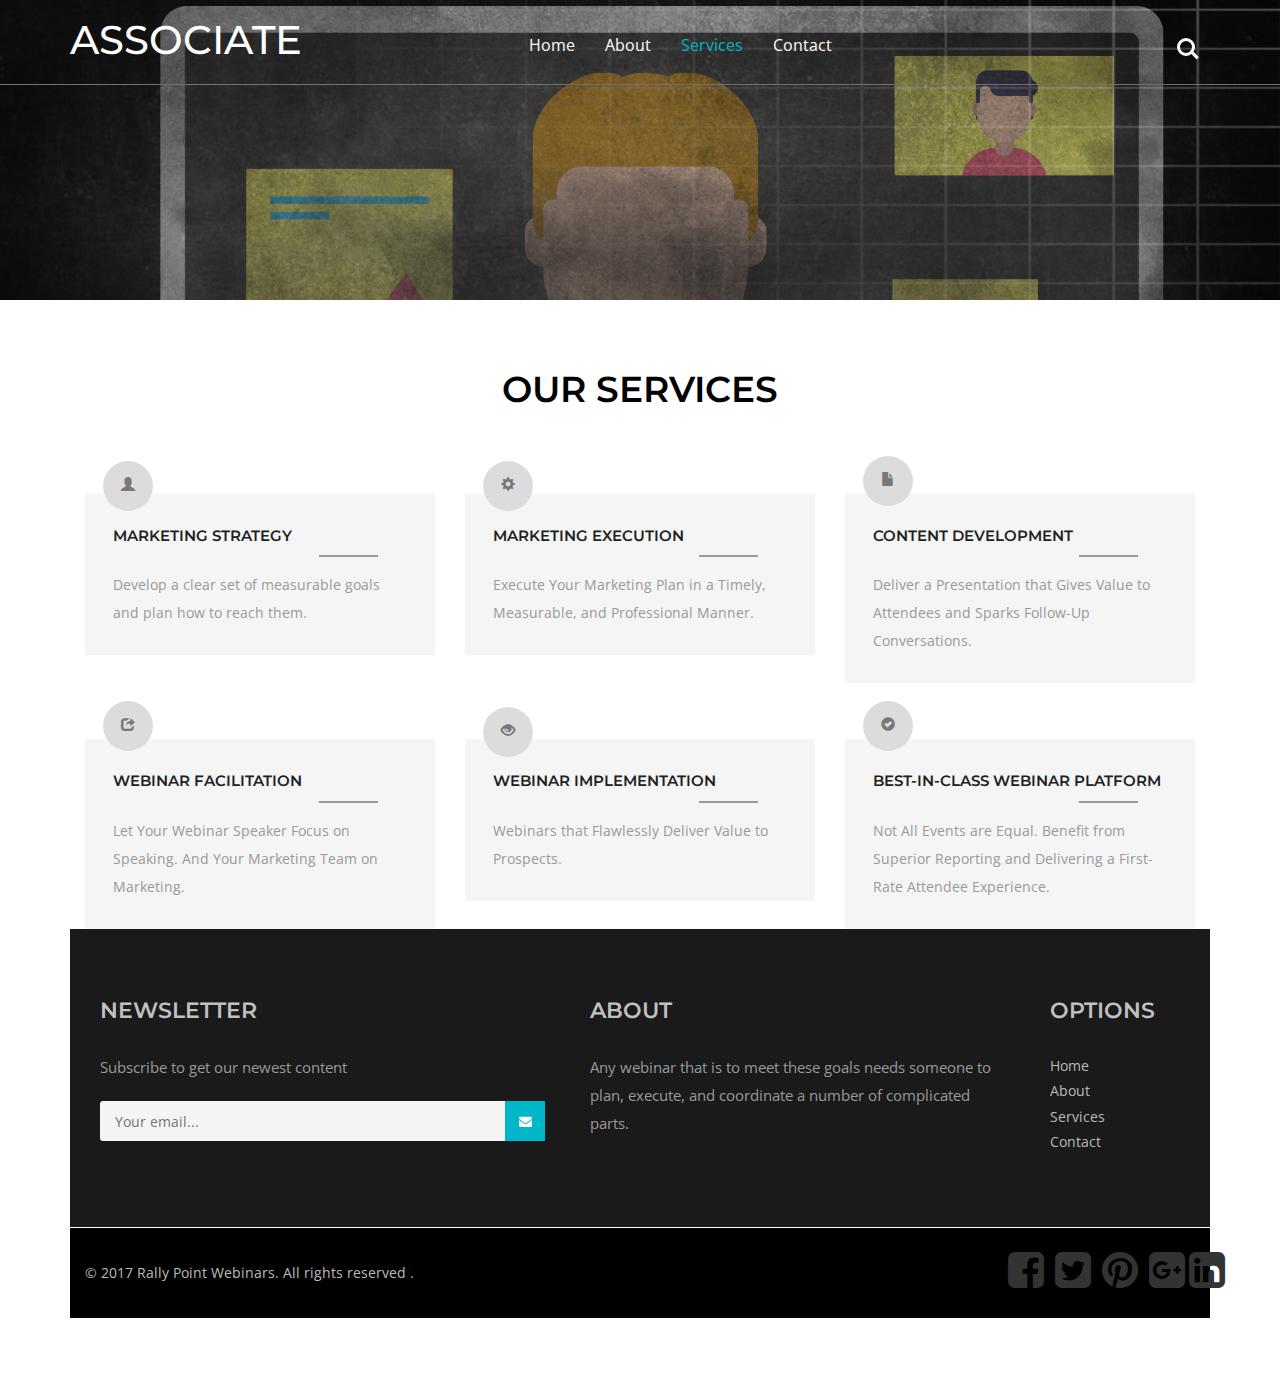
<file: services.html>
<!DOCTYPE html>
<html>
<!-- Head -->

<head>
	<title>Rally Point Webinars </title>
	<!-- Meta-Tags -->
	<meta name="viewport" content="width=device-width, initial-scale=1">
	<meta http-equiv="Content-Type" content="text/html; charset=utf-8">
	<meta name="keywords" content="Associate a Responsive Web Template, Bootstrap Web Templates, Flat Web Templates, Android Compatible Web Template, Smartphone Compatible Web Template, Free Webdesigns for Nokia, Samsung, LG, Sony Ericsson, Motorola Web Design">
	<script type="application/x-javascript">
		addEventListener("load", function() {
			setTimeout(hideURLbar, 0);
		}, false);

		function hideURLbar() {
			window.scrollTo(0, 1);
		}
	</script>
	<!-- //Meta-Tags -->
	<!-- Custom-Theme-Files -->
	<link rel="stylesheet" href="css/bootstrap.min.css" type="text/css" media="all">
	<link rel="stylesheet" href="css/style.css" type="text/css" media="all">
	<link rel="stylesheet" href="css/font-awesome.min.css" />

	<!-- //Custom-Theme-Files -->
	<!-- Web-Fonts -->
	<link rel="stylesheet" href="//fonts.googleapis.com/css?family=Open+Sans:400,300,600,700,800" type="text/css">
	<link rel="stylesheet" href="//fonts.googleapis.com/css?family=Montserrat:400,700" type="text/css">
	<!-- //Web-Fonts -->
	<!-- Default-JavaScript-File -->
	<script type="text/javascript" src="js/jquery-2.1.4.min.js"></script>
	<script type="text/javascript" src="js/bootstrap.min.js"></script>
	<script src="js/main.js"></script>
</head>
<!-- //Head -->
<!-- Body -->

<body>
	<!-- Header -->
	<!-- banner -->
	<div class="w3l-banner1">
		<div class="header">
			<!-- Top-Bar -->
			<div class="top-bar">
				<div class="container">
					<div class="header-nav">
						<nav class="navbar navbar-default">
							<!-- Brand and toggle get grouped for better mobile display -->
							<div class="navbar-header">
								<button type="button" class="navbar-toggle collapsed" data-toggle="collapse" data-target="#bs-example-navbar-collapse-1">
									<span class="sr-only">Toggle navigation</span>
									<span class="icon-bar"></span>
									<span class="icon-bar"></span>
									<span class="icon-bar"></span>
								</button>
								<h1><a class="navbar-brand" href="index.html">Associate</a></h1>
							</div>
							<!-- Collect the nav links, forms, and other content for toggling -->
							<div class="collapse navbar-collapse nav-wil" id="bs-example-navbar-collapse-1">
								<ul class="nav navbar-nav ">
									<li><a href="index.html">Home</a></li>
									<li><a href="about.html">About</a></li>
									<li><a class=" active" href="services.html">Services</a></li>
									<li><a href="contact.html">Contact</a></li>
								</ul>
							</div>
							<!-- /navbar-collapse -->

						</nav>
						<div class="cd-main-header">
							<a class="cd-search-trigger" href="#cd-search"> <span></span></a>
							<!-- cd-header-buttons -->
						</div>
						<div id="cd-search" class="cd-search">
							<form action="#" method="post">
								<input name="Search" type="search" placeholder="Search...">
							</form>
						</div>
					</div>
				</div>
			</div>
			<!-- //Top-Bar -->
		</div>
		<!-- //Header -->

	</div>
	<!-- //banner -->
	<!-- services -->
	<div class="agileits-ser">
		<div class="container">
			<h2 class="w3ls_head">Our Services</h2>
			<div class="agileinfo_services_grids">
				<div class="col-md-4 agileinfo_services_grid">
					<div class="agileinfo_services_grid1">
						<h4>Marketing Strategy</h4>
						<p>Develop a clear set of measurable goals and plan how to reach them.</p>
						<div class="agileinfo_services_grid1_pos">
							<span class="glyphicon glyphicon-user" aria-hidden="true"></span>
						</div>
					</div>
				</div>
				<div class="col-md-4 agileinfo_services_grid">
					<div class="agileinfo_services_grid1">
						<h4>Marketing Execution</h4>
						<p>Execute Your Marketing Plan in a Timely, Measurable, and Professional Manner.</p>
						<div class="agileinfo_services_grid1_pos">
							<span class="glyphicon glyphicon-cog" aria-hidden="true"></span>
						</div>
					</div>
				</div>
				<div class="col-md-4 agileinfo_services_grid">
					<div class="agileinfo_services_grid1">
						<h4>Content Development</h4>
						<p>Deliver a Presentation that Gives Value to Attendees and Sparks Follow-Up Conversations.</p>
						<div class="agileinfo_services_grid1_pos">
							<span class="glyphicon glyphicon-file"aria-hidden="true"></span>
						</div>
					</div>
				</div>
				<div class="clearfix"> </div>
			</div>
			<div class="w3agile_services_grids">
				<div class="col-md-4 agileinfo_services_grid">
					<div class="agileinfo_services_grid1">
						<h4>Webinar Facilitation</h4>
						<p>Let Your Webinar Speaker Focus on Speaking. And Your Marketing Team on Marketing.
						</p>
						<div class="agileinfo_services_grid1_pos">
							<span class="glyphicon glyphicon-share" aria-hidden="true"></span>
						</div>
					</div>
				</div>
				<div class="col-md-4 agileinfo_services_grid">
					<div class="agileinfo_services_grid1">
						<h4>Webinar Implementation</h4>
						<p>Webinars that Flawlessly Deliver Value to Prospects.
</p>
						<div class="agileinfo_services_grid1_pos">
							<span class="glyphicon glyphicon-eye-open" aria-hidden="true"></span>
						</div>
					</div>
				</div>
				<div class="col-md-4 agileinfo_services_grid">
					<div class="agileinfo_services_grid1">
						<h4>Best-in-Class Webinar Platform</h4>
						<p>Not All Events are Equal. Benefit from Superior Reporting and Delivering a First-Rate Attendee Experience.</p>
						<div class="agileinfo_services_grid1_pos">
							<span class="glyphicon glyphicon-ok-sign" aria-hidden="true"></span>
						</div>
					</div>
				</div>
				<div class="clearfix"> </div>
			</div>

			<!-- //services -->

			<!-- footer -->
			<div class="footer-top">
				<div class="container">
					<div class="col-md-5 w3l-footer-top">
						<h3>NEWSLETTER</h3>
						<p>Subscribe to get our newest content</p>

						<form action="#" method="post" class="newsletter">
							<input class="email" type="email" placeholder="Your email..." required="">
							<input type="submit" class="submit" value="">
						</form>

					</div>

					<div class="col-md-5 wthree-footer-top">
						<h3>About</h3>
						<p>Any webinar that is to meet these goals needs someone to plan, execute, and coordinate a number of complicated parts.</p>
					</div>
					<div class="col-md-2 w3ls-footer-top">
						<h3>Options</h3>
						<ul>
							<li><a href="index.html">Home</a></li>
							<li><a href="about.html">About</a></li>
							<li><a href="services.html">Services</a></li>
							<li><a href="contact.html">Contact</a></li>
						</ul>
					</div>

					<div class="clearfix"></div>

				</div>
			</div>
			<div class="footer-w3layouts">
				<div class="container">
					<div class="agile-copy">
						<p>© 2017 Rally Point Webinars. All rights reserved .</p>
					</div>
					<div class="agileits-social">
						<ul>
							<li><a href="#"><i class="fa fa-facebook-square fa-3x"></i></a></li>
							<li><a href="#"><i class="fa fa-twitter-square fa-3x"></i></a></li>
							<li><a href="#"><i class="fa fa-pinterest fa-3x"></i></a></li>
							<li><a href="#"><i class="fa fa-google-plus-square fa-3x"></i></a></li>
							<li><a href="#"><i class="fa fa-linkedin-square fa-3x"></i></a></li>

						</ul>
					</div>
					<div class="clearfix"></div>
				</div>
			</div>
			<!-- //footer -->
</body>
<!-- //Body -->

</html>
</file>
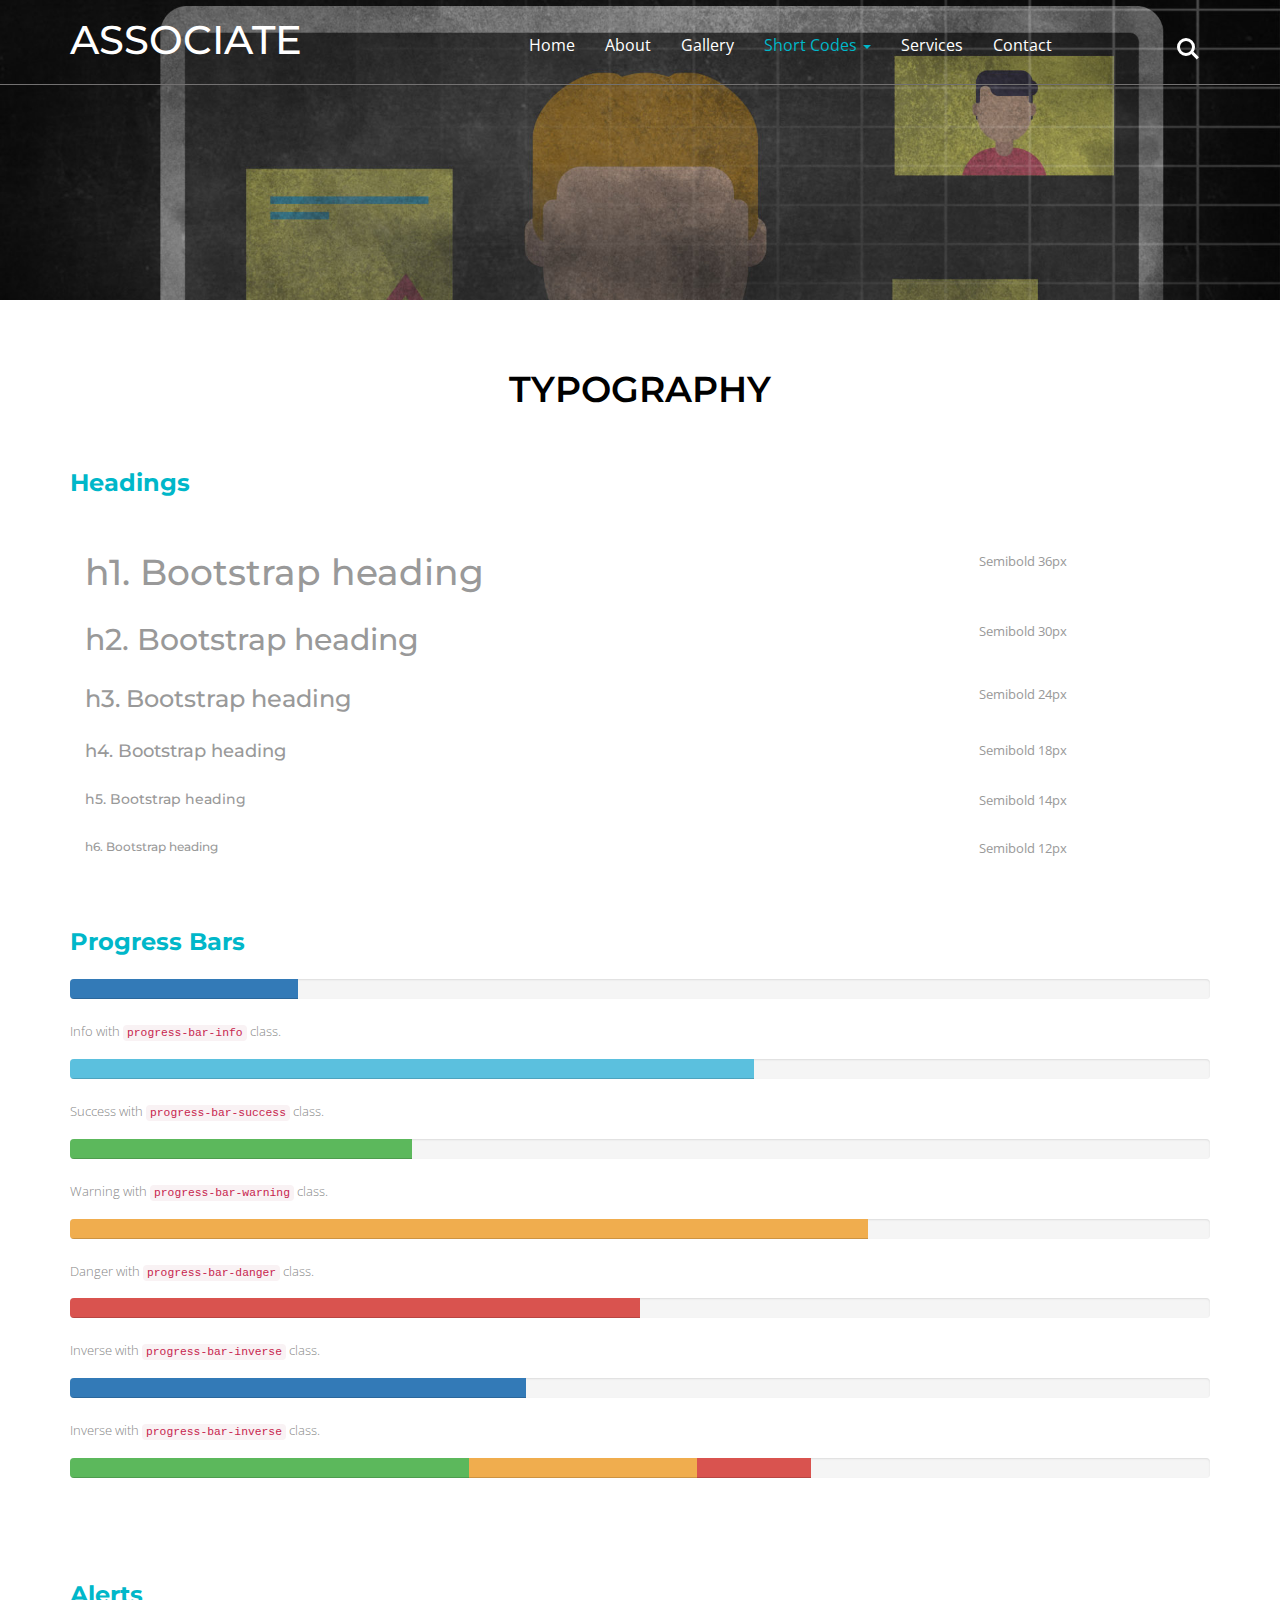
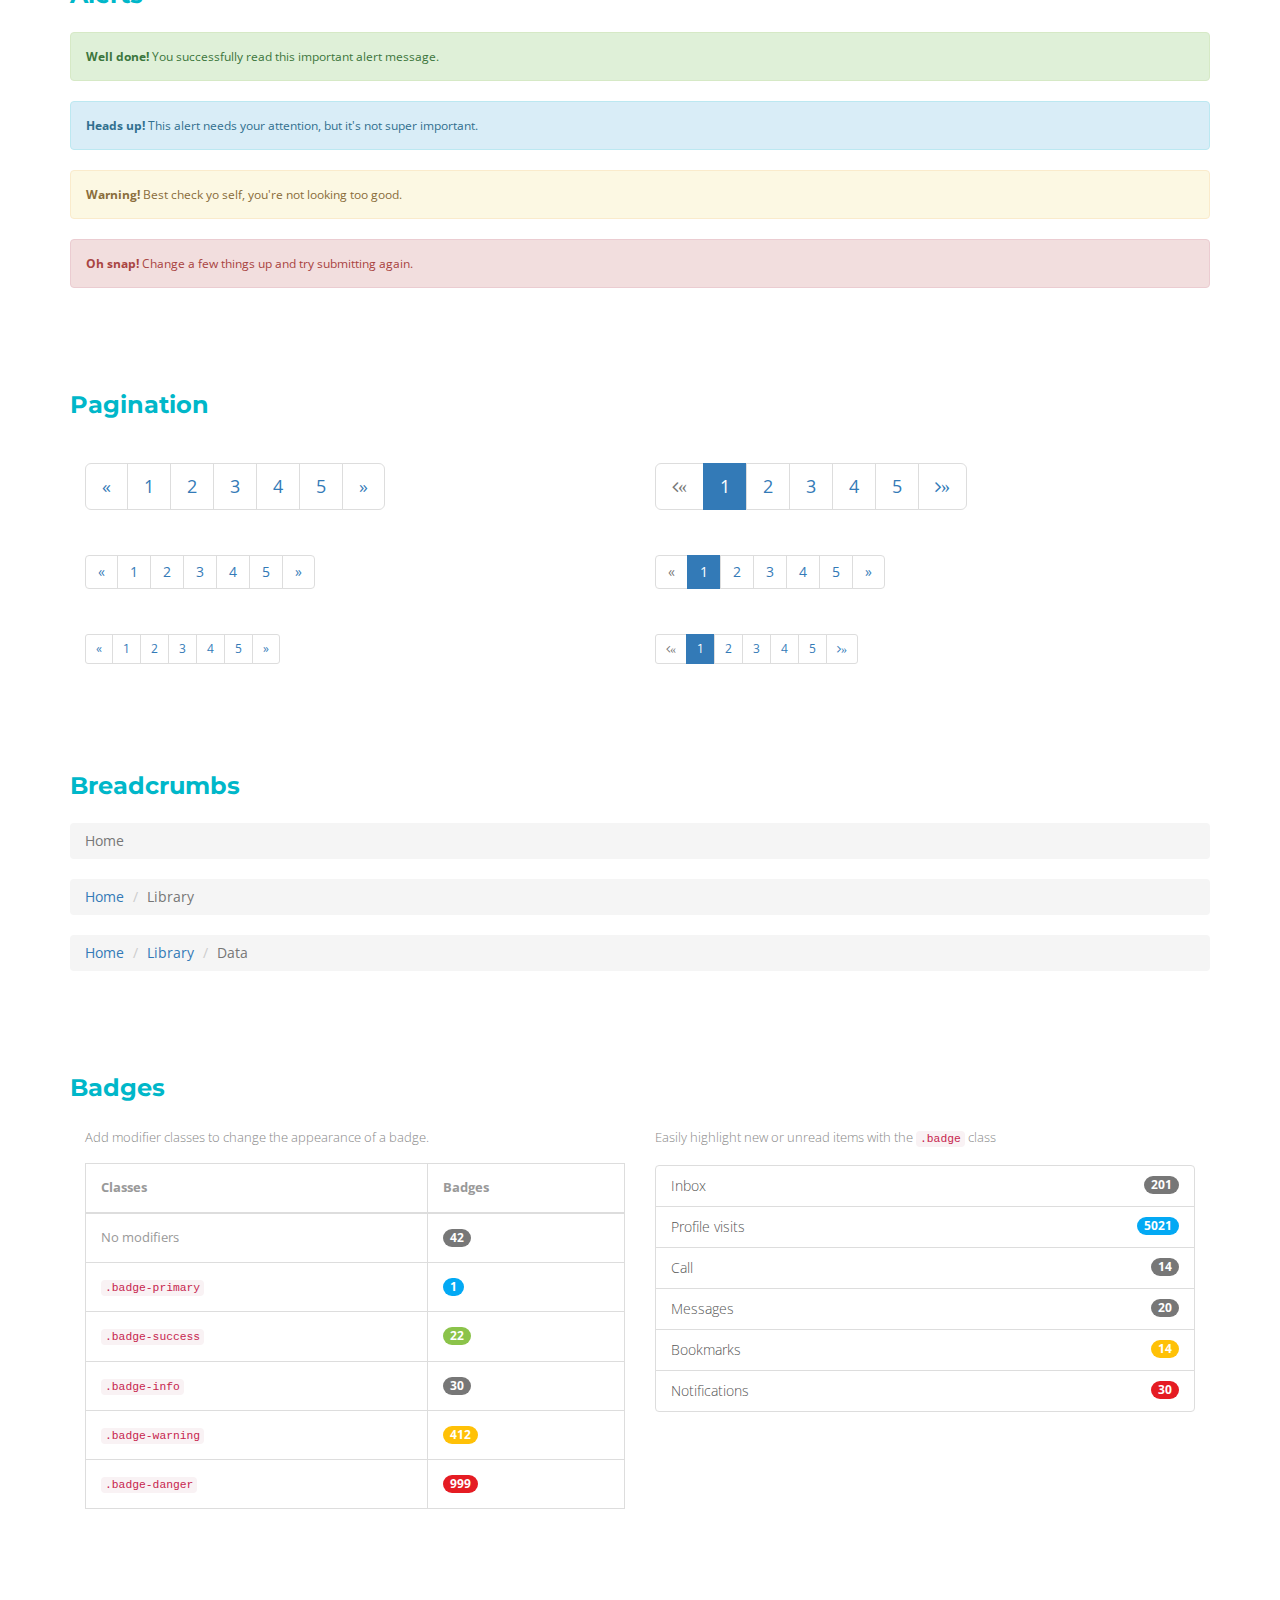
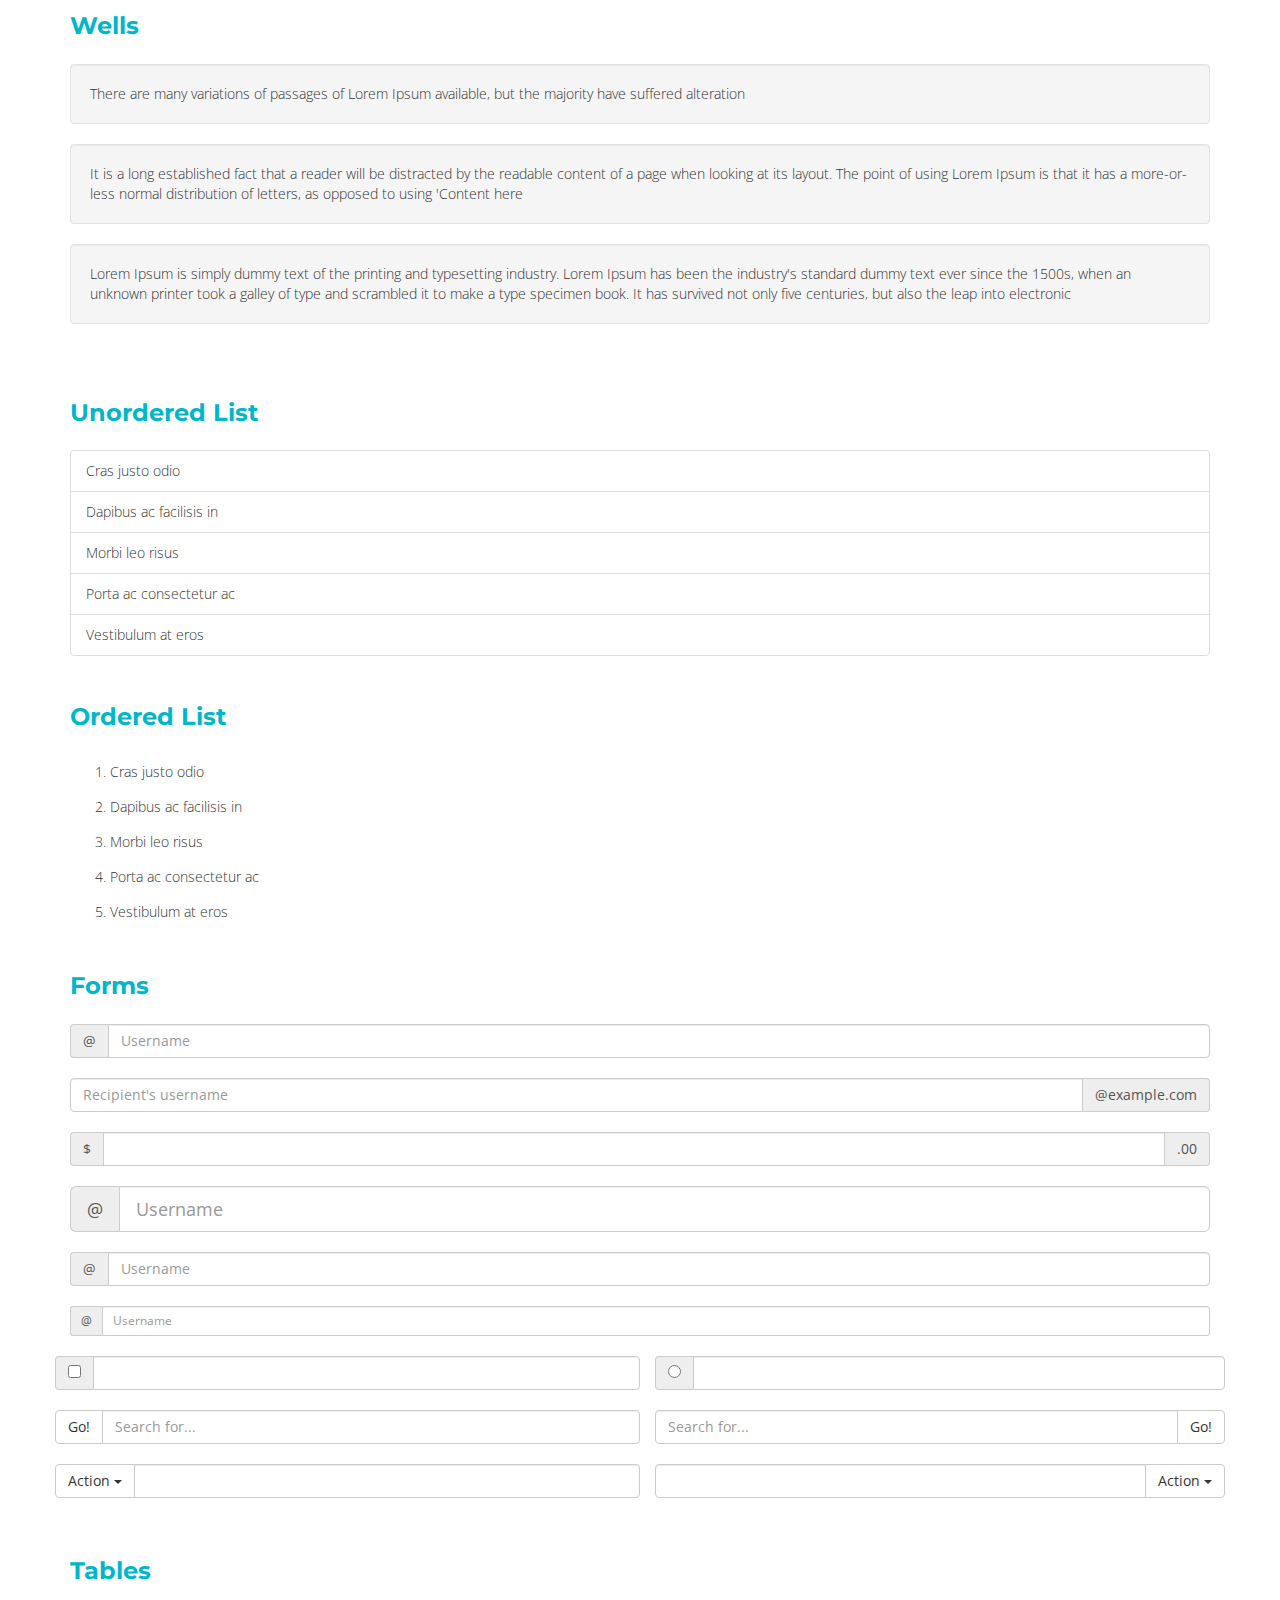
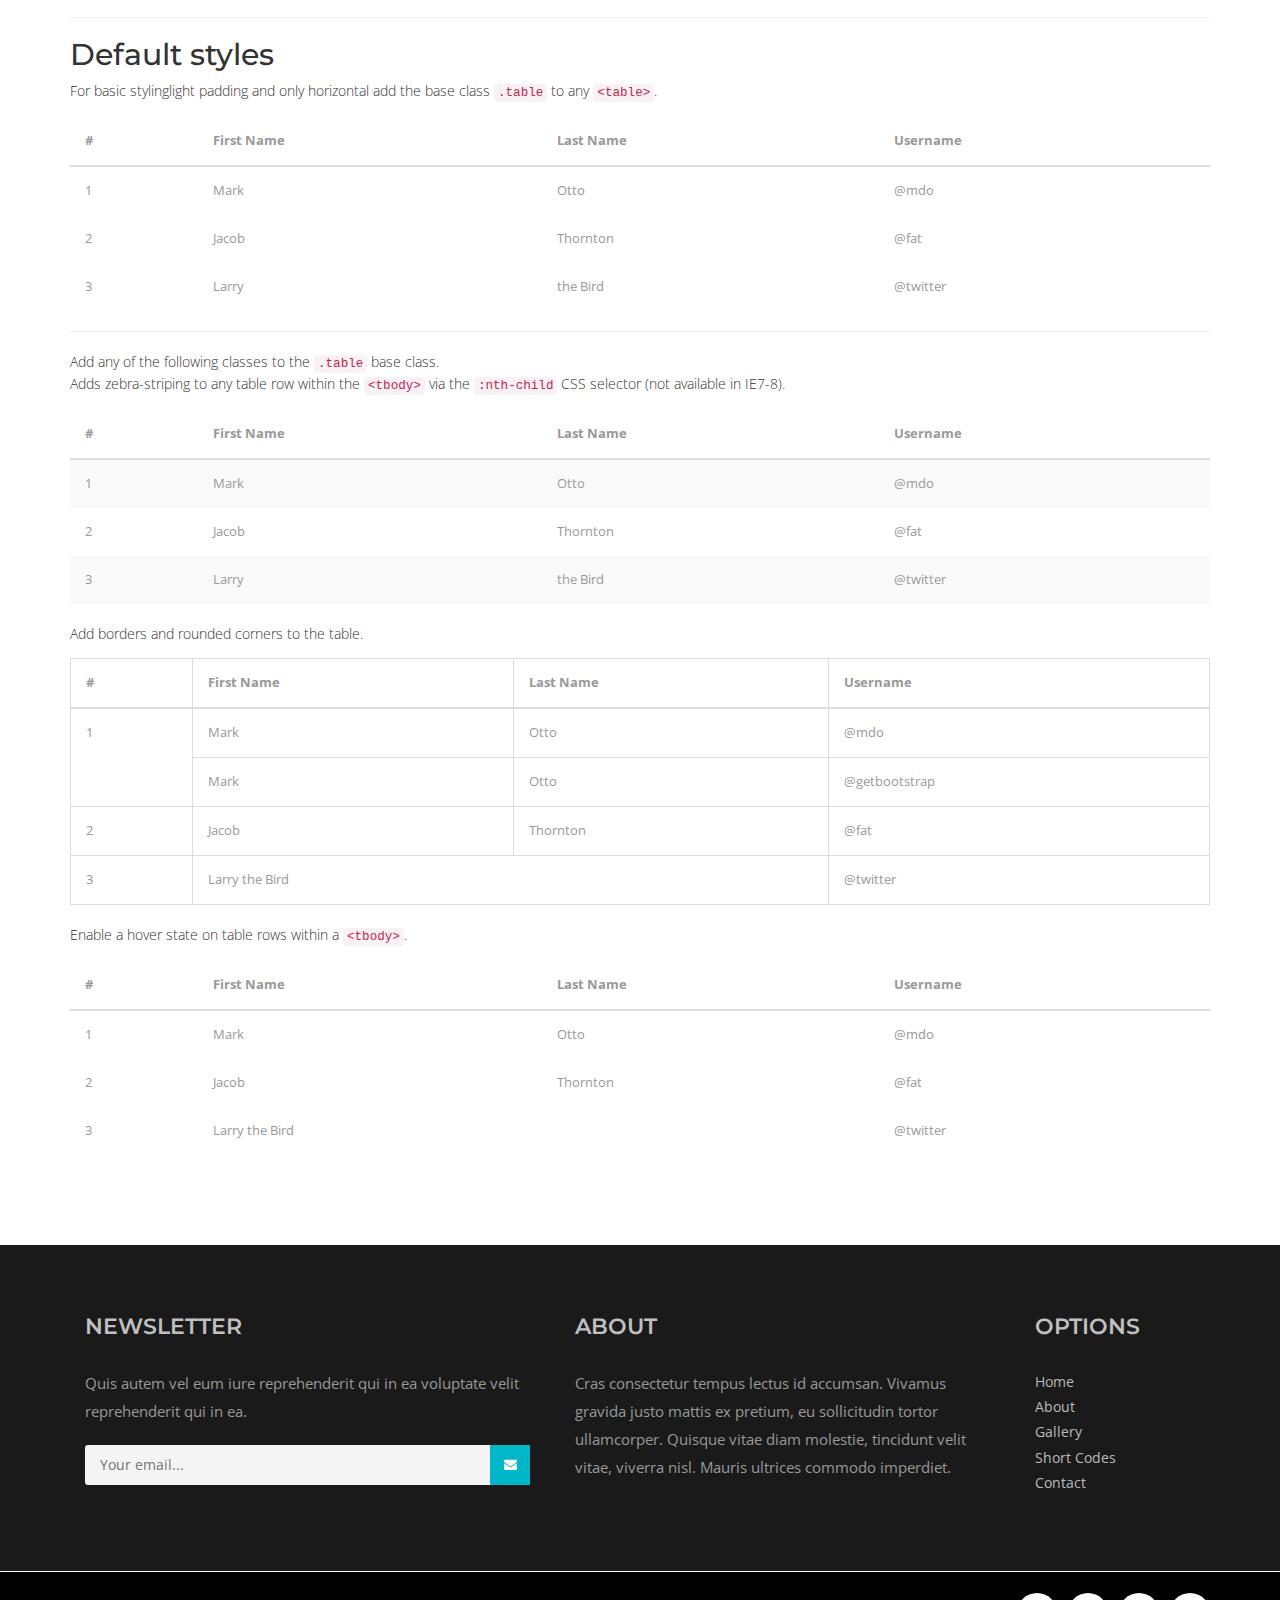
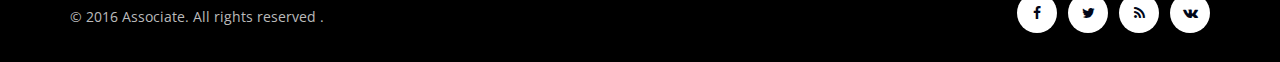
<file: typography.html>
<!DOCTYPE html>
<html>
<!-- Head -->
<head>
	<title>Associate a Corporate Business Category Flat Bootstrap Responsive Website Template | Typography </title>
	<!-- Meta-Tags -->
		<meta name="viewport" content="width=device-width, initial-scale=1">
		<meta http-equiv="Content-Type" content="text/html; charset=utf-8">
		<meta name="keywords" content="Associate a Responsive Web Template, Bootstrap Web Templates, Flat Web Templates, Android Compatible Web Template, Smartphone Compatible Web Template, Free Webdesigns for Nokia, Samsung, LG, Sony Ericsson, Motorola Web Design">
		<script type="application/x-javascript"> addEventListener("load", function() { setTimeout(hideURLbar, 0); }, false); function hideURLbar(){ window.scrollTo(0,1); } </script>
	<!-- //Meta-Tags -->
	<!-- Custom-Theme-Files -->
	<link rel="stylesheet" href="css/bootstrap.min.css" type="text/css" media="all">
	<link rel="stylesheet" href="css/style.css" type="text/css" media="all">
	<link rel="stylesheet" href="css/font-awesome.min.css" />

	<!-- //Custom-Theme-Files -->
	<!-- Web-Fonts -->
	<link rel="stylesheet" href="//fonts.googleapis.com/css?family=Open+Sans:400,300,600,700,800" 	type="text/css">
	<link rel="stylesheet" href="//fonts.googleapis.com/css?family=Montserrat:400,700" 				type="text/css">
	<!-- //Web-Fonts -->
	<!-- Default-JavaScript-File -->
	<script type="text/javascript" src="js/jquery-2.1.4.min.js"></script>
	<script type="text/javascript" src="js/bootstrap.min.js"></script>
	<script src="js/main.js"></script>
</head>
<!-- //Head -->
<!-- Body -->
<body>
	<!-- Header -->
	<!-- banner -->
	<div class="w3l-banner1">
		<div class="header">
		<!-- Top-Bar -->
				<div class="top-bar">
				<div class="container">
					<div class="header-nav">
						<nav class="navbar navbar-default">
							<!-- Brand and toggle get grouped for better mobile display -->
							<div class="navbar-header">
								<button type="button" class="navbar-toggle collapsed" data-toggle="collapse" data-target="#bs-example-navbar-collapse-1">
									<span class="sr-only">Toggle navigation</span>
									<span class="icon-bar"></span>
									<span class="icon-bar"></span>
									<span class="icon-bar"></span>
								</button>
								<h1><a class="navbar-brand" href="index.html">Associate</a></h1>
							</div>
							<!-- Collect the nav links, forms, and other content for toggling -->
							<div class="collapse navbar-collapse nav-wil" id="bs-example-navbar-collapse-1">
								<ul class="nav navbar-nav ">
									<li><a href="index.html">Home</a></li>
									<li><a href="about.html">About</a></li>
									<li><a href="gallery.html">Gallery</a></li>
									<li class="dropdown">
									<a class=" active" href="#" class="dropdown-toggle" data-toggle="dropdown" aria-expanded="false">Short Codes <b class="caret"></b></a>
									<ul class="dropdown-menu agile_short_dropdown">
										<li><a href="icons.html">Icons</a></li>
										<li><a href="typography.html.html">Typography</a></li>
									</ul>
								</li>
									<li><a href="services.html">Services</a></li>
									<li><a href="contact.html">Contact</a></li>
								</ul>
							</div>
							<!-- /navbar-collapse -->

						</nav>
						<div class="cd-main-header">
									<a class="cd-search-trigger" href="#cd-search"> <span></span></a>
									<!-- cd-header-buttons -->
								</div>
								<div id="cd-search" class="cd-search">
									<form action="#" method="post">
										<input name="Search" type="search" placeholder="Search...">
									</form>
								</div>
					</div>
				</div>
			</div>
		<!-- //Top-Bar -->
	</div>
	<!-- //Header -->
	
	</div>
	<!-- //banner -->
	<!-- //typography -->
	<div class="typo">
		<div class="container">
			<h3 class="w3ls_head">Typography</h3>
			<div class="grid_3 grid_4 w3layouts">
				<h3 class="hdg">Headings</h3>
				<div class="bs-example">
					<table class="table">
						<tbody>
							<tr>
								<td><h1 id="h1.-bootstrap-heading">h1. Bootstrap heading<a class="anchorjs-link" href="#h1.-bootstrap-heading"><span class="anchorjs-icon"></span></a></h1></td>
								<td class="type-info">Semibold 36px</td>
							</tr>
							<tr>
								<td><h2 id="h2.-bootstrap-heading">h2. Bootstrap heading<a class="anchorjs-link" href="#h2.-bootstrap-heading"><span class="anchorjs-icon"></span></a></h2></td>
								<td class="type-info">Semibold 30px</td>
							</tr>
							<tr>
								<td><h3 id="h3.-bootstrap-heading">h3. Bootstrap heading<a class="anchorjs-link" href="#h3.-bootstrap-heading"><span class="anchorjs-icon"></span></a></h3></td>
								<td class="type-info">Semibold 24px</td>
							</tr>
							<tr>
								<td><h4 id="h4.-bootstrap-heading">h4. Bootstrap heading<a class="anchorjs-link" href="#h4.-bootstrap-heading"><span class="anchorjs-icon"></span></a></h4></td>
								<td class="type-info">Semibold 18px</td>
							</tr>
							<tr>
								<td><h5 id="h5.-bootstrap-heading">h5. Bootstrap heading<a class="anchorjs-link" href="#h5.-bootstrap-heading"><span class="anchorjs-icon"></span></a></h5></td>
								<td class="type-info">Semibold 14px</td>
							</tr>
							<tr>
								<td><h6>h6. Bootstrap heading</h6></td>
								<td class="type-info">Semibold 12px</td>
							</tr>
						</tbody>
					</table>
				</div>
			</div>
		
			<div class="grid_3 grid_5 w3l">
				<h3>Progress Bars</h3>
				<div class="tab-content">
					<div class="tab-pane active" id="domprogress">
						<div class="progress">    
							<div class="progress-bar progress-bar-primary" style="width: 20%"></div>
						</div>
						<p>Info with <code>progress-bar-info</code> class.</p>
						<div class="progress">    
							<div class="progress-bar progress-bar-info" style="width: 60%"></div>
						</div>
						<p>Success with <code>progress-bar-success</code> class.</p>
						<div class="progress">
							<div class="progress-bar progress-bar-success" style="width: 30%"></div>
						</div>
						<p>Warning with <code>progress-bar-warning</code> class.</p>
						<div class="progress">
							<div class="progress-bar progress-bar-warning" style="width: 70%"></div>
						</div>
						<p>Danger with <code>progress-bar-danger</code> class.</p>
						<div class="progress">
							<div class="progress-bar progress-bar-danger" style="width: 50%"></div>
						</div>
						<p>Inverse with <code>progress-bar-inverse</code> class.</p>
						<div class="progress">
							<div class="progress-bar progress-bar-inverse" style="width: 40%"></div>
						</div>
						<p>Inverse with <code>progress-bar-inverse</code> class.</p>
						<div class="progress">
							<div class="progress-bar progress-bar-success" style="width: 35%"><span class="sr-only">35% Complete (success)</span></div>
							<div class="progress-bar progress-bar-warning" style="width: 20%"><span class="sr-only">20% Complete (warning)</span></div>
							<div class="progress-bar progress-bar-danger" style="width: 10%"><span class="sr-only">10% Complete (danger)</span></div>
						</div>
					</div>
				</div>
			</div>
			<div class="grid_3 grid_5 w3ls">
				<h3>Alerts</h3>
				<div class="alert alert-success" role="alert">
					<strong>Well done!</strong> You successfully read this important alert message.
				</div>
				<div class="alert alert-info" role="alert">
					<strong>Heads up!</strong> This alert needs your attention, but it's not super important.
				</div>
				<div class="alert alert-warning" role="alert">
					<strong>Warning!</strong> Best check yo self, you're not looking too good.
				</div>
				<div class="alert alert-danger" role="alert">
					<strong>Oh snap!</strong> Change a few things up and try submitting again.
				</div>
			</div>
			<div class="grid_3 grid_5 agileits">
				<h3>Pagination</h3>
				<div class="col-md-6">
					<nav>
						<ul class="pagination pagination-lg">
							<li><a href="#" aria-label="Previous"><span aria-hidden="true">«</span></a></li>
							<li><a href="#">1</a></li>
							<li><a href="#">2</a></li>
							<li><a href="#">3</a></li>
							<li><a href="#">4</a></li>
							<li><a href="#">5</a></li>
							<li><a href="#" aria-label="Next"><span aria-hidden="true">»</span></a></li>
						</ul>
					</nav>
					<nav>
						<ul class="pagination">
							<li><a href="#" aria-label="Previous"><span aria-hidden="true">«</span></a></li>
							<li><a href="#">1</a></li>
							<li><a href="#">2</a></li>
							<li><a href="#">3</a></li>
							<li><a href="#">4</a></li>
							<li><a href="#">5</a></li>
							<li><a href="#" aria-label="Next"><span aria-hidden="true">»</span></a></li>
						</ul>
					</nav>
					<nav>
						<ul class="pagination pagination-sm">
							<li><a href="#" aria-label="Previous"><span aria-hidden="true">«</span></a></li>
							<li><a href="#">1</a></li>
							<li><a href="#">2</a></li>
							<li><a href="#">3</a></li>
							<li><a href="#">4</a></li>
							<li><a href="#">5</a></li>
							<li><a href="#" aria-label="Next"><span aria-hidden="true">»</span></a></li>
						</ul>
					</nav>
				</div>
				<div class="col-md-6">
					<ul class="pagination pagination-lg">
						<li class="disabled"><a href="#"><i class="fa fa-angle-left">«</i></a></li>
						<li class="active"><a href="#">1</a></li>
						<li><a href="#">2</a></li>
						<li><a href="#">3</a></li>
						<li><a href="#">4</a></li>
						<li><a href="#">5</a></li>
						<li><a href="#"><i class="fa fa-angle-right">»</i></a></li>
					</ul>
					<nav>
						<ul class="pagination">
							<li class="disabled"><a href="#" aria-label="Previous"><span aria-hidden="true">«</span></a></li>
							<li class="active"><a href="#">1 <span class="sr-only">(current)</span></a></li>
							<li><a href="#">2</a></li>
							<li><a href="#">3</a></li>
							<li><a href="#">4</a></li>
							<li><a href="#">5</a></li>
							<li><a href="#" aria-label="Next"><span aria-hidden="true">»</span></a></li>
						</ul>
					</nav>
					<ul class="pagination pagination-sm">
						<li class="disabled"><a href="#"><i class="fa fa-angle-left">«</i></a></li>
						<li class="active"><a href="#">1</a></li>
						<li><a href="#">2</a></li>
						<li><a href="#">3</a></li>
						<li><a href="#">4</a></li>
						<li><a href="#">5</a></li>
						<li><a href="#"><i class="fa fa-angle-right">»</i></a></li>
					</ul>
				</div>
				<div class="clearfix"> </div>
			</div>
			<div class="grid_3 grid_5 agileinfo">
				<h3>Breadcrumbs</h3>
				<ol class="breadcrumb">
					<li class="active">Home</li>
				</ol>
				<ol class="breadcrumb">
					<li><a href="#">Home</a></li>
					<li class="active">Library</li>
				</ol>
				<ol class="breadcrumb">
					<li><a href="#">Home</a></li>
					<li><a href="#">Library</a></li>
					<li class="active">Data</li>
				</ol>
			</div>
			<div class="grid_3 grid_5 wthree">
				<h3>Badges</h3>
				<div class="col-md-6 agileits-w3layouts">
					<p>Add modifier classes to change the appearance of a badge.</p>
					<table class="table table-bordered">
						<thead>
							<tr>
								<th>Classes</th>
								<th>Badges</th>
							</tr>
						</thead>
						<tbody>
							<tr>
								<td>No modifiers</td>
								<td><span class="badge">42</span></td>
							</tr>
							<tr>
								<td><code>.badge-primary</code></td>
								<td><span class="badge badge-primary">1</span></td>
							</tr>
							<tr>
								<td><code>.badge-success</code></td>
								<td><span class="badge badge-success">22</span></td>
							</tr>
							<tr>
								<td><code>.badge-info</code></td>
								<td><span class="badge badge-info">30</span></td>
							</tr>
							<tr>
								<td><code>.badge-warning</code></td>
								<td><span class="badge badge-warning">412</span></td>
							</tr>
							<tr>
								<td><code>.badge-danger</code></td>
								<td><span class="badge badge-danger">999</span></td>
							</tr>
						</tbody>
					</table>                    
				</div>
				<div class="col-md-6 w3-agileits">
					<p>Easily highlight new or unread items with the <code>.badge</code> class</p>
					<div class="list-group list-group-alternate"> 
						<a href="#" class="list-group-item"><span class="badge">201</span> <i class="ti ti-email"></i> Inbox </a> 
						<a href="#" class="list-group-item"><span class="badge badge-primary">5021</span> <i class="ti ti-eye"></i> Profile visits </a> 
						<a href="#" class="list-group-item"><span class="badge">14</span> <i class="ti ti-headphone-alt"></i> Call </a> 
						<a href="#" class="list-group-item"><span class="badge">20</span> <i class="ti ti-comments"></i> Messages </a> 
						<a href="#" class="list-group-item"><span class="badge badge-warning">14</span> <i class="ti ti-bookmark"></i> Bookmarks </a> 
						<a href="#" class="list-group-item"><span class="badge badge-danger">30</span> <i class="ti ti-bell"></i> Notifications </a> 
					</div>
				</div>
			   <div class="clearfix"> </div>
			</div>	 
			<div class="grid_3 grid_5 agile">
				<h3>Wells</h3>
				<div class="well">
					There are many variations of passages of Lorem Ipsum available, but the majority have suffered alteration
				</div>
				<div class="well">
					It is a long established fact that a reader will be distracted by the readable content of a page when looking at its layout. The point of using Lorem Ipsum is that it has a more-or-less normal distribution of letters, as opposed to using 'Content here
				</div>
				<div class="well">
						Lorem Ipsum is simply dummy text of the printing and typesetting industry. Lorem Ipsum has been the industry's standard dummy text ever since the 1500s, when an unknown printer took a galley of type and scrambled it to make a type specimen book. It has survived not only five centuries, but also the leap into electronic
				</div>
			</div>
			<h3 class="bars">Unordered List</h3>
			<ul class="list-group w3-agile">
			  <li class="list-group-item">Cras justo odio</li>
			  <li class="list-group-item">Dapibus ac facilisis in</li>
			  <li class="list-group-item">Morbi leo risus</li>
			  <li class="list-group-item">Porta ac consectetur ac</li>
			  <li class="list-group-item">Vestibulum at eros</li>
			</ul>
			<h3 class="bars">Ordered List</h3>
			<ol>
				<li class="list-group-item1">Cras justo odio</li>
				<li class="list-group-item1">Dapibus ac facilisis in</li>
				<li class="list-group-item1">Morbi leo risus</li>
				<li class="list-group-item1">Porta ac consectetur ac</li>
				<li class="list-group-item1">Vestibulum at eros</li>
			</ol>
			<h3 class="bars">Forms</h3>
			<div class="input-group w3_w3layouts">
				<span class="input-group-addon" id="basic-addon1">@</span>
				<input type="text" class="form-control" placeholder="Username" aria-describedby="basic-addon1">
			</div>
			<div class="input-group w3_w3layouts">
				<input type="text" class="form-control" placeholder="Recipient's username" aria-describedby="basic-addon2">
				<span class="input-group-addon" id="basic-addon2">@example.com</span>
			</div>
			<div class="input-group w3_w3layouts">
				<span class="input-group-addon">$</span>
					<input type="text" class="form-control" aria-label="Amount (to the nearest dollar)">
				<span class="input-group-addon">.00</span>
			</div>
			<div class="input-group input-group-lg w3_w3layouts">
				<span class="input-group-addon" id="sizing-addon1">@</span>
				<input type="text" class="form-control" placeholder="Username" aria-describedby="sizing-addon1">
			</div>
			<div class="input-group w3_w3layouts">
				<span class="input-group-addon" id="sizing-addon2">@</span>
				<input type="text" class="form-control" placeholder="Username" aria-describedby="sizing-addon2">
			</div>
			<div class="input-group input-group-sm w3_w3layouts">
				<span class="input-group-addon" id="sizing-addon3">@</span>
				<input type="text" class="form-control" placeholder="Username" aria-describedby="sizing-addon3">
			</div>
			<div class="row">
				<div class="col-lg-6 in-gp-tl">
					<div class="input-group">
						<span class="input-group-addon">
							<input type="checkbox" aria-label="...">
						</span>
						<input type="text" class="form-control" aria-label="...">
					</div><!-- /input-group -->
				</div><!-- /.col-lg-6 -->
				<div class="col-lg-6 in-gp-tb">
					<div class="input-group">
						<span class="input-group-addon">
							<input type="radio" aria-label="...">
						</span>
						<input type="text" class="form-control" aria-label="...">
					</div><!-- /input-group -->
				</div><!-- /.col-lg-6 -->
			</div><!-- /.row -->
			<div class="row">
				<div class="col-lg-6 in-gp-tl">
					<div class="input-group">
						<span class="input-group-btn">
							<button class="btn btn-default" type="button">Go!</button>
						</span>
						<input type="text" class="form-control" placeholder="Search for...">
					</div><!-- /input-group -->
				</div><!-- /.col-lg-6 -->
				<div class="col-lg-6 in-gp-tb">
					<div class="input-group">
						<input type="text" class="form-control" placeholder="Search for...">
						<span class="input-group-btn">
							<button class="btn btn-default" type="button">Go!</button>
						</span>
					</div><!-- /input-group -->
				</div><!-- /.col-lg-6 -->
			</div><!-- /.row -->
			<div class="row">
				<div class="col-lg-6 in-gp-tl">
					<div class="input-group">
						<div class="input-group-btn">
							<button type="button" class="btn btn-default dropdown-toggle" data-toggle="dropdown" aria-haspopup="true" aria-expanded="false">Action <span class="caret"></span></button>
							<ul class="dropdown-menu">
								<li><a href="#">Action</a></li>
								<li><a href="#">Another action</a></li>
								<li><a href="#">Something else here</a></li>
								<li role="separator" class="divider"></li>
								<li><a href="#">Separated link</a></li>
							</ul>
						</div><!-- /btn-group -->
						<input type="text" class="form-control" aria-label="...">
					</div><!-- /input-group -->
				</div><!-- /.col-lg-6 -->
				<div class="col-lg-6 in-gp-tb">
					<div class="input-group">
						<input type="text" class="form-control" aria-label="...">
						<div class="input-group-btn">
							<button type="button" class="btn btn-default dropdown-toggle" data-toggle="dropdown" aria-haspopup="true" aria-expanded="false">Action <span class="caret"></span></button>
							<ul class="dropdown-menu dropdown-menu-right">
								<li><a href="#">Action</a></li>
								<li><a href="#">Another action</a></li>
								<li><a href="#">Something else here</a></li>
								<li role="separator" class="divider"></li>
								<li><a href="#">Separated link</a></li>
							</ul>
						</div><!-- /btn-group -->
					</div><!-- /input-group -->
				</div><!-- /.col-lg-6 -->
			</div><!-- /.row -->
			<div class="page-header">
				<h3 class="bars">Tables</h3>
			</div>
			<h2 class="typoh2">Default styles</h2>
			<p>For basic stylinglight padding and only horizontal add the base class <code>.table</code> to any <code>&lt;table&gt;</code>.</p>
			<div class="bs-docs-example">
				<table class="table">
					<thead>
						<tr>
							<th>#</th>
							<th>First Name</th>
							<th>Last Name</th>
							<th>Username</th>
						</tr>
					</thead>
					<tbody>
						<tr>
							<td>1</td>
							<td>Mark</td>
							<td>Otto</td>
							<td>@mdo</td>
						</tr>
						<tr>
							<td>2</td>
							<td>Jacob</td>
							<td>Thornton</td>
							<td>@fat</td>
						</tr>
						<tr>
							<td>3</td>
							<td>Larry</td>
							<td>the Bird</td>
							<td>@twitter</td>
						</tr>
					</tbody>
				</table>
			</div>
			<hr class="bs-docs-separator">
			<p>Add any of the following classes to the <code>.table</code> base class.</p>
			<p>Adds zebra-striping to any table row within the <code>&lt;tbody&gt;</code> via the <code>:nth-child</code> CSS selector (not available in IE7-8).</p>
			<div class="bs-docs-example">
				<table class="table table-striped">
					<thead>
						<tr>
							<th>#</th>
							<th>First Name</th>
							<th>Last Name</th>
							<th>Username</th>
						</tr>
					</thead>
					<tbody>
						<tr>
							<td>1</td>
							<td>Mark</td>
							<td>Otto</td>
							<td>@mdo</td>
						</tr>
						<tr>
							<td>2</td>
							<td>Jacob</td>
							<td>Thornton</td>
							<td>@fat</td>
						</tr>
						<tr>
							<td>3</td>
							<td>Larry</td>
							<td>the Bird</td>
							<td>@twitter</td>
						</tr>
					</tbody>
				</table>
			</div>
			<p>Add borders and rounded corners to the table.</p>
			<div class="bs-docs-example">
				<table class="table table-bordered">
					<thead>
						<tr>
							<th>#</th>
							<th>First Name</th>
							<th>Last Name</th>
							<th>Username</th>
						</tr>
					</thead>
					<tbody>
						<tr>
							<td rowspan="2">1</td>
							<td>Mark</td>
							<td>Otto</td>
							<td>@mdo</td>
						</tr>
						<tr>
							<td>Mark</td>
							<td>Otto</td>
							<td>@getbootstrap</td>
						</tr>
						<tr>
							<td>2</td>
							<td>Jacob</td>
							<td>Thornton</td>
							<td>@fat</td>
						</tr>
						<tr>
							<td>3</td>
							<td colspan="2">Larry the Bird</td>
							<td>@twitter</td>
						</tr>
					</tbody>
				</table>
			</div>
			<p>Enable a hover state on table rows within a <code>&lt;tbody&gt;</code>.</p>
			<div class="bs-docs-example">
				<table class="table table-hover">
					<thead>
						<tr>
						  <th>#</th>
						  <th>First Name</th>
						  <th>Last Name</th>
						  <th>Username</th>
						</tr>
					</thead>
					<tbody>
						<tr>
						  <td>1</td>
						  <td>Mark</td>
						  <td>Otto</td>
						  <td>@mdo</td>
						</tr>
						<tr>
						  <td>2</td>
						  <td>Jacob</td>
						  <td>Thornton</td>
						  <td>@fat</td>
						</tr>
						<tr>
						  <td>3</td>
						  <td colspan="2">Larry the Bird</td>
						  <td>@twitter</td>
						</tr>
					</tbody>
				</table>
			</div>
		</div>
	</div>
	<!-- //typography -->
	<!-- footer -->
	<div class="footer-top">
		<div class="container">
		<div class="col-md-5 w3l-footer-top">
				<h3>NEWSLETTER</h3>
				<p>Quis autem vel eum iure reprehenderit qui in ea voluptate velit reprehenderit qui in ea.</p>

					<form action="#" method="post" class="newsletter">
						<input class="email" type="email" placeholder="Your email..." required="">
						<input type="submit" class="submit" value="">
					</form>
					
			</div>
			
			<div class="col-md-5 wthree-footer-top">
				<h3>About</h3>
					<p>Cras consectetur tempus lectus id accumsan. Vivamus gravida justo mattis ex pretium, eu sollicitudin tortor ullamcorper. Quisque vitae diam molestie, tincidunt velit vitae, viverra nisl. Mauris ultrices commodo imperdiet. </p>
			</div>
			<div class="col-md-2 w3ls-footer-top">
				<h3>Options</h3>
					<ul>
							<li><a href="index.html">Home</a></li>
							<li><a href="about.html">About</a></li>
							<li><a href="gallery.html">Gallery</a></li>
							<li><a href="icons.html">Short Codes</a></li>
							<li><a href="contact.html">Contact</a></li>
						</ul>
			</div>
			
				<div class="clearfix"></div>
			
		</div>
	</div>
	<div class="footer-w3layouts">
		<div class="container">
				<div class="agile-copy">
					<p>© 2016 Associate. All rights reserved .</p>
				</div>
				<div class="agileits-social">
					<ul>
							<li><a href="#"><i class="fa fa-facebook"></i></a></li>
							<li><a href="#"><i class="fa fa-twitter"></i></a></li>
							<li><a href="#"><i class="fa fa-rss"></i></a></li>
							<li><a href="#"><i class="fa fa-vk"></i></a></li>
						</ul>
				</div>
					<div class="clearfix"></div>
			</div>
	</div>
	<!-- //footer -->
</body>
<!-- //Body -->
</html>
</file>
<file: css/style.css>
/*-- Reset-Code --*/

body {
	padding: 0;
	margin: 0;
	background: #FFF;
	font-family: 'Open Sans', sans-serif;
}
body a {
	transition: 0.5s all;
	-webkit-transition: 0.5s all;
	-moz-transition: 0.5s all;
	-o-transition: 0.5s all;
	-ms-transition: 0.5s all;
	text-decoration: none;
}
body a:hover {
	text-decoration: none;
}

body a:focus, a:hover {
	text-decoration: none;
}
input[type="button"], input[type="submit"] {
	transition: 0.5s all;
	-webkit-transition: 0.5s all;
	-moz-transition: 0.5s all;
	-o-transition: 0.5s all;
	-ms-transition: 0.5s all;
}
h1, h2, h3, h4, h5, h6 {
	margin: 0;
	padding: 0;
	font-family: 'Montserrat', sans-serif;
}
p {
	margin: 0;
}
ul {
	margin: 0;
	padding: 0;
}
label {
	margin: 0;
}
a:focus, a:hover {
	text-decoration: none;
	outline: none;
}
/*-- //Reset-Code --*/
/*-- Index-Page-Styling --*/
.modal-header h4 {
    color: #A9A9A9;
    margin: 0;
    font-size: 2em;
    font-weight: 600;
    text-transform: capitalize;
	text-align:center;
}
.modal-body p{
    margin: 1em 0 0 0;
    font-size: 1em;
    color: #999999;
    line-height: 1.8em;
}
/*-- Top-Bar --*/
.top-bar {
    width: 100%;
    padding: 10px 0 4px;
    position: relative;
    border-bottom: 1px solid #737171;
}
/*-- Logo --*/
.logo {
	width: 60%;
	float: left;
}
.logo a {
	font-size: 40px;
	font-weight: bolder;
	color: #EEE;
}
.logo a:hover {
	color: red;
}
/*-- //Logo --*/
/*-- Info --*/
.info {
	width: 40%;
	float: left;
	padding-top: 20px;
}
.info .email, .info .phone {
	width: 50%;
	float: left;
}
.info p {
	color: #EEE;
	font-size: 13px;
}
.info a {
	color: #FFF;
}
.info a:hover {
	color: #009688;
}
.info span.glyphicon {
	margin-right: 5px;
}
/*-- //Info --*/
/*-- //Top-Bar --*/
.navbar {
  margin-bottom: 0;
}
.navbar-nav {
  float: right;
  width: 59%;
}
.navbar-default {
  background:none;
  border-color: #012231;
}
.navbar-default .navbar-brand {
   font-family: 'Montserrat', sans-serif;
    color: #fff !important;
    font-size: 40px;
    text-decoration: none;
    text-transform: uppercase;
}
a.navbar-brand img {
    display: inline-block;
}
.navbar-default .navbar-collapse, .navbar-default .navbar-form {
    padding: 0;
}
.navbar-default .navbar-brand:hover {
	color: #fff;
	text-decoration: none;
}
a.navbar-brand span {
  color: #2FD828;
  margin-left: 20px;

}
.navbar {
    position: relative;
    min-height: inherit;
}
.navbar-header {
    margin-top: 20px;
}
.navbar-default .navbar-nav > .active > a, .navbar-default .navbar-nav > .active > a:hover, .navbar-default .navbar-nav > .active > a:focus {
  color: #fff;
  background-color: #2FD828;
}
.navbar-default .navbar-nav > li > a{
  color: #fff;
  font-size: 16px;
}
.navbar-nav > li > a {
  padding-top: 25px;
  padding-bottom: 25px;
}
.navbar-brand {
    height: 0;
    padding: 0;
	}
.navbar{
    border-radius: 0px;
	border:none;
}
.navbar-default .navbar-nav > li > a:hover, .navbar-default .navbar-nav > li > a:focus ,.navbar-default .navbar-nav > li > a.active{
    color:#00b7c9;
	}
.navbar {
    border-radius: 0px;
    border: none;
    padding: 0px 0;
    float: left;
    width: 95%;
}
/*--search--*/
.cd-main-header {
  /* Force Hardware Acceleration in WebKit */
  -webkit-transform: translateZ(0);
  -moz-transform: translateZ(0);
  -ms-transform: translateZ(0);
  -o-transform: translateZ(0);
  transform: translateZ(0);
}
.cd-main-header {
    -webkit-transition: -webkit-transform 0.3s;
    -moz-transition: -moz-transform 0.3s;
    transition: transform 0.3s;
    float: right;
    margin-top: 17px;
}
.cd-main-content.nav-is-visible, .cd-main-header.nav-is-visible {
	-webkit-transform: translateX(-260px);
	-moz-transform: translateX(-260px);
	-ms-transform: translateX(-260px);
	-o-transform: translateX(-260px);
	transform: translateX(-260px);
}
.nav-on-left .cd-main-content.nav-is-visible, .nav-on-left .cd-main-header.nav-is-visible {
	-webkit-transform: translateX(260px);
	-moz-transform: translateX(260px);
	-ms-transform: translateX(260px);
	-o-transform: translateX(260px);
	transform: translateX(260px);
}
.cd-header-buttons {
    position: absolute;
    display: inline-block;
    top: 0px;
    right: 0%;
}
.cd-header-buttons li {
	display: inline-block;
}
.cd-search-trigger, .cd-nav-trigger {
	position: relative;
	display: block;
	width: 44px;
	height: 44px;
	overflow: hidden;
	white-space: nowrap;
	color: transparent;
	z-index: 3;
}
.cd-search-trigger::before, .cd-search-trigger::after {
	/* search icon */
	content: '';
	position: absolute;
	-webkit-transition: opacity 0.3s;
	-moz-transition: opacity 0.3s;
	transition: opacity 0.3s;
	/* Force Hardware Acceleration in WebKit */
	-webkit-transform: translateZ(0);
	-moz-transform: translateZ(0);
	-ms-transform: translateZ(0);
	-o-transform: translateZ(0);
	transform: translateZ(0);
	-webkit-backface-visibility: hidden;
	backface-visibility: hidden;
}
.cd-search-trigger::before {
	/* lens */
	top: 11px;
	left: 11px;
	width: 18px;
	height: 18px;
	-webkit-border-radius: 50%;
	-moz-border-radius: 50%;
	border-radius: 50%;
	border: 3px solid #fff;
}
.cd-search-trigger::after {
	/* handle */
	height: 3px;
	width: 8px;
	background: #fff;
	bottom: 14px;
	right: 11px;
	-webkit-transform: rotate(45deg);
	-moz-transform: rotate(45deg);
	-ms-transform: rotate(45deg);
	-o-transform: rotate(45deg);
	transform: rotate(45deg);
}
.cd-search-trigger span {
	/* container for the X icon */
	position: absolute;
	height: 100%;
	width: 100%;
	top: 0;
	left: 0;
}
.cd-search-trigger span::before, .cd-search-trigger span::after {
	/* close icon */
	content: '';
	position: absolute;
	display: inline-block;
	height: 3px;
	width: 22px;
	top: 50%;
	margin-top: -2px;
	left: 50%;
	margin-left: -11px;
	background: #fff;
	opacity: 0;
	/* Force Hardware Acceleration in WebKit */
	-webkit-transform: translateZ(0);
	-moz-transform: translateZ(0);
	-ms-transform: translateZ(0);
	-o-transform: translateZ(0);
	transform: translateZ(0);
	-webkit-backface-visibility: hidden;
	backface-visibility: hidden;
	-webkit-transition: opacity 0.3s, -webkit-transform 0.3s;
	-moz-transition: opacity 0.3s, -moz-transform 0.3s;
	transition: opacity 0.3s, transform 0.3s;
}
.cd-search-trigger span::before {
	-webkit-transform: rotate(45deg);
	-moz-transform: rotate(45deg);
	-ms-transform: rotate(45deg);
	-o-transform: rotate(45deg);
	transform: rotate(45deg);
}
.cd-search-trigger span::after {
	-webkit-transform: rotate(-45deg);
	-moz-transform: rotate(-45deg);
	-ms-transform: rotate(-45deg);
	-o-transform: rotate(-45deg);
	transform: rotate(-45deg);
}
.cd-search-trigger.search-is-visible::before, .cd-search-trigger.search-is-visible::after {
	/* hide search icon */
	-moz-opacity: 0;
	opacity: 0;
}
.cd-search-trigger.search-is-visible span::before, .cd-search-trigger.search-is-visible span::after {
	/* show close icon */
	-moz-opacity: 1;
	opacity: 1;
}
.cd-search-trigger.search-is-visible span::before {
	-webkit-transform: rotate(135deg);
	-moz-transform: rotate(135deg);
	-ms-transform: rotate(135deg);
	-o-transform: rotate(135deg);
	transform: rotate(135deg);
}
.cd-search-trigger.search-is-visible span::after {
	-webkit-transform: rotate(45deg);
	-moz-transform: rotate(45deg);
	-ms-transform: rotate(45deg);
	-o-transform: rotate(45deg);
	transform: rotate(45deg);
}
.cd-search {
	position: absolute;
	width: 100%;
	top: 100%;
	left: 0;
	z-index: 3;
	opacity: 0;
	visibility: hidden;
	-webkit-transition: opacity .3s 0s, visibility 0s .3s;
	-moz-transition: opacity .3s 0s, visibility 0s .3s;
	transition: opacity .3s 0s, visibility 0s .3s;
}
.cd-search input {
    border-radius: 0;
    border: none;
    background: #00b7c9;
    width: 100%;
    padding: 0 5%;
	-webkit-box-shadow: inset 0 1px 0 #e2e3df, 0 3px 6px rgba(0, 0, 0, 0.05);
	-moz-box-shadow: inset 0 1px 0 #e2e3df, 0 3px 6px rgba(0, 0, 0, 0.05);
    box-shadow: inset 0 1px 0 #e2e3df, 0 3px 6px rgba(0, 0, 0, 0.05);
    -webkit-appearance: none;
    -moz-appearance: none;
    -ms-appearance: none;
    -o-appearance: none;
    font-size: 1em;
    padding: 1em 2em;
	color: #fff;
}
.cd-search input::-webkit-input-placeholder {
	color: #fff !important;
}
.cd-search input::-moz-placeholder {
	color: #fff !important;
}
.cd-search input:-moz-placeholder {
	color: #fff !important;
}
.cd-search input:-ms-input-placeholder {
	color: #fff !important;
}
.cd-search input:focus {
	outline: none;
}
.cd-search.is-visible {
	-moz-opacity: 1;
	opacity: 1;
	visibility: visible;
	-webkit-transition: opacity .3s 0s, visibility 0s 0s;
	-moz-transition: opacity .3s 0s, visibility 0s 0s;
	transition: opacity .3s 0s, visibility 0s 0s;
}
/*--//search--*/
.w3l-banner {
    background: url(../images/banner2.jpg) no-repeat 0px 0px;
    background-size: cover;
    -webkit-background-size: cover;
    -moz-background-size: cover;
    -o-background-size: cover;
    -ms-background-size: cover;
    min-height: 700px;
}
.w3l-banner1 {
   background: url(../images/banner2.jpg) no-repeat 0px 0px;
    background-size: cover;
    -webkit-background-size: cover;
    -moz-background-size: cover;
    -o-background-size: cover;
    -ms-background-size: cover;
    min-height: 300px;
}
.w3l-info {
    padding: 17em 0 0;
	text-align: center;
}
.w3l-info h3 {
    font-size: 42px;
    color: #fff;
    text-transform: uppercase;
    font-weight: 700;
}
.w3l-info p {
    font-size: 16px;
    color: #fff;
    line-height: 28px;
    margin: 20px auto 0;
    width: 65%;
}
.agileinfo-news-button a {
    padding: 8px 20px;
    color: #ffffff;
    font-size: 15px;
    text-decoration: none;
    outline: none;
}
/* Shutter In Horizontal */
.hvr-shutter-in-horizontal {
    display: inline-block;
    vertical-align: middle;
    -webkit-transform: translateZ(0);
    transform: translateZ(0);
    box-shadow: 0 0 1px rgba(0, 0, 0, 0);
    -webkit-backface-visibility: hidden;
    backface-visibility: hidden;
    -moz-osx-font-smoothing: grayscale;
    position: relative;
    background: #A9A9A9;
    -webkit-transition-property: color;
    transition-property: color;
    -webkit-transition-duration: 0.3s;
    transition-duration: 0.3s;
}
.hvr-shutter-in-horizontal:before {
    content: "";
    position: absolute;
    z-index: -1;
    top: 0;
    bottom: 0;
    left: 0;
    right: 0;
    background: #00b7c9;
    -webkit-transform: scaleX(1);
    transform: scaleX(1);
    -webkit-transform-origin: 50%;
    transform-origin: 50%;
    -webkit-transition-property: transform;
    transition-property: transform;
    -webkit-transition-duration: 0.3s;
    transition-duration: 0.3s;
    -webkit-transition-timing-function: ease-out;
    transition-timing-function: ease-out;
}
.hvr-shutter-in-horizontal:hover, .hvr-shutter-in-horizontal:focus, .hvr-shutter-in-horizontal:active {
  color: white;
}
.hvr-shutter-in-horizontal:hover:before, .hvr-shutter-in-horizontal:focus:before, .hvr-shutter-in-horizontal:active:before {
  -webkit-transform: scaleX(0);
  transform: scaleX(0);
}
.agileinfo-news-button {
    margin-top: 35px;
}
/*-- banner-bottom --*/
.agileits-bottom-top h3 {
    background: #dcd8d9;
    color: #5e5c5d;
    text-align: center;
    min-height: 180px;
    font-weight: 600;
    padding: 50px 20px;
    font-size: 18px;
    text-transform: uppercase;
    line-height: 20px;
    border-radius: 0px 0px 125px 125px;
    transition: 0.5s all;
    -webkit-transition: 0.5s all;
    -moz-transition: 0.5s all;
    -o-transition: 0.5s all;
    -ms-transition: 0.5s all;
}
.agileits-bottom-top h3:hover{
    background: #00b7c9;
    color: #ffffff;
}
.w3layouts-banner-bottom {
    padding: 0 0 5em;
}
.agileits-bottom-top h3 span {
    font-size: 12px;
    font-weight: 400;
    padding-top: 16px;
    display: block;
    color: #777;
}
/*-- //banner-bottom --*/
/*-- //welcome --*/
.wthree-welcome-left {
    padding-left: 0;
}
.wthree-welcome h2 {
    color: #A9A9A9;
    margin: 0;
    font-size: 36px;
    font-weight: 600;
    padding-bottom: .5em;
    position: relative;
    text-transform: uppercase;
}
.wthree-welcome h2:after {
    content: "";
    height: 3px;
    background:#00b7c9;
    position: absolute;
    width: 8%;
    top: 57px;
    left: 0;
}
.border {
    border-bottom: solid 1px #dcdcdc;
    width: 20%;
    margin-bottom: 50px;
}
.wthree-welcome p {
    font-size: 15px;
    color: #999;
    line-height: 28px;
}
.wthree-welcome {
    padding: 5em 0;
}
/*-- //welcome --*/
/*-- Video--*/
.video-w3-agileits{
	background:url('../images/conference.jpg') no-repeat 0px 0px;
	background-attachment:fixed;
	background-size:cover;
	padding:100px 0px;
	text-align:center;
}
.video-w3-agileits h3 {
    font-size: 35px;
color: white;
    margin-bottom: 40px;
    text-transform: uppercase;
    font-weight: 600;
}
.video-w3-agileits a {
    color: white;
    border: 2px solid white;
    padding: 10px 20px;
    font-size: 30px;
    margin-bottom: 30px;
    display: inline-block;
    border-radius: 50%;

}
.video-w3-agileits p {
color: white;

    font-size: 15px;
    width: 40%;
    margin: 0 auto;
    line-height: 27px;
}
.video-w3-agileits .modal-content {
	background-color:rgba(26, 60, 160, 0.85);
}

.video-w3-agileits .modal-header {
	min-height: 50px;
	padding: 0 15px;
	border-bottom: none;
}
.video-w3-agileits .modal-header .close {
	margin: 20px 10px 0 0;
	color: #FFF;
	font-size: 30px;
	outline: none;
}

.video-w3-agileits iframe {
	width: 100%;
	height: 500px;
	border:none;
}
/*-- //Video--*/
/*-- services-bottom --*/
.services-bottom{
	background: #00b7c9;
    padding: 5em 0;
}
.agileits_w3layouts_about_counter_left i {
    font-size: 30px;
    color: #A9A9A9;
    padding: 1em 0;
}
.agileits_w3layouts_about_counter_left p {
    font-size: 2.5em;
    font-weight: bold;
    color: #fff;
    margin: 0.5em 0 0em;
}
.agileits_w3layouts_about_counter_left {
    text-align: left;
}
.agileits_w3layouts_about_counter_left h3 {
    color: #000;
    font-size: 17px;
    margin: .5em 0 0;
    text-transform: uppercase;
}
/*-- //services-bottom --*/
/*-- features --*/
.bs-example{
	margin:3em 0 0;
}
.nav-tabs > li > a {
    margin-right: 15px;
    border-radius: 0;
    color: #212121;
    text-transform: uppercase;
    font-weight: 600;
}
.nav-tabs > li {
    float: none;
    display: inline-block;
}
.nav-tabs {
    width: 43%;
    margin: 0;
    border-bottom: 1px solid #ffffff;
}
.nav-tabs > li > a:hover {
    border: 1px solid #00b7c9;
    border-bottom: 1px solid #00b7c9;
    background: #00b7c9;
    color: #fff;
}
.nav > li > a:hover, .nav > li > a:focus {
     background: #A9A9A9;
}
.nav-tabs > li.active > a, .nav-tabs > li.active > a:hover, .nav-tabs > li.active > a:focus {
    border: 1px solid #00b7c9;
    border-bottom: 1px solid #00b7c9;
    background: #00b7c9;
    color: #fff;
}
.w3agile_tab_left h4 {
    font-size: 22px;
    color: #A9A9A9;
    line-height: 32px;
    text-transform: uppercase;
    font-weight: 600;
}
.w3agile_tab_left p {
    color: #999;
    line-height: 2em;
    margin: 1em 0 2em;
    font-size: 15px;
}
.w3agile_tabs {
    margin: 3em 0 0;
}
.w3agile_tab_right1 {
    margin: 2em 0 0;
}
.features h3 {
    color: #A9A9A9;
    margin: 0;
    font-size: 36px;
    font-weight: 600;
    padding-bottom: .5em;
    position: relative;
    text-transform: uppercase;
}
.features h3:after {
    content: "";
    height: 3px;
    background: #00b7c9;
    position: absolute;
    width: 8%;
    top: 57px;
    left: 0;
}
.features {
    padding: 5em 0;
}
.w3agile_tab_right.w3agile_tab_right2 {
    padding-left: 0;
}
/*-- //features --*/
/*-- Newsletter --*/
.footer-top {
    background: #1a1a1a;
    padding: 5em 0;
}
.footer-info p {
	color: #B7B4B4;
	font-weight: 400;
	font-size: 14px;
	line-height: 23px;
	margin-bottom: 20px;
	text-align: left;
}
.newsletter {
	position: relative;
}
.newsletter .email {
	padding: 5px 60px 5px 15px;
	border-radius: 3px;
	-Webkit-border-radius: 3px;
	-moz-border-radius: 3px;
	height: 40px;
	border: 1px solid #fff;
	width: 100%;
	text-align: left;
}
.newsletter .email {
	background-color:#F4F4F4;
	border: none;
}
.newsletter .submit {
	width: 40px;
	height: 40px;
	background-image: url('../images/subscribe.png');
	background-repeat: no-repeat;
	background-position: center;
	position: absolute;
	background-color: #00b7c9;
	top: 0;
	right: 0;
	outline:none;
	border: none;
}
/*-- //Newsletter --*/
.w3ls-footer-top ul{
	padding:0;
	margin:0;
}
.w3ls-footer-top ul li{
	display:block;
}
.w3ls-footer-top ul li a{
    font-size: 1em;
    color: #BBBBBB;
    line-height: 1.8em;
	text-decoration:none;
}
.w3ls-footer-top ul li a:hover{
	color: #ffffff;
}
.footer-top h3 {
    color: #C0C0C0;
    margin-bottom: 30px;
    font-size: 22px;
    text-transform: uppercase;
    font-weight: 600;
}
.footer-top p {
    color: #999;
    font-size: 15px;
    line-height: 28px;
    margin-bottom: 20px;
}
.wthree-footer-top ul li{
	list-style-type: none;
    margin-bottom: 1em;
    font-size: 14px;
    line-height: 1.8em;
    color: #999;
    padding-left: 1em;
}
.wthree-footer-top ul li span{
	left:-1em;
}
.wthree-footer-top ul li a{
	color:#999;
	text-decoration:none;
}
.wthree-footer-top ul li a:hover{
	color:#fff;
}
.wthree-footer-top {
    padding: 0 30px;
}
.agileits-social ul{
	padding:0;
	margin:0;
}
.agileits-social ul li{
	display:inline-block;
}
.agileits-social ul li a {
	color: #333;
    text-align: center;
}
.agileits-social ul li a i.fa.fa-facebook{
    height: 40px;
    width: 40px;
    background: #fff;
    line-height: 40px;
    color: #000618;
    border-radius: 50%;
	-webkit-border-radius: 50%;
	-moz-border-radius: 50%;
	-o-border-radius: 50%;
	-ms-border-radius: 50%;
	transition:0.5s all;
	-webkit-transition:0.5s all;
	-moz-transition:0.5s all;
	-o-transition:0.5s all;
	-ms-transition:0.5s all;
}
.agileits-social ul li a i.fa.fa-facebook:hover {
    height: 40px;
    width: 40px;
    line-height: 40px;
	background: #3b5998;
	color:#fff;
}
.agileits-social ul li a i.fa.fa-twitter{
    height: 40px;
    width: 40px;
     background: #fff;
    line-height: 40px;
    color: #000618;
    border-radius: 50%;
	-webkit-border-radius: 50%;
	-moz-border-radius: 50%;
	-o-border-radius: 50%;
	-ms-border-radius: 50%;
	transition:0.5s all;
	-webkit-transition:0.5s all;
	-moz-transition:0.5s all;
	-o-transition:0.5s all;
	-ms-transition:0.5s all;
}
.agileits-social ul li a i.fa.fa-twitter:hover{
    height: 40px;
    width: 40px;
    line-height: 40px;
	background: #1da1f2;
	color:#fff;
}
.agileits-social ul li a i.fa.fa-rss{
    height: 40px;
    width: 40px;
     background: #fff;
    line-height: 40px;
    color: #000618;
    border-radius: 50%;
	-webkit-border-radius: 50%;
	-moz-border-radius: 50%;
	-o-border-radius: 50%;
	-ms-border-radius: 50%;
	transition:0.5s all;
	-webkit-transition:0.5s all;
	-moz-transition:0.5s all;
	-o-transition:0.5s all;
	-ms-transition:0.5s all;
}
.agileits-social ul li a i.fa.fa-rss:hover{
    height: 40px;
    width: 40px;
    line-height: 40px;
	background: #f26522;
	color:#fff;
}
.agileits-social ul li a i.fa.fa-vk{
    height: 40px;
    width: 40px;
      background: #fff;
    line-height: 40px;
    color: #000618;
    border-radius: 50%;
	-webkit-border-radius: 50%;
	-moz-border-radius: 50%;
	-o-border-radius: 50%;
	-ms-border-radius: 50%;
	transition:0.5s all;
	-webkit-transition:0.5s all;
	-moz-transition:0.5s all;
	-o-transition:0.5s all;
	-ms-transition:0.5s all;
}
.agileits-social ul li a i.fa.fa-vk:hover{
    height: 40px;
    width: 40px;
    line-height: 40px;
	background: #45668e;
	color:#fff;
}
.agileits-social ul li:nth-child(2){
	margin:0 .5em;
}
.agileits-social ul li:nth-child(3){
	margin:0 .5em 0 0;
}
.agile-copy {
    float: left;
}
.agileits-social {
    float: right;
}
/*-- footer --*/
.footer-w3layouts {
    padding: 1.5em 0;
    border-top: 1px solid #fff;
    background: #000000;
}
.footer-w3layouts p{
	padding:1em 0;
	text-align:center;
	color:#BBBBBB;
	margin:0;
}
.footer-w3layouts p a{
	text-decoration:none;
	color:#00b7c9;
}
/*-- //footer --*/
/*-- icons --*/
.codes a {
    color: #999;
}
.icon-box {
    padding: 8px 15px;
    background:rgba(149, 149, 149, 0.18);
    margin: 1em 0 1em 0;
    border: 5px solid #ffffff;
    text-align: left;
    -moz-box-sizing: border-box;
    -webkit-box-sizing: border-box;
    box-sizing: border-box;
    font-size: 13px;
    transition: 0.5s all;
    -webkit-transition: 0.5s all;
    -o-transition: 0.5s all;
    -ms-transition: 0.5s all;
    -moz-transition: 0.5s all;
    cursor: pointer;
}
.icon-box:hover {
    background: #000;
	transition:0.5s all;
	-webkit-transition:0.5s all;
	-o-transition:0.5s all;
	-ms-transition:0.5s all;
	-moz-transition:0.5s all;
}
.icon-box:hover i.fa {
	color:#fff !important;
}
.icon-box:hover a.agile-icon {
	color:#fff !important;
}
.codes .bs-glyphicons li {
    float: left;
    width: 12.5%;
    height: 115px;
    padding: 10px;
    line-height: 1.4;
    text-align: center;
    font-size: 12px;
    list-style-type: none;
}
.codes .bs-glyphicons .glyphicon {
    margin-top: 5px;
    margin-bottom: 10px;
    font-size: 24px;
}
.codes .glyphicon {
    position: relative;
    top: 1px;
    display: inline-block;
    font-family: 'Glyphicons Halflings';
    font-style: normal;
    font-weight: 400;
    line-height: 1;
    -webkit-font-smoothing: antialiased;
    -moz-osx-font-smoothing: grayscale;
	color: #777;
}
.codes .bs-glyphicons .glyphicon-class {
    display: block;
    text-align: center;
    word-wrap: break-word;
}
h3.icon-subheading {
	font-size: 28px;
    color:#00b7c9 !important;
    margin: 30px 0 15px;
}
h3.agileits-icons-title {
    text-align: center;
    font-size: 33px;
    color: #404040;
}
.icons a {
    color: #999;
}
.icon-box i {
    margin-right: 10px !important;
    font-size: 20px !important;
    color: #282a2b !important;
}
.bs-glyphicons li {
    float: left;
    width: 18%;
    height: 115px;
    padding: 10px;
    line-height: 1.4;
    text-align: center;
    font-size: 12px;
    list-style-type: none;
    background:rgba(149, 149, 149, 0.18);
    margin: 1%;
}
.bs-glyphicons .glyphicon {
    margin-top: 5px;
    margin-bottom: 10px;
    font-size: 24px;
	color: #282a2b;
}
.glyphicon {
    position: relative;
    top: 1px;
    display: inline-block;
    font-family: 'Glyphicons Halflings';
    font-style: normal;
    font-weight: 400;
    line-height: 1;
    -webkit-font-smoothing: antialiased;
    -moz-osx-font-smoothing: grayscale;
	color: #777;
}
.bs-glyphicons .glyphicon-class {
    display: block;
    text-align: center;
    word-wrap: break-word;
}
@media (max-width:991px){
	h3.agileits-icons-title {
		font-size: 28px;
	}
	h3.icon-subheading {
		font-size: 22px;
	}
}
@media (max-width:768px){
	h3.agileits-icons-title {
		font-size: 28px;
	}
	h3.icon-subheading {
		font-size: 25px;
	}
	.row {
		margin-right: 0;
		margin-left: 0;
	}
	.icon-box {
		margin: 0;
	}
}
@media (max-width: 640px){
	.icon-box {
		float: left;
		width: 50%;
	}
}
@media (max-width: 480px){
	.bs-glyphicons li {
		width: 31%;
	}
}
@media (max-width: 414px){
	h3.agileits-icons-title {
		font-size: 23px;
	}
	h3.icon-subheading {
		font-size: 18px;
	}
	.bs-glyphicons li {
		width: 31.33%;
	}
}
@media (max-width: 384px){
	.icon-box {
		float: none;
		width: 100%;
	}
}
/*-- //icons --*/
/*--Typography--*/
.well {
    font-weight: 300;
    font-size: 14px;
}
.list-group-item {
    font-weight: 300;
    font-size: 14px;
}
li.list-group-item1 {
    font-size: 14px;
    font-weight: 300;
}
.typo p {
    margin: 0;
    font-size: 14px;
    font-weight: 300;
}
.show-grid [class^=col-] {
    background: #fff;
	text-align: center;
	margin-bottom: 10px;
	line-height: 2em;
	border: 10px solid #f0f0f0;
}
.show-grid [class*="col-"]:hover {
	background: #e0e0e0;
}
.grid_3{
	margin-bottom:2em;
}
.xs h3, h3.m_1{
	color:#000;
	font-size:1.7em;
	font-weight:300;
	margin-bottom: 1em;
}
.grid_3 p{
	color: #999;
	font-size: 0.85em;
	margin-bottom: 1em;
	font-weight: 300;
}
.grid_4{
	background:none;
	margin-top:50px;
}
.label {
	font-weight: 300 !important;
	border-radius:4px;
}
.grid_5{
	background:none;
	padding:2em 0;
}
.grid_5 h3, .grid_5 h2, .grid_5 h1, .grid_5 h4, .grid_5 h5, h3.hdg, h3.bars {
	margin-bottom: 1em;
    color:#00b7c9;
    font-weight: bold;
}
.table > thead > tr > th, .table > tbody > tr > th, .table > tfoot > tr > th, .table > thead > tr > td, .table > tbody > tr > td, .table > tfoot > tr > td {
	border-top: none !important;
}
.tab-content > .active {
	display: block;
	visibility: visible;
}
.pagination > .active > a, .pagination > .active > span, .pagination > .active > a:hover, .pagination > .active > span:hover, .pagination > .active > a:focus, .pagination > .active > span:focus {
	z-index: 0;
}
.badge-primary {
	background-color: #03a9f4;
}
.badge-success {
	background-color: #8bc34a;
}
.badge-warning {
	background-color: #ffc107;
}
.badge-danger {
	background-color: #e51c23;
}
.grid_3 p{
	line-height: 2em;
	color: #888;
	font-size: 0.9em;
	margin-bottom: 1em;
	font-weight: 300;
}
.bs-docs-example {
	margin: 1em 0;
}
section#tables  p {
	margin-top: 1em;
}
.tab-container .tab-content {
	border-radius: 0 2px 2px 2px;
	border: 1px solid #e0e0e0;
	padding: 16px;
	background-color: #ffffff;
}
.table td, .table>tbody>tr>td, .table>tbody>tr>th, .table>tfoot>tr>td, .table>tfoot>tr>th, .table>thead>tr>td, .table>thead>tr>th {
	padding: 15px!important;
}
.table > thead > tr > th, .table > tbody > tr > th, .table > tfoot > tr > th, .table > thead > tr > td, .table > tbody > tr > td, .table > tfoot > tr > td {
	font-size: 0.9em;
	color: #999;
	border-top: none !important;
}
.tab-content > .active {
	display: block;
	visibility: visible;
}
.label {
	font-weight: 300 !important;
}
.label {
	padding: 4px 6px;
	border: none;
	text-shadow: none;
}
.alert {
	font-size: 0.85em;
}
h1.t-button,h2.t-button,h3.t-button,h4.t-button,h5.t-button {
	line-height:2em;
	margin-top:0.5em;
	margin-bottom: 0.5em;
}
li.list-group-item1 {
	line-height: 2.5em;
}
.input-group {
	margin-bottom: 20px;
}
.in-gp-tl{
	padding:0;
}
.in-gp-tb{
	padding-right:0;
}
.list-group {
	margin-bottom: 48px;
}
ol {
	margin-bottom: 44px;
}
h2.typoh2{
    margin: 0 0 10px;
}
@media (max-width:768px){
	.grid_5 {
		padding: 0 0 1em;
	}
	.grid_3 {
		margin-bottom: 0em;
	}
}
@media (max-width:640px){
	h1, .h1, h2, .h2, h3, .h3 {
		margin-top: 0px;
		margin-bottom: 0px;
	}
	.grid_5 h3, .grid_5 h2, .grid_5 h1, .grid_5 h4, .grid_5 h5, h3.hdg, h3.bars {
		margin-bottom: .5em;
	}
	.progress {
		height: 10px;
		margin-bottom: 10px;
	}
	ol.breadcrumb li,.grid_3 p,ul.list-group li,li.list-group-item1 {
		font-size: 14px;
	}
	.breadcrumb {
		margin-bottom: 25px;
	}
	.well {
		font-size: 14px;
		margin-bottom: 10px;
	}
	h2.typoh2 {
		font-size: 1.5em;
	}
	.label {
		font-size: 60%;
	}
	.in-gp-tl {
		padding: 0 1em;
	}
	.in-gp-tb {
		padding-right: 1em;
	}
}
@media (max-width:480px){
	.grid_5 h3, .grid_5 h2, .grid_5 h1, .grid_5 h4, .grid_5 h5, h3.hdg, h3.bars {
		font-size: 1.2em;
	}
	.table h1 {
		font-size: 26px;
	}
	.table h2 {
		font-size: 23px;
	}
	.table h3 {
		font-size: 20px;
	}
	.label {
		font-size: 53%;
	}
	.alert,p {
		font-size: 14px;
	}
	.pagination {
		margin: 20px 0 0px;
	}
	.grid_3.grid_4.w3layouts {
		margin-top: 0;
	}
}
@media (max-width: 320px){
	.grid_4 {
		margin-top: 18px;
	}
	h3.title {
		font-size: 1.6em;
	}
	.alert, p,ol.breadcrumb li, .grid_3 p,.well, ul.list-group li, li.list-group-item1,a.list-group-item {
		font-size: 13px;
	}
	.alert {
		padding: 10px;
		margin-bottom: 10px;
	}
	ul.pagination li a {
		font-size: 14px;
		padding: 5px 11px;
	}
	.list-group {
		margin-bottom: 10px;
	}
	.well {
		padding: 10px;
	}
	.nav > li > a {
		font-size: 14px;
	}
	table.table.table-striped,.table-bordered,.bs-docs-example {
		display: none;
	}
}
/*-- //typography --*/
.agileits-gal, .agileits-abt, .agileits-ser, .agileits-con, .typo, .w3_wthree_agileits_icons {
    padding: 5em 0;
}
.w3ls_head {
    text-align: center;
    color: black;
    font-size: 36px;
    font-weight: 600;
    text-transform: uppercase;
    margin-bottom: 60px;
}
/*-- gallery --*/
.gallery-grids{
	margin:3em 0 0;
}
.item-desc {
    background-color: rgba(0,0,0,0.5);
    color: white;
    position: absolute;
    text-transform: uppercase;
    text-align: center;
    padding: 1em;
    z-index: 1;
    bottom: 1em;
    left: 1em;
    right: 1em;
}
/* Filter controls */
.simplefilter li, .multifilter li, .sortandshuffle li {
    color: #fff;
    cursor: pointer;
    display: inline-block;
    padding: .3em 0.6em;
    font-size: 1em;
    margin: 0 1.5em 0 1.8em;
    background: none;
    border-radius: 4px;
    position: relative;
}
.simplefilter li:before {
    content: '';
    width: 22px;
    height: 1px;
    background-color: #fff;
    position: absolute;
    transform: rotate(-68deg);
    top: 14px;
    left: -37px;
}
.simplefilter li:nth-child(1):before {
    height: 0;
}
.simplefilter li.active {
    color: #fff;
    background: #fe7200;
}
/* Shuffle and sort controls */
select {
    padding: 1rem 1rem;
    text-transform: uppercase;
}
.sortandshuffle .shuffle-btn {
    background-color: #dec800;
}
.sortandshuffle .sort-btn {
    background-color: #de0000;
}
.sortandshuffle .sort-btn.active {
    background-color: #9d0000;
}
/*----*/
ul.simplefilter {
    text-align: center;
	margin-bottom: 1em;
}
.gallery-grids-left-sub,.gallery-grid-sub{
	margin:2em 0 0;
}
.gallery-grids-left-subl,.gallery-grids-left {
    padding-left: 0;
}
.gallery-grids-left-subr {
    padding-right: 0;
}
.gallery-grids-right1 {
    padding: 0 1em;
	margin:2em 0;
}
.gallery-grid img {
    width: 100%;
	cursor: pointer;
}
.gallery-grid{
	position:relative;
}
.gallery-grid-pos{
	position:absolute;
	top:0%;
	left:5%;
	text-align:center;
	opacity:0;
	background:#000;
	transition:.5s ease-in-out;
	-webkit-transition:.5s ease-in-out;
	-moz-transition:.5s ease-in-out;
	-o-transition:.5s ease-in-out;
	-ms-transition:.5s ease-in-out;
}
.gallery-grid:hover .gallery-grid-pos{
	opacity:1;
}
.gallery-grid:hover img{
	opacity:.5;
}
/*-- //gallery --*/
.map iframe {
    width: 100%;
    min-height: 300px;
}

/*--contact--*/
.contact-w3-agileits {
    padding-top: 0px;
}
h5.tittle{
    color: #1a5e71;
    font-size: 33px;
    margin-bottom: 80px;
    text-transform: uppercase;
    text-align: center;
}
.contact-w3-agileits input[type="text"],.contact-w3-agileits input[type="email"] {
    border:2px solid #333;
    padding: 10px;
	outline: none;
    width: 48%;
}
.contact-w3-agileits input[type="email"] {
    margin-left: 25px;
}
.contact-w3-agileits textarea {
    border: none;
    outline: none;
    resize: none;
    width: 100%;
    height: 200px;
    padding: 10px;
    border: 2px solid #333;
    margin-top: 20px;
}
.contact-w3-agileits input[type="submit"] {
    border: none;
    outline: none;
    color: #fff;
    background:#C0C0C0;
    font-size: 21px;
    margin: 0;
    display: block;
    margin-top: 25px;
    padding: 6px 30px;
    transition: 0.5s all;
    -webkit-transition: 0.5s all;
    -moz-transition: 0.5s all;
    -o-transition: 0.5s all;
    -ms-transition: 0.5s all;
    font-weight: 600;
}
.contact-w3-agileits input[type="submit"]:hover {
    background: #A9A9A9;
    color: #ffffff;
	transition: 0.5s all;
    -webkit-transition: 0.5s all;
    -moz-transition: 0.5s all;
    -o-transition: 0.5s all;
    -ms-transition: 0.5s all;
}
.contact-w3layouts-right ul li{
	list-style-type: none;
    margin-bottom: 1em;
    font-size: 14px;
    line-height: 1.8em;
    color: #999;
    padding-left: 1em;
}
.contact-w3layouts-right ul li span {
    left: -1em;
    color: #A9A9A9;
}
.contact-w3layouts-right ul li a{
	color:#999;
	text-decoration:none;
}
.contact-w3layouts-right ul li a:hover{
	color:#A9A9A9;;
}
.contact-w3layouts-right {
    padding-left: 50px;
}
.contact-w3layouts-right h4 {
    font-size: 25px;
    text-transform: uppercase;
    margin-bottom: 30px;
    font-weight: 600;
    color: #C0C0C0;
}
/*--//contact--*/
.navbar-default .navbar-nav > .open > a, .navbar-default .navbar-nav > .open > a:hover, .navbar-default .navbar-nav > .open > a:focus {
    color: #fff;
    background-color: transparent;
}
.navbar-default .navbar-nav > .active.open > a{
	color: #204b87;
}
/*-- services --*/
.agileinfo_services_grid1{
	padding:2em;
	background:#f5f5f5;
	position:relative;
}
.agileinfo_services_grid1_pos{
	position: absolute;
    width: 50px;
    height: 50px;
    background: #DCDCDC;
    border-radius: 40px;
    top: -20%;
    left: 5%;
    text-align: center;
}
.agileinfo_services_grid1_pos span{

    font-size: 1em;
    top: 15px;
}
.agileinfo_services_grid1 h4 {
    font-size: 1.1em;
    color: #212121;
    text-transform: uppercase;
    line-height: 28px;
    position: relative;
    font-weight: 600;
    padding-bottom: .5em;
}
.agileinfo_services_grid1 h4:after{
	content:'';
	background:#999;
	height:2px;
	width:20%;
	right:10%;
	bottom:0%;
	position:absolute;
}
.agileinfo_services_grid1 p{
	color:#999;
	line-height:2em;
	margin:1em 0 0;
}
.agileinfo_services_grids{
	margin:6em 0 0;
}
.agileinfo_services_grid:hover .agileinfo_services_grid1 h4:after,.agileinfo_services_grid:hover .agileinfo_services_grid1_pos{
	background:#C0C0C0	;
}
.agileinfo_services_grid:hover .agileinfo_services_grid1_pos span{
	color: #fff;
}
.w3agile_services_grids{
	margin:4em 0 0;
}
.latest {
    margin-top: 6em;
}
.latest-w3l-left h4 {
    font-size: 22px;
    font-weight: 600;
    text-transform: uppercase;
    margin: 16px 0;
    color: #00b7c9;
}
.latest-w3l-left p {
    font-size: 15px;
    color: #999;
    line-height: 28px;
}
/*-- //services --*/
/*-- team --*/
.team-agile-img {
  background-color: #FFF;
  display: block;
  overflow: hidden;
  position: relative;
  -webkit-transition: all 0.5s;
  -moz-transition: all 0.5s;
  -ms-transition: all 0.5s;
  -o-transition: all 0.5s;
  transition: all 0.5s;
  opacity: 1;
  filter: alpha(opacity=100);
}
.team-agile-img img {
  width: 100%;
  -webkit-transition: all 0.5s;
  -moz-transition: all 0.5s;
  -ms-transition: all 0.5s;
  -o-transition: all 0.5s;
  transition: all 0.5s;
}
.team-agile-img:before {
  content: '';
  background-color: rgba(0, 0, 0, 0);
  left: 0;
  top: 0;
  right: 0;
  bottom: 0;
  position: absolute;
  -webkit-transition: all 0.5s;
  -moz-transition: all 0.5s;
  -ms-transition: all 0.5s;
  -o-transition: all 0.5s;
  transition: all 0.5s;
}
.team-agile-img:hover {
  cursor: pointer;
}
.team-agile-img:hover:before {
  background-color: rgba(0, 0, 0, 0.8);
}
.team-agile-img:hover .view-caption {
  -moz-transform: translateY(0%) scale(1);
  -o-transform: translateY(0%) scale(1);
  -ms-transform: translateY(0%) scale(1);
  -webkit-transform: translateY(0%) scale(1);
  transform: translateY(0%) scale(1);
}
.view-caption {
    background-color: rgba(95, 90, 90, 0.69);
    bottom: 0;
    height: 25%;
    left: 0;
    padding: 15px 20px;
    position: absolute;
    right: 0;
    text-align: left;
    z-index: 99;
    -webkit-transition: all 0.5s;
    -moz-transition: all 0.5s;
    -ms-transition: all 0.5s;
    -o-transition: all 0.5s;
    transition: all 0.5s;
    -moz-transform: translateY(150%) scale(1.5);
    -o-transform: translateY(150%) scale(1.5);
    -ms-transform: translateY(150%) scale(1.5);
    -webkit-transform: translateY(150%) scale(1.5);
    transform: translateY(150%) scale(1.5);
}
.view-caption .w3ls-info {
  float: left;
}
.team-grids h4 {
    font-size: 22px;
    text-transform: uppercase;
    font-weight: 600;
    margin-top: 15px;
    color: #00b7c9;
}
.view-caption .w3ls-info p {
    color: #000;
    font-size: 1em;
}
.view-caption ul {
    text-align: center;
}
.view-caption ul li {
  display: inline-block;
}
.view-caption ul li a {
    background-color: #fff;
    border-radius: 50%;
    color: #A9A9A9;
    display: inline-block;
    margin: 0 2px;
    height: 28px;
    text-align: center;
    line-height: 28px;
    width: 28px;
    -webkit-transition: all 0.5s;
    -moz-transition: all 0.5s;
    -ms-transition: all 0.5s;
    -o-transition: all 0.5s;
    transition: all 0.5s;
    -moz-transform: scale(1);
    -o-transform: scale(1);
    -ms-transform: scale(1);
    -webkit-transform: scale(1);
    transform: scale(1);
}
.view-caption ul li a:hover {
  -moz-transform: scale(1.2);
  -o-transform: scale(1.2);
  -ms-transform: scale(1.2);
  -webkit-transform: scale(1.2);
  transform: scale(1.2);
}
.team.agileits {
    margin-top: 6em;
}
.team-info p {
    font-size: 15px;
    color: #999;
    margin: 16px 0;
    line-height: 26px;
}
/*-- //team --*/
.ab-w3ls-right h4 {
    font-size: 30px;
    text-transform: uppercase;
    font-weight: 600;
    color: #A9A9A9;
}
.ab-w3ls-right p {
    font-size: 15px;
    color: #999;
    margin: 20px 0 0;
    line-height: 26px;
}
.ab-w3ls-right {
    padding-left: 40px;
}
/*-- responsive design --*/
@media (max-width: 1080px){
.navbar-nav {
    width: 64%;
}
.nav-tabs {
    width: 60%;
}
}
@media (max-width: 1024px){
.w3l-info {
    padding: 12em 0 0;
}
.w3l-banner {
    min-height: 570px;
}
.w3l-banner1 {
    min-height: 200px;
}
.view-caption .w3ls-info  h4 {
    font-size: 1.3em;
	margin-top:6px;
}
.contact-w3-agileits input[type="text"], .contact-w3-agileits input[type="email"] {
    width: 47.5%;
}
}
@media (max-width: 991px){
.navbar-nav > li > a {
    padding-top: 22px;
    padding-bottom: 20px;
}
.nav>li>a {
    padding: 10px 7px ! important;
}
.sb-search {
    margin-top: 9px;
}
.navbar-header {
    margin-top: 18px;
}
.w3 {
    font-size: 5em;
    letter-spacing: 30px;
}
.w3l-info {
    padding: 8em 0 0;
}
.navbar-nav {
    width: 68%;
    margin-top: 9px;
}
.navbar-default .navbar-brand {
    font-size: 32px;
}
.cd-main-header {
    margin-top: 10px;
}
.navbar {
    width: 93%;
}
.w3l-banner {
    min-height: 500px;
}
.w3l-info h3 {
    font-size: 35px;
}
.w3l-info p {
    font-size: 15px;
    width: 90%;
}
.agileits-bottom-top {
    float: left;
    width: 25%;
}
.agileits-bottom-top h3 {
    min-height: 173px;
    padding: 32px 12px;
    font-size: 16px;
}
.agileits-bottom-top h3 span {
    font-size: 11px;
    padding-top: 10px;
}
.w3layouts-banner-bottom {
    padding: 0 0 3em;
}
.wthree-welcome {
    padding: 3em 0;
}
.wthree-welcome-left {
    float: left;
    width: 55%;
}
.wthree-welcome-right {
    float: left;
    width: 45%;
}
.wthree-welcome p {
    font-size: 14px;
}
.agileinfo-news-button {
    margin-top: 24px;
}
.video-w3-agileits {
    padding: 50px 0px;
}
.video-w3-agileits p {
	font-size: 14px;
    width: 60%;
}
.w3agile_tab_left {
    float: left;
    width: 55%;
}
.w3agile_tab_right.w3agile_tab_right2 {
    float: left;
    width: 45%;
}
.nav-tabs {
    width: 60%;
}
.w3agile_tab_left h4 {
    font-size: 20px;
}
.features {
    padding: 3em 0;
}
.w3agile_tab_left p {
    font-size: 14px;
}
.services-bottom {
    padding: 3em 0;
}
.agileits_w3layouts_about_counter_left {
    float: left;
    width: 25%;
}
.agileits_w3layouts_about_counter_left h3 {
    font-size: 13px;
}
.agileits_w3layouts_about_counter_left i {
    padding: 0.7em 0;
}
.footer-top {
    padding: 3em 0;
}
.w3l-footer-top {
    float: left;
    width: 41%;
}
.wthree-footer-top {
    float: left;
    width: 40%;
	padding: 0 16px;
}
.w3ls-footer-top {
    float: left;
    width: 19%;
}
.footer-top p {
    font-size: 14px;
}
.view-caption {
    height: 18%;
}
.agileits-gal, .agileits-abt, .agileits-ser, .agileits-con, .typo, .w3_wthree_agileits_icons {
    padding: 3em 0;
}
.ab-w3ls-left {
    margin-bottom: 20px;
}
.w3ls_head {
    margin-bottom: 40px;
}
.ab-w3ls-right h4 {
    font-size: 26px;
}
.ab-w3ls-right {
    padding-left: 16px;
}
.ab-w3ls-right p {
    font-size: 14px;
}
.team.agileits {
    margin-top: 3em;
}
.team-grids {
    float: left;
    width: 50%;
    margin-bottom: 16px;
}
.team-info p {
    font-size: 14px;
}
.gallery-grids-left {
	float: left;
	width: 50%;
}
.gallery-grids-left-subl {
	padding-right: 0;
}
.gallery-grids-left-subr {
	padding: 0;
	margin: 2em 0 0;
}
.gallery-grids-right {
	padding-right: 0;
	margin-bottom: 2em;
}
.gallery-grids-right1 {
	padding: 0 0em 0 1em;
	margin: 0em 0 2em;
}
.agileinfo_services_grid {
    margin-bottom: 50px;
}
.w3agile_services_grids {
    margin: 0em 0 0;
}
.agileinfo_services_grids {
    margin: 5em 0 0;
}
.latest {
    margin-top: 1em;
}
.latest-w3l-left {
    float: left;
    width: 33.33%;
}
.latest-w3l-left p {
    font-size: 14px;
}
.latest-w3l-left h4 {
    font-size: 20px;
}
.contact-w3layouts-left {
    float: left;
    width: 63%;
}
.contact-w3layouts-right {
    padding-left: 16px;
    float: left;
    width: 37%;
}
.contact-w3-agileits input[type="text"], .contact-w3-agileits input[type="email"] {
    width: 46.5%;
}
}
@media screen and (max-width:767px) {
.navbar-default .navbar-collapse, .navbar-default .navbar-form {
    border-color: #e7e7e7;
    background: #c69c6c;
	margin-top: 10px;
}
.navbar-nav {
    margin: 7.5px 0px;
}
.navbar-nav {
    width: 100%;
	    padding-bottom: 0em;
}
.navbar-default .navbar-nav > li > a {
    font-size: 15px;
    text-align: center;
}
.navbar-nav>li>a {
    line-height: 20px;
}
.sb-search {
    margin-top: 260px;
	right:15px;
}
.navbar-default .navbar-toggle .icon-bar {
    background-color: #fff;
}
.navbar-default .navbar-toggle:hover, .navbar-default .navbar-toggle:focus {
   border-color:#fff;
}
.navbar-default .navbar-toggle:hover, .navbar-default .navbar-toggle:focus {
    background-color: rgba(75, 76, 76, 0);
}
.sb-search.sb-search-open, .no-js .sb-search {
    width: 87%;
}
.sb-search-input {
    width: 90%;
}
.top-bar {
    padding: 10px 0 8px;
}
.navbar-nav .open .dropdown-menu {
    text-align: center;
}
.navbar-toggle {
    margin-top: -3px ! important;
    margin-bottom: 0 ! important;
}
}
@media (max-width: 736px){
.navbar-header {
    margin-top: 16px;
}
.navbar-toggle {
    margin-top: -5px;
}
.w3l-banner1 {
    min-height: 160px;
}
.nav-tabs {
    width: 65%;
}
.video-w3-agileits p {
    width: 74%;
}
.contact-w3-agileits input[type="text"], .contact-w3-agileits input[type="email"] {
    width: 46.3%;
}
}
@media (max-width: 667px){
.navbar {
    width: 92%;
}
.agileits-bottom-top h3 {
    font-size: 13px;
}
.nav-tabs {
    width: 75%;
}
.contact-w3-agileits input[type="text"], .contact-w3-agileits input[type="email"] {
    width: 45.9%;
}
}
@media (max-width: 640px){
.navbar-toggle {
    margin-top: -7px;
}
.w3l-info {
    padding: 6em 0 0;
}

.w3l-banner {
    min-height: 420px;
}
.w3l-info h3 {
    font-size: 28px;
}
.wthree-welcome h2 {
    font-size: 30px;
}
.w3agile_tab_right.w3agile_tab_right2 {
    float: left;
    width: 100%;
	padding-left: 16px;
}
.w3agile_tab_right.w3agile_tab_right2 img {
    width: 100%;
}
.w3agile_tab_left {
    width: 100%;
    margin-top: 20px;
}
.agileits_w3layouts_about_counter_left {
    text-align: center;
    width: 50%;
    margin-bottom: 20px;
}
.w3l-footer-top {
    float: left;
    width: 100%;
    margin-bottom: 20px;
}
.footer-top h3 {
    margin-bottom: 20px;
}
.wthree-footer-top {
    float: left;
    width: 65%;
}
.w3ls-footer-top {
    float: left;
    width: 35%;
}
.w3layouts-banner-bottom {
    padding: 0 0 1em;
}
.video-w3-agileits h3,.features h3 {
    font-size: 30px;
}
.video-w3-agileits p {
    width: 90%;
}
.wthree-welcome-right {
    float: left;
    width: 100%;
	margin-top: 20px;
}
.wthree-welcome-right img{
    width: 100%;
}
.wthree-welcome-left {
    width: 100%;
	padding-left: 16px;
}
.features h3:after,.wthree-welcome h2:after {
    top: 48px;
}
.view-caption {
    height: 21%;
}
.w3ls_head {
    margin-bottom: 30px;
	font-size: 30px;
}
.ab-w3ls-right h4 {
    font-size: 23px;
}
.team-grids h4 {
    font-size: 20px;
}
.contact-w3-agileits input[type="text"], .contact-w3-agileits input[type="email"] {
    margin-bottom: 20px;
    width: 100%;
}
.contact-w3-agileits input[type="email"] {
    margin-left: 0px;
	margin-bottom: 0px;
}
}
@media (max-width: 600px){
	.w3l-info {
    padding: 5em 0 0;
}
.w3l-info p {
    font-size: 14px;
    width: 100%;
}
.agileits-bottom-top {
    float: left;
    width: 50%;
    margin-bottom: 20px;
}
.nav-tabs {
    width: 85%;
}
.agile-copy {
    text-align: center;
    width: 100%;
    margin-bottom: 10px;
}
.agileits-social {
    width: 100%;
    text-align: center;
}
.view-caption {
    height: 21%;
}
.latest-w3l-left {
    width: 100%;
    margin-bottom: 20px;
}
}
@media (max-width: 568px){
.navbar {
    width: 91%;
}
.w3l-banner {
    min-height: 380px;
}
.view-caption .w3ls-info h4 {
    font-size: 1.3em;
}
}
@media (max-width: 480px){
.w3l-banner {
    min-height: 370px;
}
.navbar {
    width: 89%;
}
.w3l-info h3 {
    font-size: 24px;
}
.w3l-info {
    padding: 4em 0 0;
}
.nav-tabs {
    width: 100%;
}
.view-caption {
    height: 27%;
    padding: 12px 3px;
    text-align: center;
}
.agileits-abt {
    padding: 3em 0 0;
}
.gallery-grids {
		margin: 2em 0 0;
}
.agileits-ser {
    padding: 3em 0 1em;
}
.contact-w3layouts-left {
    width: 100%;
    margin-bottom: 20px;
}
.contact-w3layouts-right {
    width: 100%;
}
.contact-w3layouts-right h4 {
    font-size: 22px;
}
}
@media (max-width: 414px){
.navbar-default .navbar-brand {
    font-size: 30px;
}
.top-bar {
    padding: 8px 0 4px;
}
.navbar-toggle {
    margin-right: 0 ! important;
}
.navbar {
    width: 87%;
}
.w3l-info h3 {
    font-size: 21px;
}
.w3l-info {
    padding: 4em 0 0;
}
.w3l-info p {
    line-height: 24px;
}
.nav-tabs > li > a {
    margin-right: 0px;
}
.footer-w3layouts p {
    padding: 0;
    line-height: 26px;
}
.view-caption {
    height: 34%;
}
.gallery-grids-left {
		float: none;
		width: 100%;
		padding: 0;
	}
	.gallery-grids-right {
		padding: 0;
		margin: 1em 0;
	}
	.gallery-grids-left-sub, .gallery-grid-sub {
		margin: 1em 0 0;
	}
	.gallery-grids-left-subr {
		margin: 1em 0 0;
	}
	.gallery-grids-right1 {
		padding: 0 0em 0 0em;
		margin: 0em 0 1em;
	}
	.navbar-toggle {
    margin-top: 3px ! important;
	 padding: 5px 7px ! important;
	}
}
@media (max-width: 384px){
	.nav>li>a {
    padding: 10px 4px ! important;
    font-size: 13px;
}
.navbar {
    width: 86%;
}
.agileits_w3layouts_about_counter_left p {
    margin: 0;
}
.agileits_w3layouts_about_counter_left {
    width: 100%;
}
.wthree-footer-top {
    width: 100%;
}
.w3ls-footer-top {
    width: 100%;
}
.view-caption {
    height: 37%;
}
}
@media (max-width: 375px){
}
@media (max-width: 320px){
.navbar-default .navbar-brand {
    font-size: 23px;
}
.navbar {
    width: 83%;
}
.w3l-info h3 {
    font-size: 17px;
}
.w3l-info {
    padding: 3em 0 0;
}
.w3l-info p {
    line-height: 22px;
	font-size:13px;
}
.agileinfo-news-button a {
    padding: 6px 15px;
    font-size: 14px;
}
.agileits-bottom-top {
    width: 100%;
}
.w3layouts-banner-bottom {
    padding: 0 0 0em;
}
.wthree-welcome {
    padding: 2em 0;
}
.w3l-banner {
    min-height: 346px;
}
.wthree-welcome h2 {
    font-size: 25px;
}
.border {
    width: 51%;
	margin-bottom: 27px;
}
.features h3:after, .wthree-welcome h2:after {
    top: 40px;
	width: 22%;
}
.wthree-welcome-left {
    padding: 0;
}
.wthree-welcome p {
    font-size: 13px;
}
.wthree-welcome-right {
    padding: 0;
}
.video-w3-agileits h3, .features h3 {
    font-size: 25px;
}
.video-w3-agileits {
    padding: 40px 0px;
}
.video-w3-agileits p {
    width: 96%;
	font-size:13px;
}
.features {
    padding: 2em 0;
}
.bs-example {
    margin: 1em 0 0;
}
.nav>li>a {
    padding: 7px 3px ! important;
    font-size: 11px;
}
.w3agile_tabs {
    margin: 2em 0 0;
}
.w3agile_tab_right.w3agile_tab_right2 {
    padding: 0;
}
.w3agile_tab_left {
    padding: 0;
}
.w3agile_tab_left p {
    font-size: 13px;
}
.w3agile_tab_left h4 {
    font-size: 19px;
}
.features {
    padding: 2em 0 0;
}
.services-bottom {
    padding: 2em 0 1em;
}
.footer-top {
    padding: 2em 0;
}
.w3l-footer-top {
    padding: 0;
}
.footer-top p {
    font-size: 13px;
	line-height:26px;
}
.wthree-footer-top {
    padding: 0;
}
.w3ls-footer-top {
    padding: 0;
}
.team-grids {
    width: 100%;
    padding: 0;
	 text-align: center;
}
.view-caption {
    height: 30%;
}
.agileits-abt {
    padding: 2em 0 0;
}
.ab-w3ls-left {
    padding: 0;
}
.ab-w3ls-right {
    padding: 0;
}
.ab-w3ls-right p {
    font-size: 13px;
	margin: 12px 0 0;
}
.team.agileits {
    margin-top: 2em;
}
.view-caption {
    height: 19%;
}
.ab-w3ls-right h4 {
    font-size: 20px;
}
.w3ls_head {
    font-size: 26px;
}
.team-info p {
    font-size: 13px;
}
.agileits-gal{
	padding:2em 0 1em;
}
.w3l-banner1 {
    min-height: 137px;
}
.agileits-ser {
    padding: 2em 0 0.5em;
}
.agileinfo_services_grid {
    padding: 0;
}
.agileinfo_services_grid1_pos {
    top: -14%;
}
.agileinfo_services_grid1 h4 {
    font-size: 1em;
}
.latest-w3l-left {
    padding: 0;
}
.agileinfo_services_grid :nth-child(6){
    margin-bottom: 50px;
}
.contact-w3layouts-left {
    padding: 0;
}
.contact-w3-agileits input[type="submit"] {
    font-size: 18px;
    margin-top: 20px;
    padding: 6px 24px;
}
.contact-w3layouts-right {
    padding: 0;
}
.agileits-con, .typo, .w3_wthree_agileits_icons {
    padding: 2em 0;
}
.map iframe {
    min-height: 200px;
}
}


.webinar {
	font-size: 0.5 rem;
}


.head {
	padding: 10px;
}


.carousel-caption h3 {
   font-size: 1px;
 }

 .carousel-indicators li { visibility: hidden; }
</file>
